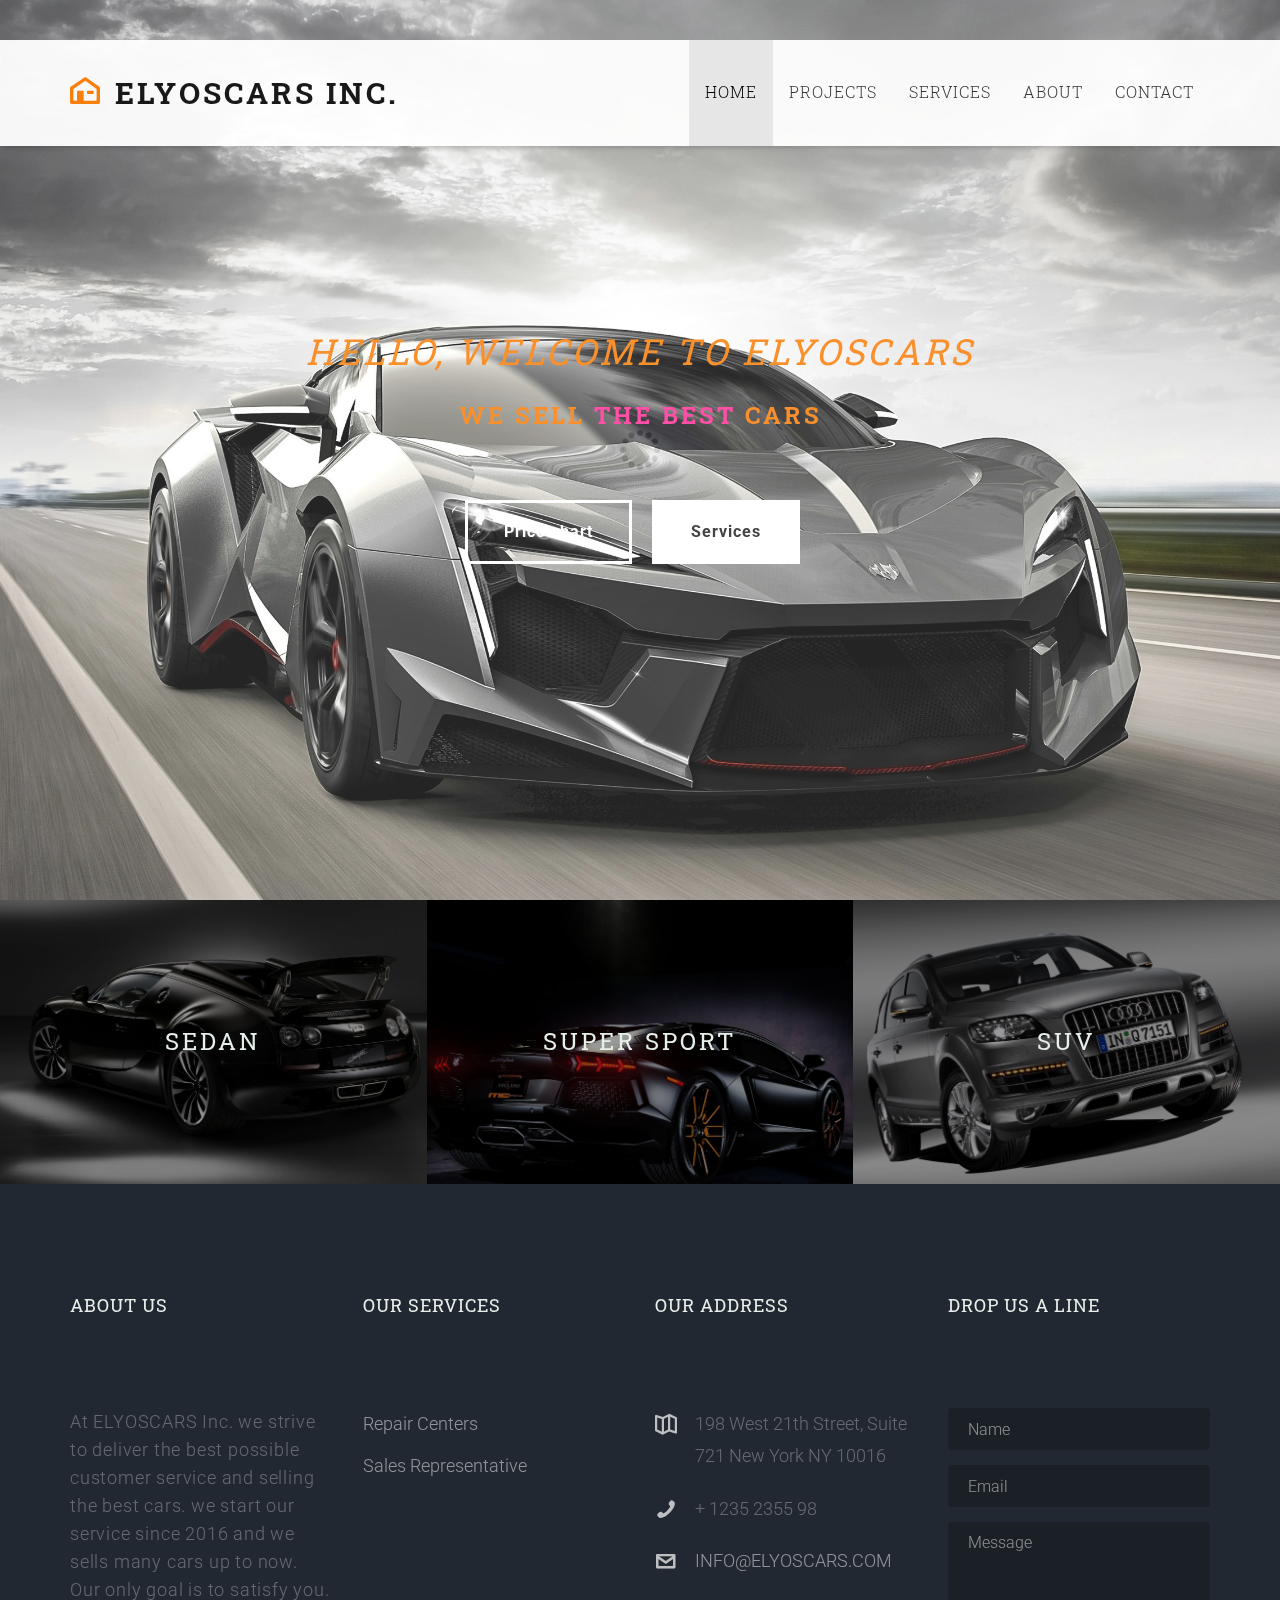
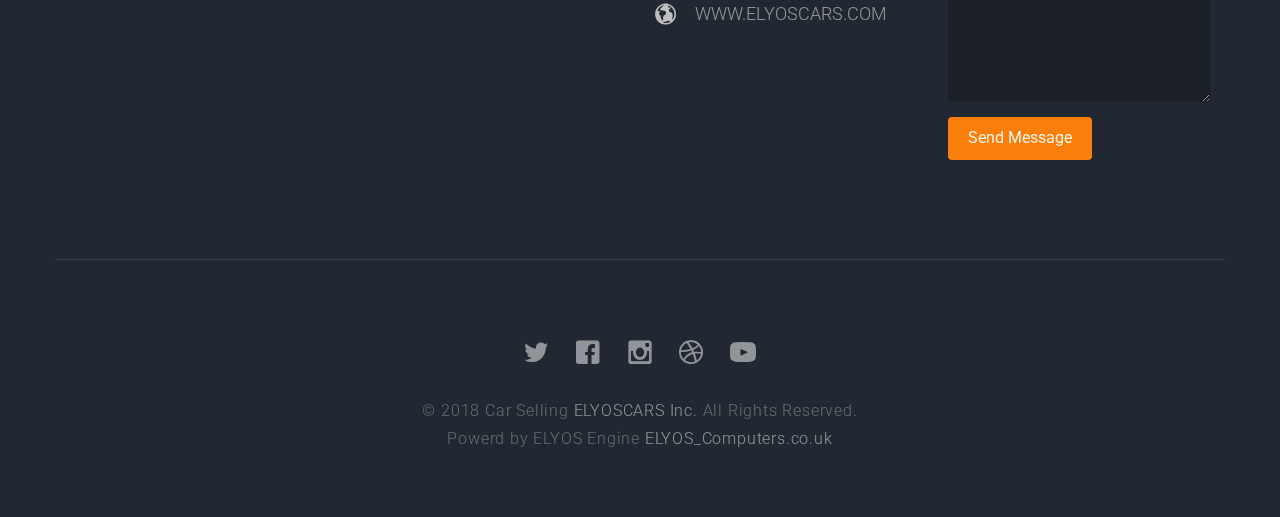
<file: index.html>
<!DOCTYPE html>
<!--[if lt IE 7]>      <html class="no-js lt-ie9 lt-ie8 lt-ie7"> <![endif]-->
<!--[if IE 7]>         <html class="no-js lt-ie9 lt-ie8"> <![endif]-->
<!--[if IE 8]>         <html class="no-js lt-ie9"> <![endif]-->
<!--[if gt IE 8]><!--> <html class="no-js"> <!--<![endif]-->
	<head>
	<meta charset="utf-8">
	<meta http-equiv="X-UA-Compatible" content="IE=edge">
	<title>ELYOSCARS INC.</title>
	<meta name="viewport" content="width=device-width, initial-scale=1">
	<meta name="description" content="Free HTML5 Template by FREEHTML5.CO" />
	<meta name="keywords" content="free html5, free template, free bootstrap, html5, css3, mobile first, responsive" />
	<meta name="author" content="FREEHTML5.CO" />


    <script> 
    $(function(){
      $("#includedContent").load("index1.html"); 
    });
    </script> 


  	<!-- Facebook and Twitter integration -->
	<meta property="og:title" content=""/>
	<meta property="og:image" content=""/>
	<meta property="og:url" content=""/>
	<meta property="og:site_name" content=""/>
	<meta property="og:description" content=""/>
	<meta name="twitter:title" content="" />
	<meta name="twitter:image" content="" />
	<meta name="twitter:url" content="" />
	<meta name="twitter:card" content="" />
		<!-- stylesheets css -->
		<link rel="stylesheet" href="css/bootstrap.min.css">
		<link rel="stylesheet" href="css/animate.min.css">

		<!--*************************************************************************************-->
		<link rel="stylesheet" href="css/bootstrap.min.css">
		<link rel="stylesheet" href="css/animate.min.css">

		<link rel="stylesheet" href="css/et-line-font.css">
		<link rel="stylesheet" href="css/font-awesome.min.css">

		<link rel="stylesheet" href="css/vegas.min.css">
		<link rel="stylesheet" href="css/style.css">

		<link href='https://fonts.googleapis.com/css?family=Rajdhani:400,500,700' rel='stylesheet' type='text/css'>
		<!--*************************************************************************************-->
	
		  <link rel="stylesheet" href="css/et-line-font.css">
		<link rel="stylesheet" href="css/font-awesome.min.css">
	
		  <link rel="stylesheet" href="css/vegas.min.css">
		<link rel="stylesheet" href="css/style.css">
	
		<link href='https://fonts.googleapis.com/css?family=Rajdhani:400,500,700' rel='stylesheet' type='text/css'>

	<!-- Place favicon.ico and apple-touch-icon.png in the root directory -->
	<link rel="shortcut icon" href="favicon.ico">

	<link href='https://fonts.googleapis.com/css?family=Roboto:400,100,300,700,900' rel='stylesheet' type='text/css'>
	<link href="https://fonts.googleapis.com/css?family=Roboto+Slab:300,400,700" rel="stylesheet">
	
	<!-- Animate.css -->
	<link rel="stylesheet" href="css/animate_M.css">
	<!-- Icomoon Icon Fonts-->
	<link rel="stylesheet" href="css/icomoon_M.css">
	<!-- Bootstrap  -->
	<link rel="stylesheet" href="css/bootstrap_M.css">
	<!-- Superfish -->
	<link rel="stylesheet" href="css/superfish_M.css">
	<!-- Flexslider  -->
	<link rel="stylesheet" href="css/flexslider_M.css">

	<link rel="stylesheet" href="css/style_M.css">




	<!-- Modernizr JS -->
	<script src="js/modernizr-2.6.2.min.js"></script>
	<!-- FOR IE9 below -->
	<!--[if lt IE 9]>
	<script src="js/respond.min.js"></script>
	<![endif]-->

	</head>
	<body>
		<div id="fh5co-wrapper">
		<div id="fh5co-page">
		<div id="fh5co-header">
			<header id="fh5co-header-section">
				<div class="container">
					<div class="nav-header">
						<a href="#" class="js-fh5co-nav-toggle fh5co-nav-toggle"><i></i></a>
						<h1 id="fh5co-logo"><a href="index.html"><i class="icon-home2"></i>ELYOSCARS INC.</a></h1>
						<!-- START #fh5co-menu-wrap -->
						<nav id="fh5co-menu-wrap" role="navigation">
							<ul class="sf-menu" id="fh5co-primary-menu">
								<li>
									<a class="active" href="index.html">Home</a>
								</li>
								<li><a href="work.html">Projects</a></li>
								<li>
									<a href="services.html" class="fh5co-sub-ddown">Services</a>
									 <ul class="fh5co-sub-menu">
									<li><a href="left-sidebar.html">Repair Centers</a></li>
									<li><a href="#">Sales Representative</a></li>
								</ul>
								</li>
								<li><a href="about.html">About</a></li>
								<li><a href="contact.html">Contact</a></li>
							</ul>
						</nav>
					</div>
				</div>
			</header>		
		</div>
		<!-- end:fh5co-header -->

		<div id="includedContent"></div>

		<div id="fh5co-section">
			<!-- preloader section -->
			<section class="preloader">
				<div class="sk-circle">
					<div class="sk-circle1 sk-child"></div>
					<div class="sk-circle2 sk-child"></div>
					<div class="sk-circle3 sk-child"></div>
					<div class="sk-circle4 sk-child"></div>
					<div class="sk-circle5 sk-child"></div>
					<div class="sk-circle6 sk-child"></div>
					<div class="sk-circle7 sk-child"></div>
					<div class="sk-circle8 sk-child"></div>
					<div class="sk-circle9 sk-child"></div>
					<div class="sk-circle10 sk-child"></div>
					<div class="sk-circle11 sk-child"></div>
					<div class="sk-circle12 sk-child"></div>
				</div>
			</section>

			<!-- home section -->
			<section id="home">
				<div class="container">
					<div class="row">

						<div class="col-md-offset-2 col-md-8 col-sm-12">
							<div class="home-thumb">
								<h1 class="wow fadeInUp"  data-wow-delay="0.4s"  ><em style=" color: #fa7e0a">Hello, welcome to ElyosCars</em></h1>
								<font color="red"><h3 class="wow fadeInUp" data-wow-delay="0.6s"><b style=" color: #fa7e0a">We sell </b><strong>the best</strong> <b style=" color: #fa7e0a">cars </b> </h3></font>
								<a href="#about" class="btn btn-lg btn-default smoothScroll wow fadeInUp hidden-xs" data-wow-delay="0.8s">Price chart</a>
								<a href="#" data-toggle="modal" data-target="#modal1" class="btn btn-lg btn-success smoothScroll wow fadeInUp" data-wow-delay="1.0s" color="red">Services</a>
							</div>
						</div>

					</div>
				</div>
			</section>

			<div class="grid-project-section">
				<a href="sedan.html">
					<img src="images/sedan.jpg" alt="Project" class="img-responsive">
					<div class="desc text-center">
						<h2>sedan</h2>
					</div>
				</a>
			</div>
			<div class="grid-project-section">
				<a href="supersport.html">
					<img src="images/supersport.jpg" alt="Project" class="img-responsive">
					<div class="desc text-center">
						<h2>super sport</h2>
					</div>
				</a>
			</div>
			<div class="grid-project-section">
				<a href="suv.html">
					<img src="images/suv.jpg" alt="suv" class="img-responsive">
					<div class="desc text-center">
						<h2>SUV</h2>
					</div>
				</a>
			</div>
		</div>

		<footer>
			<div id="footer">
				<div class="container">
					<div class="row">
						<div class="col-md-3">
							<h3 class="section-title">About Us</h3>
							<p>At ELYOSCARS Inc. we strive to deliver the best possible customer service and selling the best cars. we start our service since 2016 and we sells many cars up to now. Our only goal is to satisfy you.</p>
						</div>
						
						<div class="col-md-3">
							<h3 class="section-title">Our Services</h3>
							<ul>
								<li><a href="#">Repair Centers</a></li>
								<li><a href="#">Sales Representative</a></li>

							</ul>
						</div>

						<div class="col-md-3">
							<h3 class="section-title">Our Address</h3>
							<ul class="contact-info">
								<li><i class="icon-map2"></i>198 West 21th Street, Suite 721 New York NY 10016</li>
								<li><i class="icon-phone2"></i>+ 1235 2355 98</li>
								<li><i class="icon-envelope2"></i><a href="#">INFO@ELYOSCARS.COM</a></li>
								<li><i class="icon-globe2"></i><a href="#">WWW.ELYOSCARS.COM</a></li>
							</ul>
						</div>
						<div class="col-md-3">
							<h3 class="section-title">Drop us a line</h3>
							<form class="contact-form">
								<div class="form-group">
									<label for="name" class="sr-only">Name</label>
									<input type="name" class="form-control" id="name" placeholder="Name">
								</div>
								<div class="form-group">
									<label for="email" class="sr-only">Email</label>
									<input type="email" class="form-control" id="email" placeholder="Email">
								</div>
								<div class="form-group">
									<label for="message" class="sr-only">Message</label>
									<textarea class="form-control" id="message" rows="7" placeholder="Message"></textarea>
								</div>
								<div class="form-group">
									<input type="submit" id="btn-submit" class="btn btn-send-message btn-md" value="Send Message">
								</div>
							</form>
						</div>
					</div>
					<div class="row copy-right">
						<div class="col-md-6 col-md-offset-3 text-center">
							<p class="fh5co-social-icons">
								<a href="#"><i class="icon-twitter2"></i></a>
								<a href="#"><i class="icon-facebook2"></i></a>
								<a href="#"><i class="icon-instagram"></i></a>
								<a href="#"><i class="icon-dribbble2"></i></a>
								<a href="#"><i class="icon-youtube"></i></a>
							</p>
							<p>&copy; 2018 Car Selling  <a href="#">ELYOSCARS Inc.</a> All Rights Reserved. <br>Powerd by </i> ELYOS Engine <a href="#" target="_blank">ELYOS_Computers.co.uk</a> </p>
						</div>
					</div>
				</div>
			</div>
		</footer>
	

	</div>
	<!-- END fh5co-page -->

	</div>
	<!-- END fh5co-wrapper -->

	<!-- jQuery -->


	<script src="js/jquery.min.js"></script>
	<!-- jQuery Easing -->
	<script src="js/jquery.easing.1.3.js"></script>
	<!-- Bootstrap -->
	<script src="js/bootstrap.min.js"></script>
	<!-- Waypoints -->
	<script src="js/jquery.waypoints.min.js"></script>
	<!-- Superfish -->
	<script src="js/hoverIntent.js"></script>
	<script src="js/superfish.js"></script>
	<!-- Flexslider -->
	<script src="js/jquery.flexslider-min.js"></script>

	<!-- Main JS (Do not remove) -->
	<script src="js/main.js"></script>


		<script src="js/jquery.js"></script>
		<script src="js/bootstrap.min.js"></script>

		<script src="js/vegas.min.js"></script>

		<script src="js/wow.min.js"></script>
		<script src="js/smoothscroll.js"></script>
		<script src="js/custom.js"></script>

	</body>
</html>
</file>
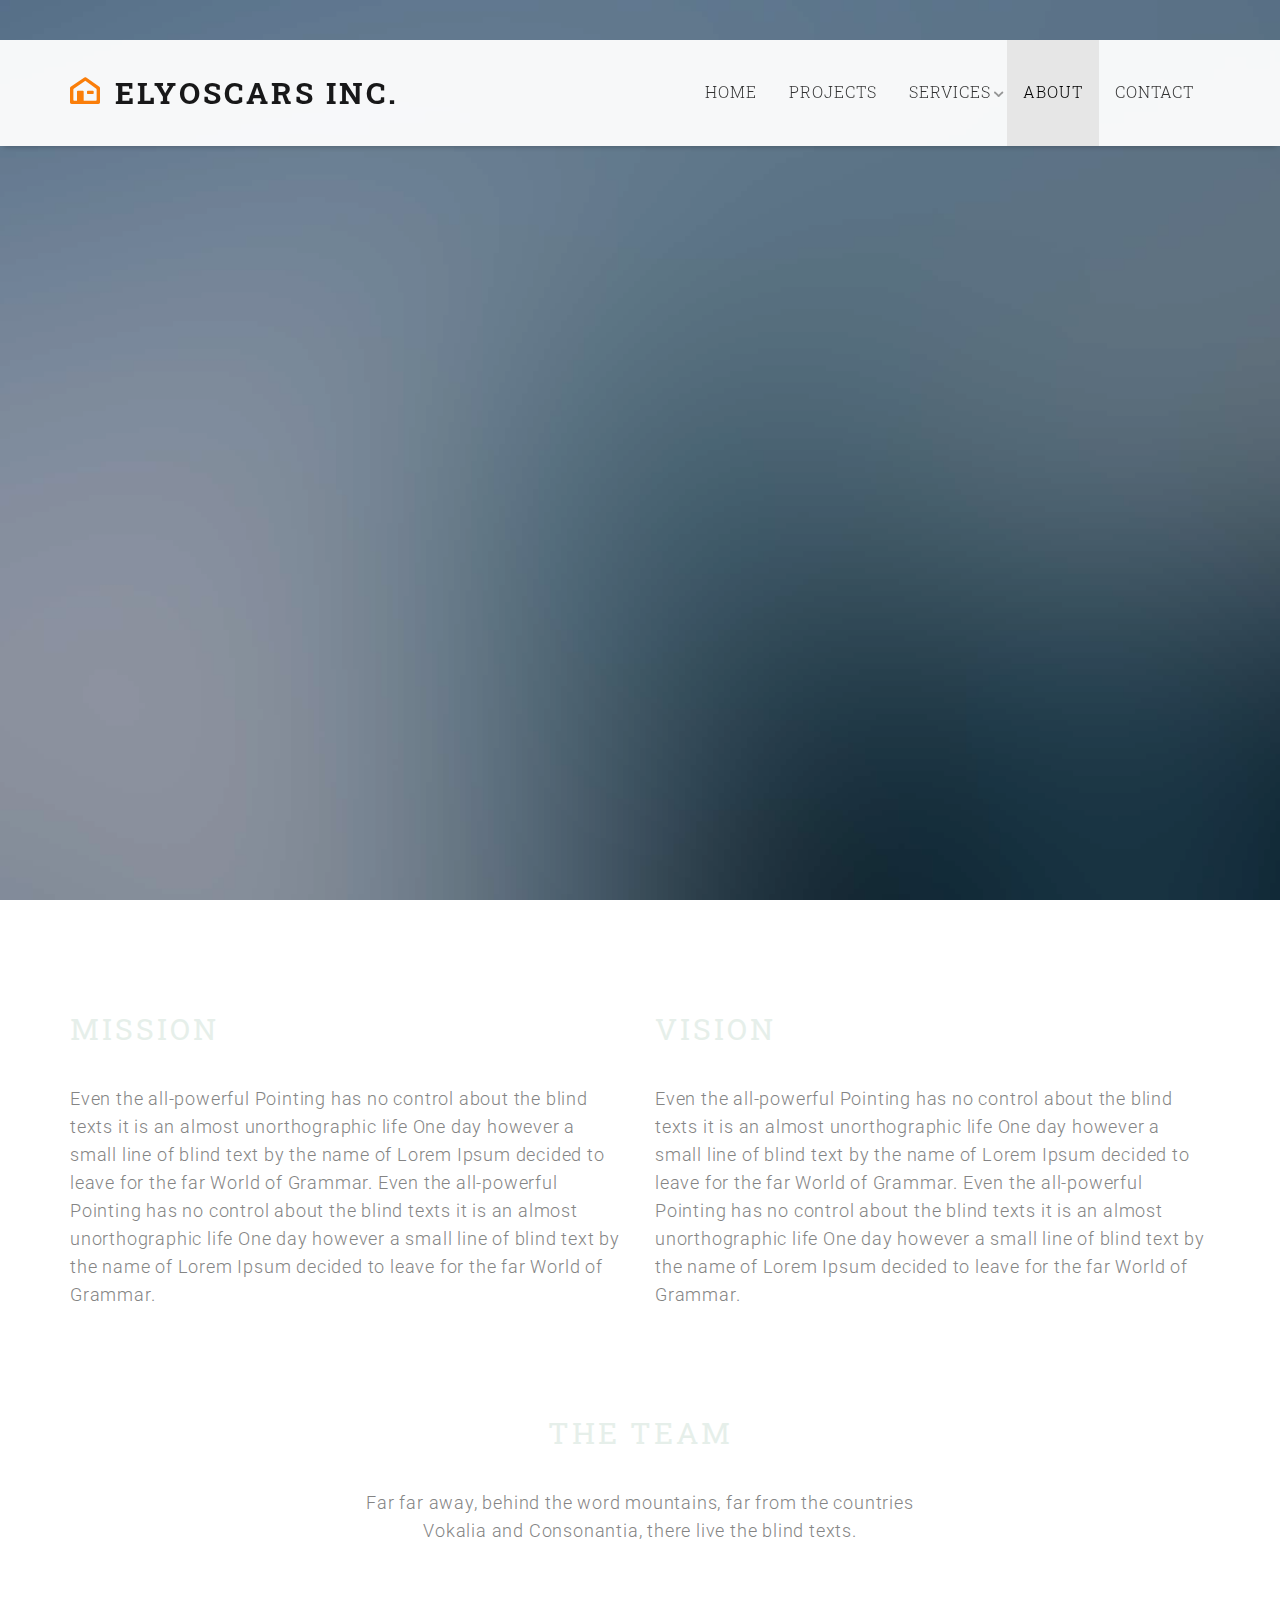
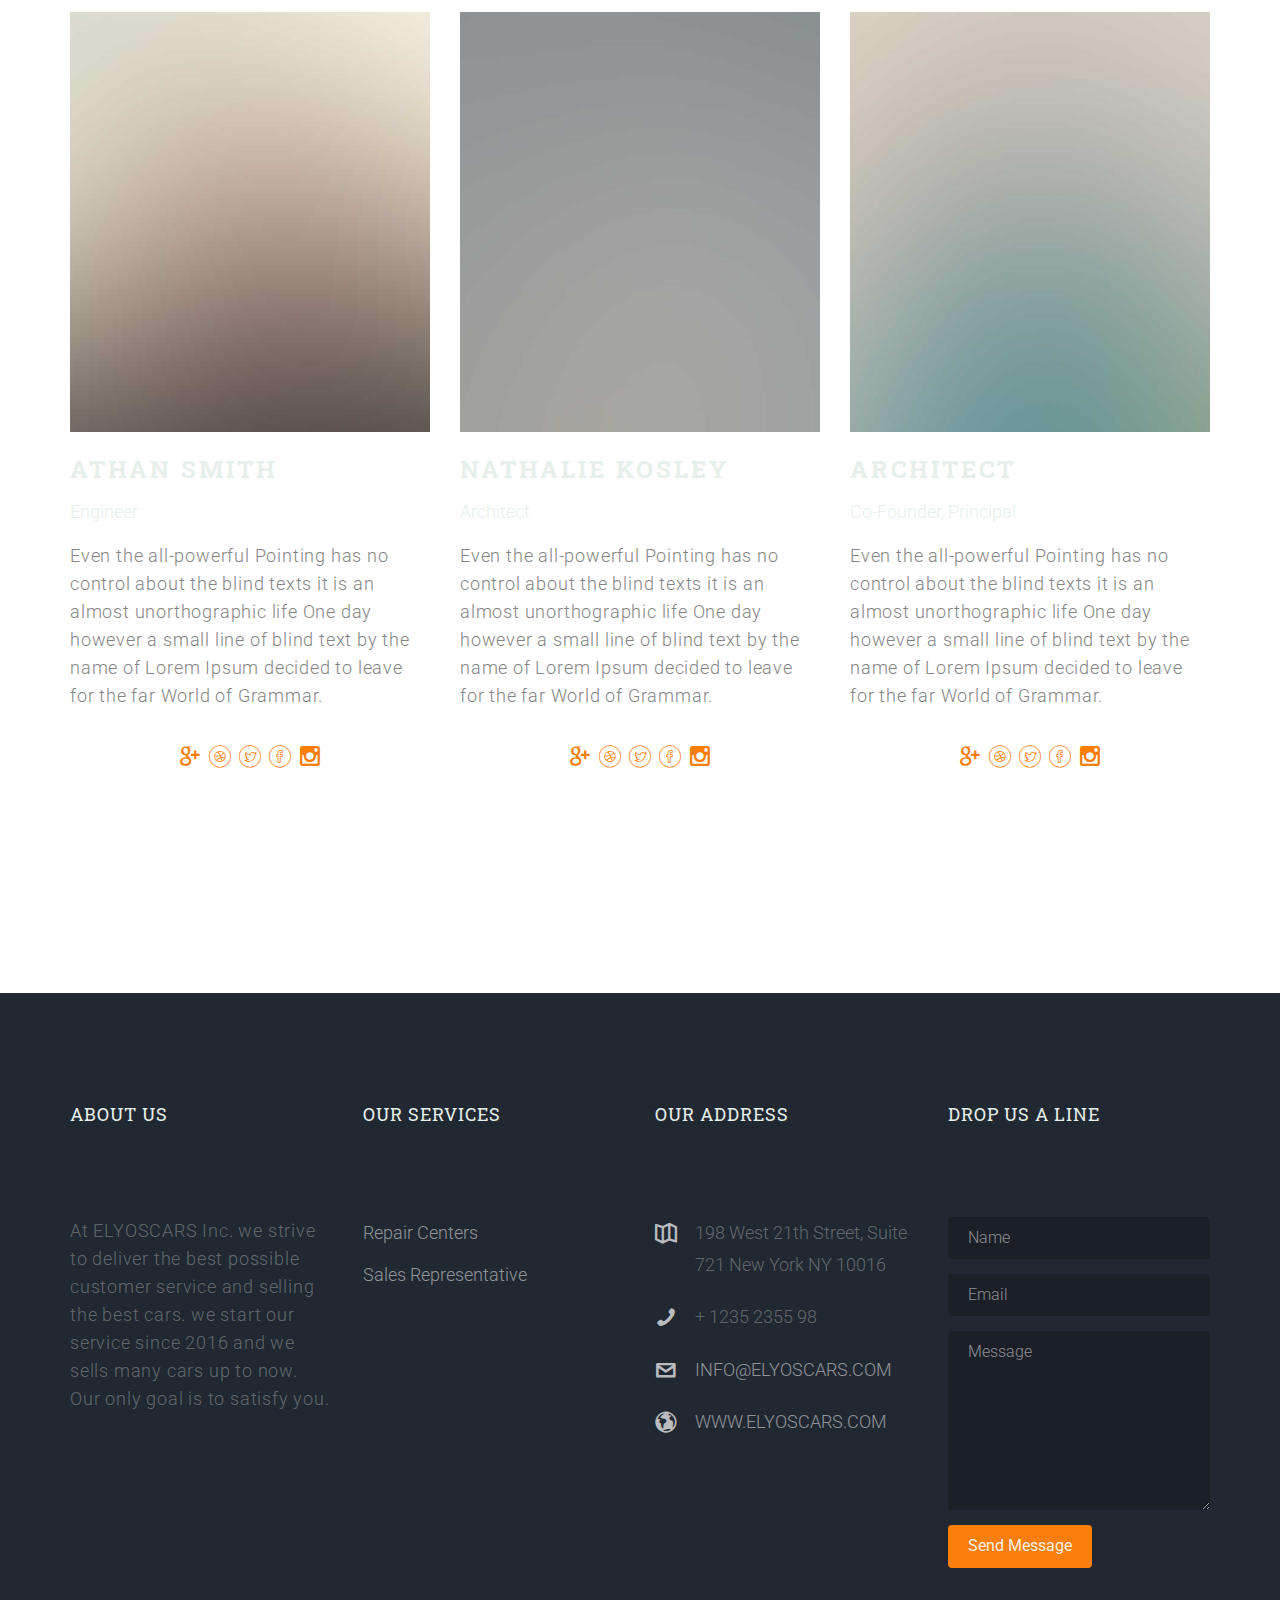
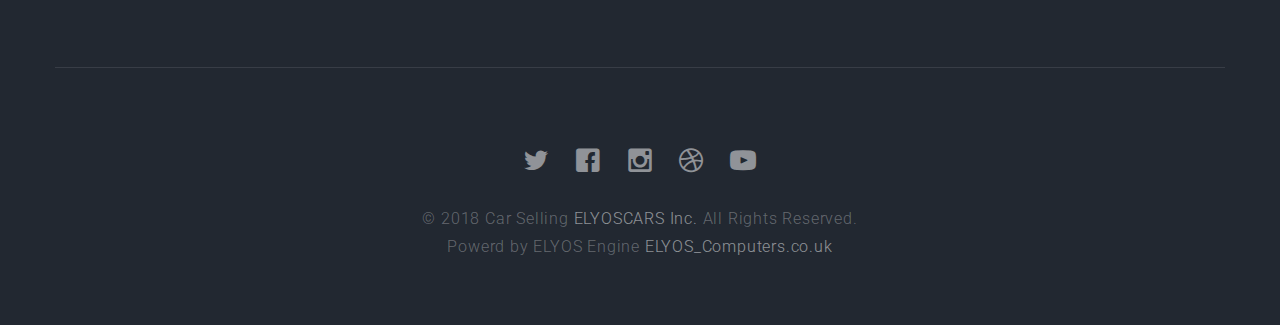
<file: about.html>
<!DOCTYPE html>
<!--[if lt IE 7]>      <html class="no-js lt-ie9 lt-ie8 lt-ie7"> <![endif]-->
<!--[if IE 7]>         <html class="no-js lt-ie9 lt-ie8"> <![endif]-->
<!--[if IE 8]>         <html class="no-js lt-ie9"> <![endif]-->
<!--[if gt IE 8]><!--> <html class="no-js"> <!--<![endif]-->
	<head>
	<meta charset="utf-8">
	<meta http-equiv="X-UA-Compatible" content="IE=edge">
		<title>ELYOSCARS INC.</title>
	<meta name="viewport" content="width=device-width, initial-scale=1">
	<meta name="description" content="Free HTML5 Template by FREEHTML5.CO" />
	<meta name="keywords" content="free html5, free template, free bootstrap, html5, css3, mobile first, responsive" />
	<meta name="author" content="FREEHTML5.CO" />

  <!-- 
	//////////////////////////////////////////////////////

	FREE HTML5 TEMPLATE 
	DESIGNED & DEVELOPED by FREEHTML5.CO
		
	Website: 		http://freehtml5.co/
	Email: 			info@freehtml5.co
	Twitter: 		http://twitter.com/fh5co
	Facebook: 		https://www.facebook.com/fh5co

	//////////////////////////////////////////////////////
	 -->

  	<!-- Facebook and Twitter integration -->
	<meta property="og:title" content=""/>
	<meta property="og:image" content=""/>
	<meta property="og:url" content=""/>
	<meta property="og:site_name" content=""/>
	<meta property="og:description" content=""/>
	<meta name="twitter:title" content="" />
	<meta name="twitter:image" content="" />
	<meta name="twitter:url" content="" />
	<meta name="twitter:card" content="" />


		<!--*************************************************************************************-->
		<link rel="stylesheet" href="css/bootstrap.min.css">
		<link rel="stylesheet" href="css/animate.min.css">

		<link rel="stylesheet" href="css/et-line-font.css">
		<link rel="stylesheet" href="css/font-awesome.min.css">

		<link rel="stylesheet" href="css/vegas.min.css">
		<link rel="stylesheet" href="css/style.css">

		<link href='https://fonts.googleapis.com/css?family=Rajdhani:400,500,700' rel='stylesheet' type='text/css'>
		<!--*************************************************************************************-->
	<!-- Place favicon.ico and apple-touch-icon.png in the root directory -->
	<link rel="shortcut icon" href="favicon.ico">

	<link href='https://fonts.googleapis.com/css?family=Roboto:400,100,300,700,900' rel='stylesheet' type='text/css'>
	<link href="https://fonts.googleapis.com/css?family=Roboto+Slab:300,400,700" rel="stylesheet">
	
	<!-- Animate_M.css -->
	<link rel="stylesheet" href="css/animate_M.css">
	<!-- Icomoon Icon Fonts-->
	<link rel="stylesheet" href="css/icomoon_M.css">
	<!-- Bootstrap  -->
	<link rel="stylesheet" href="css/bootstrap_M.css">
	<!-- Superfish -->
	<link rel="stylesheet" href="css/superfish_M.css">
	<!-- Flexslider -->
	<link rel="stylesheet" href="css/flexslider_M.css">

	<link rel="stylesheet" href="css/style_M.css">


	<!-- Modernizr JS -->
	<script src="js/modernizr-2.6.2.min.js"></script>
	<!-- FOR IE9 below -->
	<!--[if lt IE 9]>
	<script src="js/respond.min.js"></script>
	<![endif]-->


	</head>
	<body>
		<div id="fh5co-wrapper">
		<div id="fh5co-page">
		<div id="fh5co-header">
			<header id="fh5co-header-section">
				<div class="container">
					<div class="nav-header">
						<a href="#" class="js-fh5co-nav-toggle fh5co-nav-toggle"><i></i></a>
						<h1 id="fh5co-logo"><a href="index.html"><i class="icon-home2"></i>ELYOSCARS Inc.</a></h1>
						<!-- START #fh5co-menu-wrap -->
						<nav id="fh5co-menu-wrap" role="navigation">
							<ul class="sf-menu" id="fh5co-primary-menu">
								<li>
									<a href="index.html">Home</a>
								</li>
								<li><a href="work.html">Projects</a></li>
								<li>
									<a href="services.html" class="fh5co-sub-ddown">Services</a>
									<ul class="fh5co-sub-menu">
										<li><a href="left-sidebar.html">Repair Centers</a></li>
										<li><a href="#">Sales Representative</a></li>
									</ul>
								</li>
								<li><a class="active" href="about.html">About</a></li>
								<li><a href="contact.html">Contact</a></li>
							</ul>
						</nav>
					</div>
				</div>
			</header>		
		</div>
		<!-- end:fh5co-header -->
		<aside id="fh5co-hero" class="js-fullheight">
			<div class="flexslider js-fullheight">
				<ul class="slides">
			   	<li style="background-image: url(images/slide_2.jpg);">
			   		<div class="overlay-gradient"></div>
			   		<div class="container">
			   			<div class="col-md-10 col-md-offset-1 text-center js-fullheight slider-text">
			   				<div class="slider-text-inner desc">
			   					<h2 class="heading-section">About Us</h2>
			   					<p class="fh5co-lead">Designed with <i class="icon-heart3"></i> by the fine folks at <a href="http://freehtml5.co" target="_blank">FreeHTML5.co</a></p>
			   				</div>
			   			</div>
			   		</div>
			   	</li>
			  	</ul>
		  	</div>
		</aside>
		<div id="fh5co-team-section">
			<div class="container">
				<div class="row about">
					<div class="col-md-6">
						<h2>Mission</h2>
						<p>Even the all-powerful Pointing has no control about the blind texts it is an almost unorthographic life One day however a small line of blind text by the name of Lorem Ipsum decided to leave for the far World of Grammar. Even the all-powerful Pointing has no control about the blind texts it is an almost unorthographic life One day however a small line of blind text by the name of Lorem Ipsum decided to leave for the far World of Grammar.</p>
					</div>
					<div class="col-md-6">
						<h2>Vision</h2>
						<p>Even the all-powerful Pointing has no control about the blind texts it is an almost unorthographic life One day however a small line of blind text by the name of Lorem Ipsum decided to leave for the far World of Grammar. Even the all-powerful Pointing has no control about the blind texts it is an almost unorthographic life One day however a small line of blind text by the name of Lorem Ipsum decided to leave for the far World of Grammar.</p>
					</div>
				</div>
				<div class="row">
					<div class="col-md-6 col-md-offset-3 text-center fh5co-heading">
						<h2>The Team</h2>
						<p>Far far away, behind the word mountains, far from the countries Vokalia and Consonantia, there live the blind texts. </p>
					</div>
					<div class="col-md-4 fh5co-staff">
						<img src="images/person1.jpg" alt="Free HTML5 Bootstrap Template" class="img-responsive">
						<h3>Athan Smith</h3>
						<h4>Engineer</h4>
						<p>Even the all-powerful Pointing has no control about the blind texts it is an almost unorthographic life One day however a small line of blind text by the name of Lorem Ipsum decided to leave for the far World of Grammar.</p>
						<ul class="fh5co-social">
							<li><a href="#"><i class="icon-google"></i></a></li>
							<li><a href="#"><i class="icon-dribbble"></i></a></li>
							<li><a href="#"><i class="icon-twitter"></i></a></li>
							<li><a href="#"><i class="icon-facebook"></i></a></li>
							<li><a href="#"><i class="icon-instagram"></i></a></li>
						</ul>
					</div>
					<div class="col-md-4 fh5co-staff">
						<img src="images/person2.jpg" alt="Free HTML5 Bootstrap Template" class="img-responsive">
						<h3>Nathalie Kosley</h3>
						<h4>Architect</h4>
						<p>Even the all-powerful Pointing has no control about the blind texts it is an almost unorthographic life One day however a small line of blind text by the name of Lorem Ipsum decided to leave for the far World of Grammar.</p>
						<ul class="fh5co-social">
							<li><a href="#"><i class="icon-google"></i></a></li>
							<li><a href="#"><i class="icon-dribbble"></i></a></li>
							<li><a href="#"><i class="icon-twitter"></i></a></li>
							<li><a href="#"><i class="icon-facebook"></i></a></li>
							<li><a href="#"><i class="icon-instagram"></i></a></li>
						</ul>
					</div>
					<div class="col-md-4 fh5co-staff">
						<img src="images/person3.jpg" alt="Free HTML5 Bootstrap Template" class="img-responsive">
						<h3>Architect</h3>
						<h4>Co-Founder, Principal</h4>
						<p>Even the all-powerful Pointing has no control about the blind texts it is an almost unorthographic life One day however a small line of blind text by the name of Lorem Ipsum decided to leave for the far World of Grammar.</p>
						<ul class="fh5co-social">
							<li><a href="#"><i class="icon-google"></i></a></li>
							<li><a href="#"><i class="icon-dribbble"></i></a></li>
							<li><a href="#"><i class="icon-twitter"></i></a></li>
							<li><a href="#"><i class="icon-facebook"></i></a></li>
							<li><a href="#"><i class="icon-instagram"></i></a></li>
						</ul>
					</div>
				</div>
		</div>
	</div>
		<footer>
			<div id="footer">
				<div class="container">
					<div class="row">
						<div class="col-md-3">
							<h3 class="section-title">About Us</h3>
							<p>At ELYOSCARS Inc. we strive to deliver the best possible customer service and selling the best cars. we start our service since 2016 and we sells many cars up to now. Our only goal is to satisfy you.</p>
						</div>
						
						<div class="col-md-3">
							<h3 class="section-title">Our Services</h3>
							<ul>
								<li><a href="#">Repair Centers</a></li>
								<li><a href="#">Sales Representative</a></li>
							</ul>
						</div>

						<div class="col-md-3">
							<h3 class="section-title">Our Address</h3>
							<ul class="contact-info">
								<li><i class="icon-map2"></i>198 West 21th Street, Suite 721 New York NY 10016</li>
								<li><i class="icon-phone2"></i>+ 1235 2355 98</li>
								<li><i class="icon-envelope2"></i><a href="#">INFO@ELYOSCARS.COM</a></li>
								<li><i class="icon-globe2"></i><a href="#">WWW.ELYOSCARS.COM</a></li>
							</ul>
						</div>
						<div class="col-md-3">
							<h3 class="section-title">Drop us a line</h3>
							<form class="contact-form">
								<div class="form-group">
									<label for="name" class="sr-only">Name</label>
									<input type="name" class="form-control" id="name" placeholder="Name">
								</div>
								<div class="form-group">
									<label for="email" class="sr-only">Email</label>
									<input type="email" class="form-control" id="email" placeholder="Email">
								</div>
								<div class="form-group">
									<label for="message" class="sr-only">Message</label>
									<textarea class="form-control" id="message" rows="7" placeholder="Message"></textarea>
								</div>
								<div class="form-group">
									<input type="submit" id="btn-submit" class="btn btn-send-message btn-md" value="Send Message">
								</div>
							</form>
						</div>
					</div>
					<div class="row copy-right">
						<div class="col-md-6 col-md-offset-3 text-center">
							<p class="fh5co-social-icons">
								<a href="#"><i class="icon-twitter2"></i></a>
								<a href="#"><i class="icon-facebook2"></i></a>
								<a href="#"><i class="icon-instagram"></i></a>
								<a href="#"><i class="icon-dribbble2"></i></a>
								<a href="#"><i class="icon-youtube"></i></a>
							</p>
							<p>&copy; 2018 Car Selling  <a href="#">ELYOSCARS Inc.</a> All Rights Reserved. <br>Powerd by </i> ELYOS Engine <a href="#" target="_blank">ELYOS_Computers.co.uk</a> </p>
						</div>
					</div>
				</div>
			</div>
		</footer>
	

	</div>
	<!-- END fh5co-page -->

	</div>
	<!-- END fh5co-wrapper -->

	<!-- jQuery -->


	<script src="js/jquery.min.js"></script>
	<!-- jQuery Easing -->
	<script src="js/jquery.easing.1.3.js"></script>
	<!-- Bootstrap -->
	<script src="js/bootstrap.min.js"></script>
	<!-- Waypoints -->
	<script src="js/jquery.waypoints.min.js"></script>
	<!-- Superfish -->
	<script src="js/hoverIntent.js"></script>
	<script src="js/superfish.js"></script>
	<!-- Flexslider -->
	<script src="js/jquery.flexslider-min.js"></script>

	<!-- Main JS (Do not remove) -->
	<script src="js/main.js"></script>

	</body>
</html>
</file>
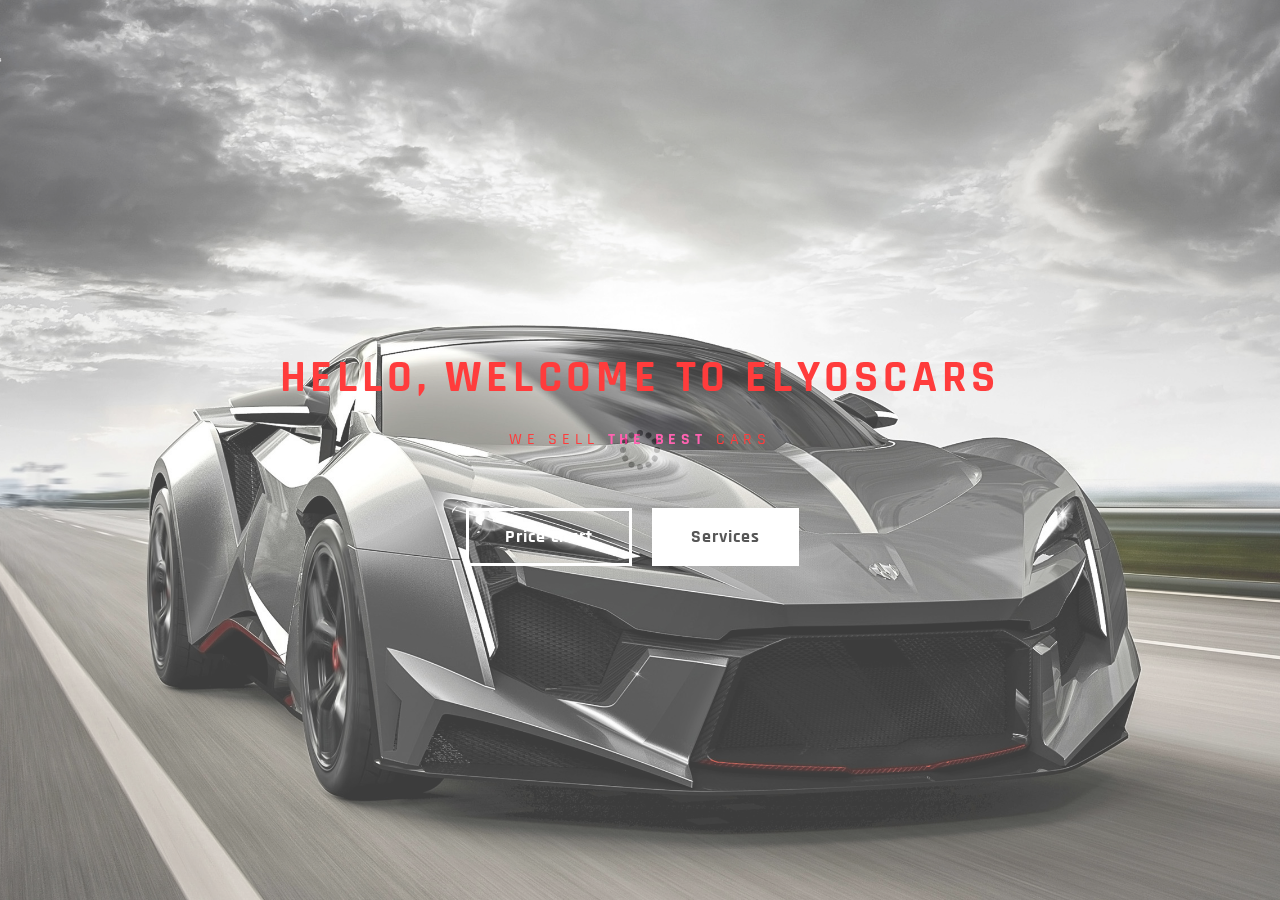
<file: index1.html>
<!DOCTYPE html>
<html lang="en">
<head>

	<meta charset="utf-8">

	<title>Comila HTML CSS Template</title>
<!--
Comila Template
http://www.templatemo.com/tm-490-comila
-->
	<meta http-equiv="X-UA-Compatible" content="IE=Edge">
	<meta name="viewport" content="width=device-width, initial-scale=1">
	<meta name="keywords" content="">
	<meta name="description" content="">

	<!-- stylesheets css -->
	<link rel="stylesheet" href="css/bootstrap.min.css">
	<link rel="stylesheet" href="css/animate.min.css">

  	<link rel="stylesheet" href="css/et-line-font.css">
	<link rel="stylesheet" href="css/font-awesome.min.css">

  	<link rel="stylesheet" href="css/vegas.min.css">
	<link rel="stylesheet" href="css/style.css">

	<link href='https://fonts.googleapis.com/css?family=Rajdhani:400,500,700' rel='stylesheet' type='text/css'>

</head>
<body>

<!-- preloader section -->
<section class="preloader">
	<div class="sk-circle">
       <div class="sk-circle1 sk-child"></div>
       <div class="sk-circle2 sk-child"></div>
       <div class="sk-circle3 sk-child"></div>
       <div class="sk-circle4 sk-child"></div>
       <div class="sk-circle5 sk-child"></div>
       <div class="sk-circle6 sk-child"></div>
      <div class="sk-circle7 sk-child"></div>
       <div class="sk-circle8 sk-child"></div>
       <div class="sk-circle9 sk-child"></div>
       <div class="sk-circle10 sk-child"></div>
       <div class="sk-circle11 sk-child"></div>
       <div class="sk-circle12 sk-child"></div>
     </div>
</section>

<!-- home section -->
<section id="home">
	<div class="container">
		<div class="row">

			<div class="col-md-offset-2 col-md-8 col-sm-12">
				<div class="home-thumb">
				<font color="red">	<h1 class="wow fadeInUp" data-wow-delay="0.4s">Hello, welcome to ElyosCars</h1></font>
          			<font color="red"><h3 class="wow fadeInUp" data-wow-delay="0.6s">We sell <strong>the best</strong> cars   </h3></font>
          			<a href="#about" class="btn btn-lg btn-default smoothScroll wow fadeInUp hidden-xs" data-wow-delay="0.8s">Price chart</a>
        			<a href="#" data-toggle="modal" data-target="#modal1" class="btn btn-lg btn-success smoothScroll wow fadeInUp" data-wow-delay="1.0s" color="red">Services</a>
				</div>
			</div>

		</div>
	</div>
</section>

   


<!-- Back top -->
<a href="#back-top" class="go-top"><i class="fa fa-angle-up"></i></a>

<!-- javscript js -->
<script src="js/jquery.js"></script>
<script src="js/bootstrap.min.js"></script>

<script src="js/vegas.min.js"></script>

<script src="js/wow.min.js"></script>
<script src="js/smoothscroll.js"></script>
<script src="js/custom.js"></script>


</body>
</html>
</file>
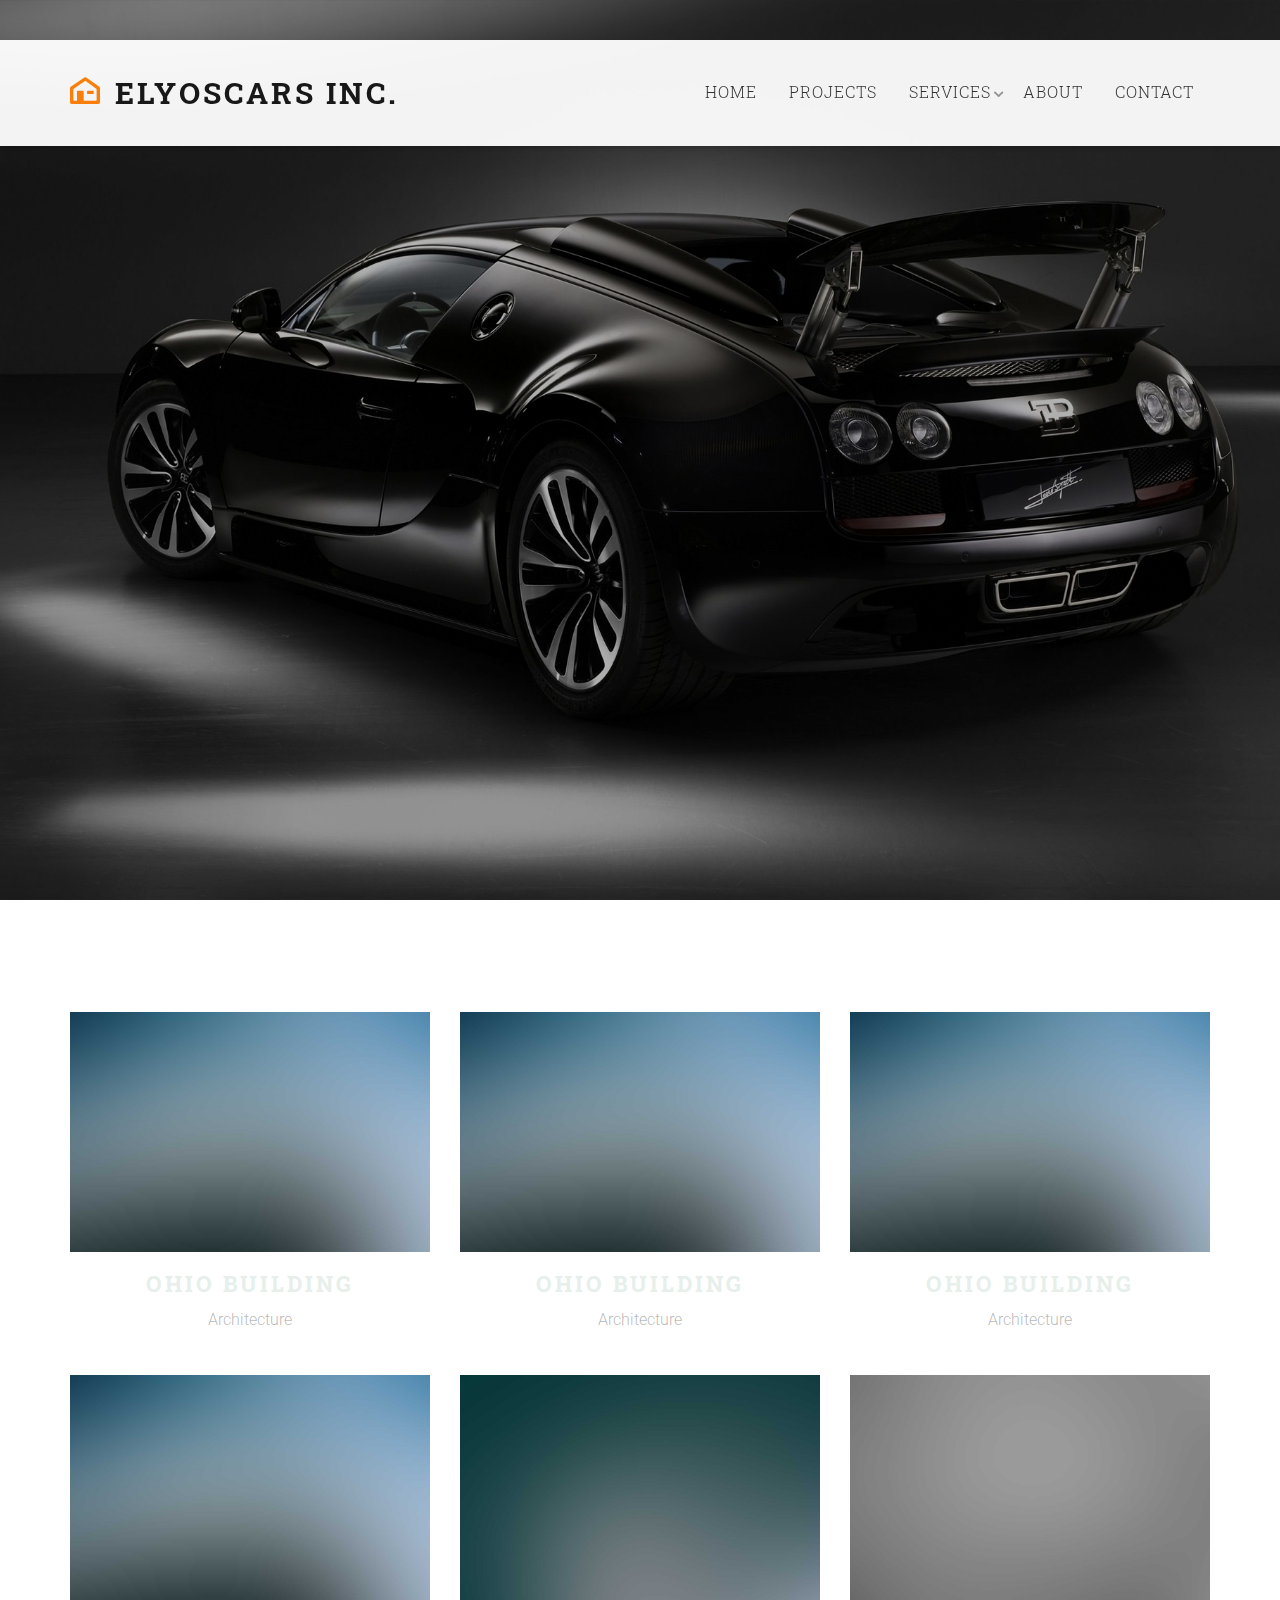
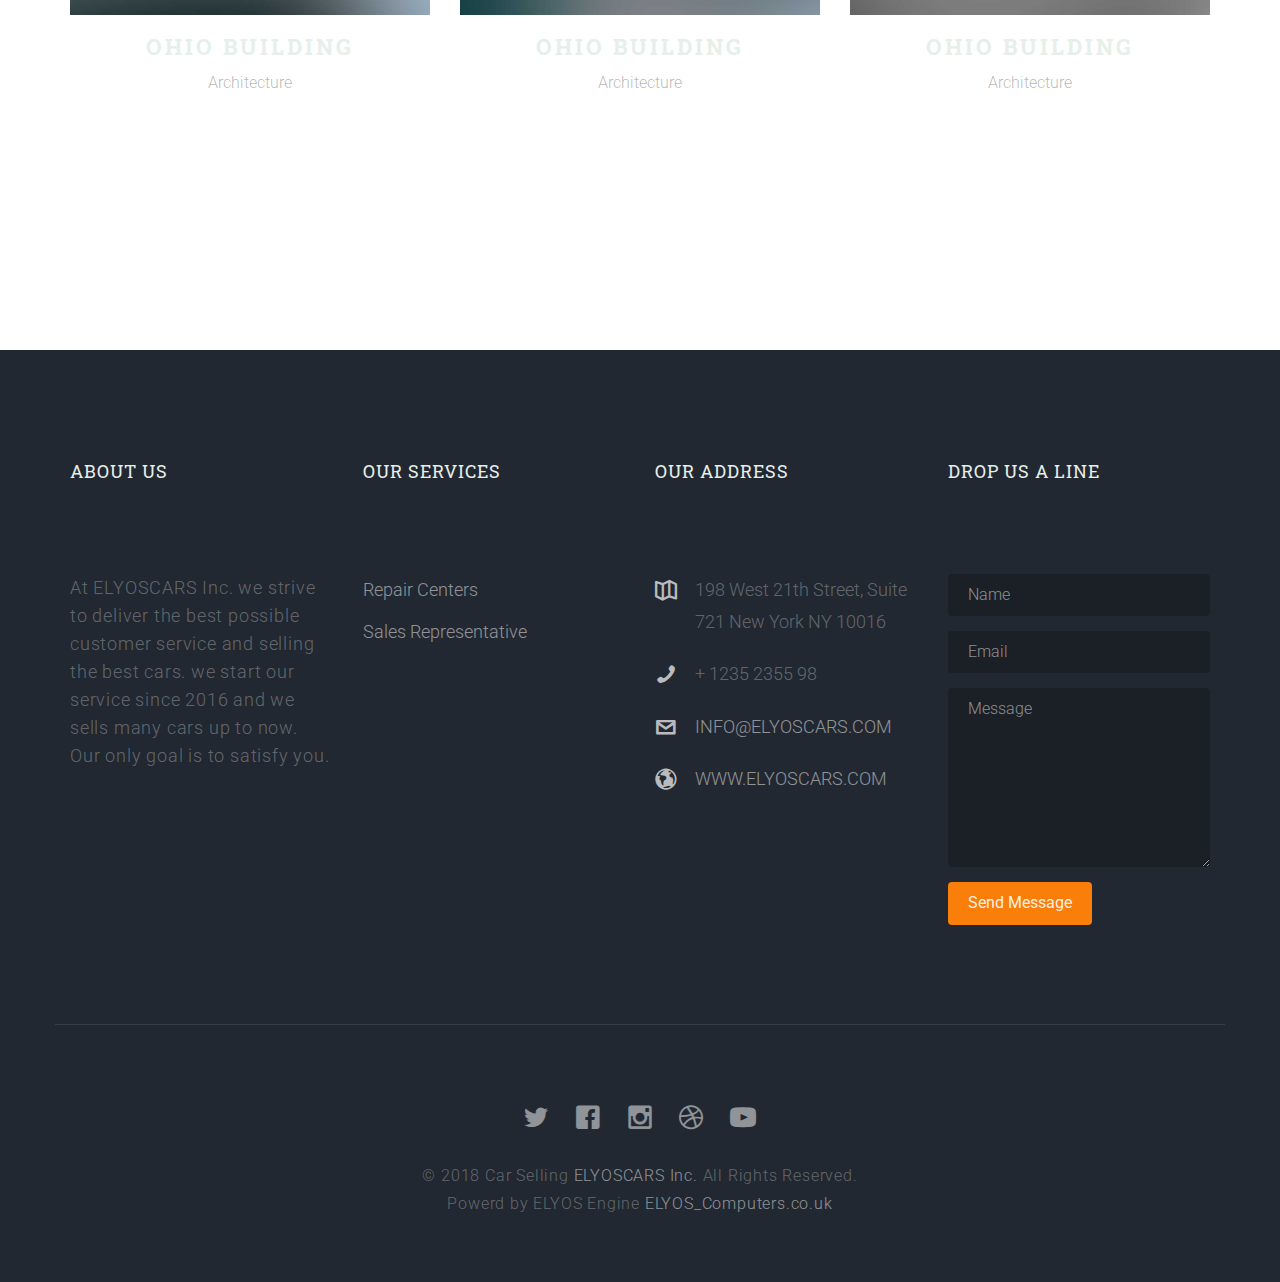
<file: sedan.html>
<!DOCTYPE html>
<!--[if lt IE 7]>      <html class="no-js lt-ie9 lt-ie8 lt-ie7"> <![endif]-->
<!--[if IE 7]>         <html class="no-js lt-ie9 lt-ie8"> <![endif]-->
<!--[if IE 8]>         <html class="no-js lt-ie9"> <![endif]-->
<!--[if gt IE 8]><!--> <html class="no-js"> <!--<![endif]-->
	<head>
	<meta charset="utf-8">
	<meta http-equiv="X-UA-Compatible" content="IE=edge">
		<title>ELYOSCARS INC.</title>
	<meta name="viewport" content="width=device-width, initial-scale=1">
	<meta name="description" content="Free HTML5 Template by FREEHTML5.CO" />
	<meta name="keywords" content="free html5, free template, free bootstrap, html5, css3, mobile first, responsive" />
	<meta name="author" content="FREEHTML5.CO" />

  <!-- 
	//////////////////////////////////////////////////////

	FREE HTML5 TEMPLATE 
	DESIGNED & DEVELOPED by FREEHTML5.CO
		
	Website: 		http://freehtml5.co/
	Email: 			info@freehtml5.co
	Twitter: 		http://twitter.com/fh5co
	Facebook: 		https://www.facebook.com/fh5co

	//////////////////////////////////////////////////////
	 -->

  	<!-- Facebook and Twitter integration -->
	<meta property="og:title" content=""/>
	<meta property="og:image" content=""/>
	<meta property="og:url" content=""/>
	<meta property="og:site_name" content=""/>
	<meta property="og:description" content=""/>
	<meta name="twitter:title" content="" />
	<meta name="twitter:image" content="" />
	<meta name="twitter:url" content="" />
	<meta name="twitter:card" content="" />

	<!-- Place favicon.ico and apple-touch-icon.png in the root directory -->
	<link rel="shortcut icon" href="favicon.ico">

	<link href='https://fonts.googleapis.com/css?family=Roboto:400,100,300,700,900' rel='stylesheet' type='text/css'>
	<link href="https://fonts.googleapis.com/css?family=Roboto+Slab:300,400,700" rel="stylesheet">


		<!--*************************************************************************************-->
		<link rel="stylesheet" href="css/bootstrap.min.css">
		<link rel="stylesheet" href="css/animate.min.css">

		<link rel="stylesheet" href="css/et-line-font.css">
		<link rel="stylesheet" href="css/font-awesome.min.css">

		<link rel="stylesheet" href="css/vegas.min.css">
		<link rel="stylesheet" href="css/style.css">

		<link href='https://fonts.googleapis.com/css?family=Rajdhani:400,500,700' rel='stylesheet' type='text/css'>
		<!--*************************************************************************************-->

	<!-- Animate_M.css -->
	<link rel="stylesheet" href="css/animate_M.css">
	<!-- Icomoon Icon Fonts-->
	<link rel="stylesheet" href="css/icomoon_M.css">
	<!-- Bootstrap  -->
	<link rel="stylesheet" href="css/bootstrap_M.css">
	<!-- Superfish -->
	<link rel="stylesheet" href="css/superfish_M.css">
	<!-- Flexslider  -->
	<link rel="stylesheet" href="css/flexslider_M.css">

	<link rel="stylesheet" href="css/style_M.css">



	<!-- Modernizr JS -->
	<script src="js/modernizr-2.6.2.min.js"></script>
	<!-- FOR IE9 below -->
	<!--[if lt IE 9]>
	<script src="js/respond.min.js"></script>
	<![endif]-->

	</head>
	<body>
		<div id="fh5co-wrapper">
		<div id="fh5co-page">
		<div id="fh5co-header">
			<header id="fh5co-header-section">
				<div class="container">
					<div class="nav-header">
						<a href="#" class="js-fh5co-nav-toggle fh5co-nav-toggle"><i></i></a>
						<h1 id="fh5co-logo"><a href="index.html"><i class="icon-home2"></i>ELYOSCARS INC.</a></h1>
						<!-- START #fh5co-menu-wrap -->
						<nav id="fh5co-menu-wrap" role="navigation">
							<ul class="sf-menu" id="fh5co-primary-menu">
								<li>
									<a href="index.html">Home</a>
								</li>
								<li><a href="work.html">Projects</a></li>
								<li>
									<a href="services.html" class="fh5co-sub-ddown">Services</a>
									<ul class="fh5co-sub-menu">
										<li><a href="left-sidebar.html">Repair Centers</a></li>
										<li><a href="#">Sales Representative</a></li>

									</ul>
								</li>
								<li><a href="about.html">About</a></li>
								<li><a href="contact.html">Contact</a></li>
							</ul>
						</nav>
					</div>
				</div>
			</header>		
		</div>
		<!-- end:fh5co-header -->
		<aside id="fh5co-hero" class="js-fullheight">
			<div class="flexslider js-fullheight">
				<ul class="slides">
			   	<li style="background-image: url(images/sedan.jpg);">
			   		<div class="overlay-gradient"></div>
			   		<div class="container">
			   			<div class="col-md-10 col-md-offset-1 text-center js-fullheight slider-text">
			   				<div class="slider-text-inner desc">
			   					<h2 class="heading-section">SEDAN CARS</h2>
								<p class="fh5co-lead">Isn’t it time for a <a>real car</a>?</p>
			   				</div>
			   			</div>
			   		</div>
			   	</li>
			  	</ul>
		  	</div>
		</aside>
		<div id="fh5co-work-section">
			<div class="container">
				<div class="row">
					<div class="col-md-4 text-center project">
						<a href="#" class="grid-project">
							<div class="image"><img src="images/project-4.jpg" alt="Project" class="img-responsive"></div>
							<div class="desc">
								<h3>Ohio Building</h3>
								<span>Architecture</span>
							</div>
						</a>
					</div>
					<div class="col-md-4 text-center project">
						<a href="#" class="grid-project">
							<div class="image"><img src="images/project-4.jpg" alt="Project" class="img-responsive"></div>
							<div class="desc">
								<h3>Ohio Building</h3>
								<span>Architecture</span>
							</div>
						</a>
					</div>
					<div class="col-md-4 text-center project">
						<a href="#" class="grid-project">
							<div class="image"><img src="images/project-4.jpg" alt="Project" class="img-responsive"></div>
							<div class="desc">
								<h3>Ohio Building</h3>
								<span>Architecture</span>
							</div>
						</a>
					</div>
					<div class="col-md-4 text-center project">
						<a href="#" class="grid-project">
							<div class="image"><img src="images/project-4.jpg" alt="Project" class="img-responsive"></div>
							<div class="desc">
								<h3>Ohio Building</h3>
								<span>Architecture</span>
							</div>
						</a>
					</div>
					<div class="col-md-4 text-center project">
						<a href="#" class="grid-project">
							<div class="image"><img src="images/project-5.jpg" alt="Project" class="img-responsive"></div>
							<div class="desc">
								<h3>Ohio Building</h3>
								<span>Architecture</span>
							</div>
						</a>
					</div>
					<div class="col-md-4 text-center project">
						<a href="#" class="grid-project">
							<div class="image"><img src="images/project-6.jpg" alt="Project" class="img-responsive"></div>
							<div class="desc">
								<h3>Ohio Building</h3>
								<span>Architecture</span>
							</div>
						</a>
					</div>
				</div>
			</div>
		</div>
		<footer>
			<div id="footer">
				<div class="container">
					<div class="row">
						<div class="col-md-3">
							<h3 class="section-title">About Us</h3>
							<p>At ELYOSCARS Inc. we strive to deliver the best possible customer service and selling the best cars. we start our service since 2016 and we sells many cars up to now. Our only goal is to satisfy you.</p>
						</div>
						
						<div class="col-md-3">
							<h3 class="section-title">Our Services</h3>
							<ul>
								<li><a href="#">Repair Centers</a></li>
								<li><a href="#">Sales Representative</a></li>
							</ul>
						</div>

						<div class="col-md-3">
							<h3 class="section-title">Our Address</h3>
							<ul class="contact-info">
								<li><i class="icon-map2"></i>198 West 21th Street, Suite 721 New York NY 10016</li>
								<li><i class="icon-phone2"></i>+ 1235 2355 98</li>
								<li><i class="icon-envelope2"></i><a href="#">INFO@ELYOSCARS.COM</a></li>
								<li><i class="icon-globe2"></i><a href="#">WWW.ELYOSCARS.COM</a></li>
							</ul>	
						</div>
						<div class="col-md-3">
							<h3 class="section-title">Drop us a line</h3>
							<form class="contact-form">
								<div class="form-group">
									<label for="name" class="sr-only">Name</label>
									<input type="name" class="form-control" id="name" placeholder="Name">
								</div>
								<div class="form-group">
									<label for="email" class="sr-only">Email</label>
									<input type="email" class="form-control" id="email" placeholder="Email">
								</div>
								<div class="form-group">
									<label for="message" class="sr-only">Message</label>
									<textarea class="form-control" id="message" rows="7" placeholder="Message"></textarea>
								</div>
								<div class="form-group">
									<input type="submit" id="btn-submit" class="btn btn-send-message btn-md" value="Send Message">
								</div>
							</form>
						</div>
					</div>
					<div class="row copy-right">
						<div class="col-md-6 col-md-offset-3 text-center">
							<p class="fh5co-social-icons">
								<a href="#"><i class="icon-twitter2"></i></a>
								<a href="#"><i class="icon-facebook2"></i></a>
								<a href="#"><i class="icon-instagram"></i></a>
								<a href="#"><i class="icon-dribbble2"></i></a>
								<a href="#"><i class="icon-youtube"></i></a>
							</p>
							<p>&copy; 2018 Car Selling  <a href="#">ELYOSCARS Inc.</a> All Rights Reserved. <br>Powerd by </i> ELYOS Engine <a href="#" target="_blank">ELYOS_Computers.co.uk</a> </p>
						</div>
					</div>
				</div>
			</div>
		</footer>
	

	</div>
	<!-- END fh5co-page -->

	</div>
	<!-- END fh5co-wrapper -->

	<!-- jQuery -->


	<script src="js/jquery.min.js"></script>
	<!-- jQuery Easing -->
	<script src="js/jquery.easing.1.3.js"></script>
	<!-- Bootstrap -->
	<script src="js/bootstrap.min.js"></script>
	<!-- Waypoints -->
	<script src="js/jquery.waypoints.min.js"></script>
	<!-- Superfish -->
	<script src="js/hoverIntent.js"></script>
	<script src="js/superfish.js"></script>
	<!-- Flexslider -->
	<script src="js/jquery.flexslider-min.js"></script>

	<!-- Main JS (Do not remove) -->
	<script src="js/main.js"></script>

	</body>
</html>
</file>
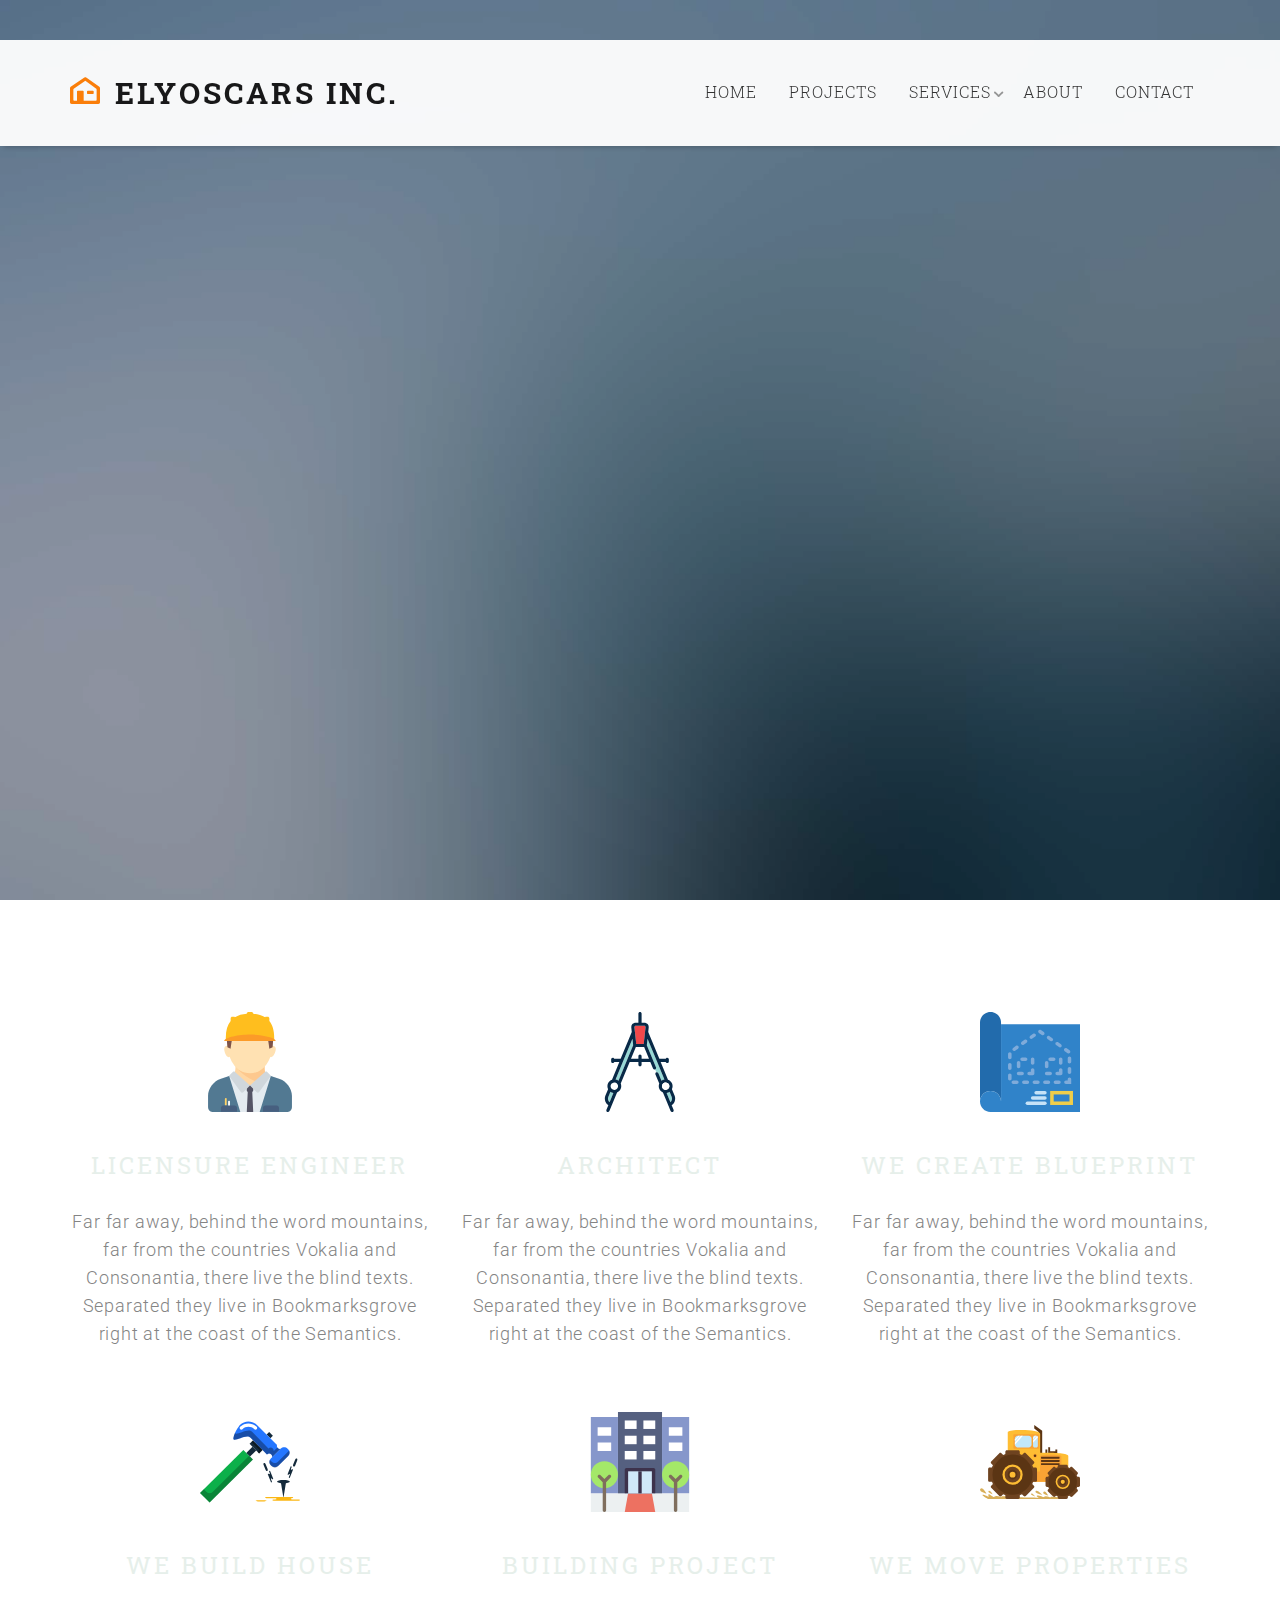
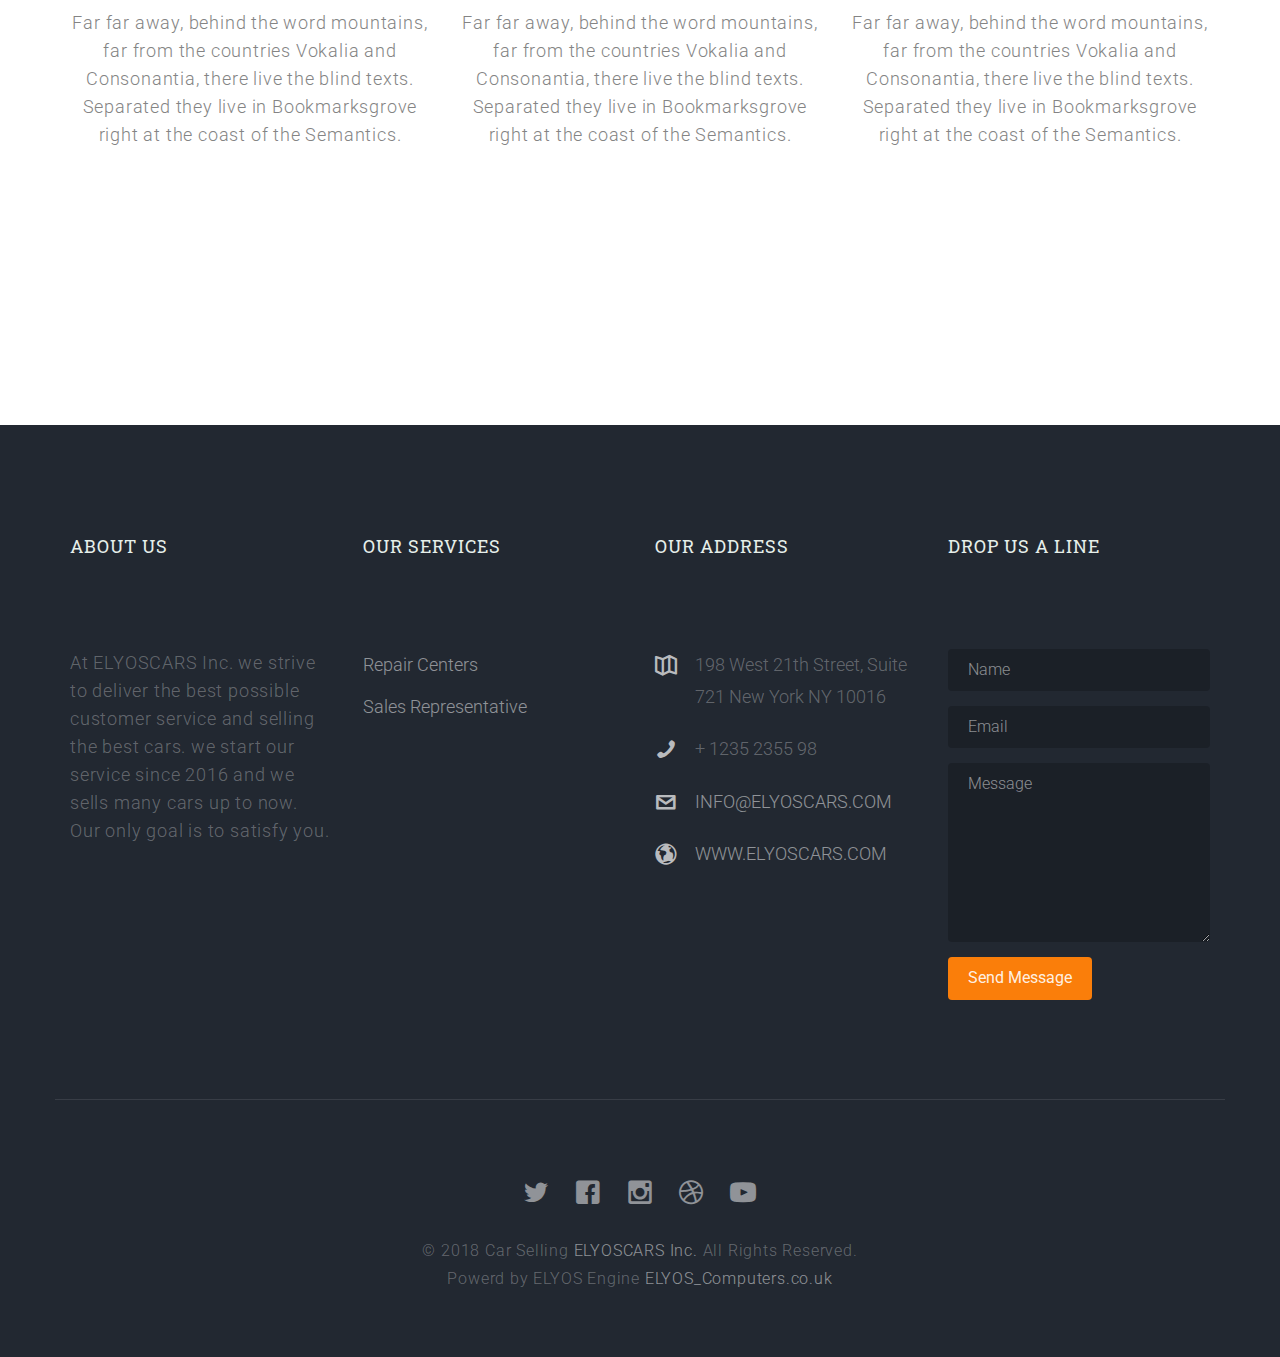
<file: services.html>
<!DOCTYPE html>
<!--[if lt IE 7]>      <html class="no-js lt-ie9 lt-ie8 lt-ie7"> <![endif]-->
<!--[if IE 7]>         <html class="no-js lt-ie9 lt-ie8"> <![endif]-->
<!--[if IE 8]>         <html class="no-js lt-ie9"> <![endif]-->
<!--[if gt IE 8]><!--> <html class="no-js"> <!--<![endif]-->
	<head>
	<meta charset="utf-8">
	<meta http-equiv="X-UA-Compatible" content="IE=edge">
		<title>ELYOSCARS INC.</title>
	<meta name="viewport" content="width=device-width, initial-scale=1">
	<meta name="description" content="Free HTML5 Template by FREEHTML5.CO" />
	<meta name="keywords" content="free html5, free template, free bootstrap, html5, css3, mobile first, responsive" />
	<meta name="author" content="FREEHTML5.CO" />

  <!-- 
	//////////////////////////////////////////////////////

	FREE HTML5 TEMPLATE 
	DESIGNED & DEVELOPED by FREEHTML5.CO
		
	Website: 		http://freehtml5.co/
	Email: 			info@freehtml5.co
	Twitter: 		http://twitter.com/fh5co
	Facebook: 		https://www.facebook.com/fh5co

	//////////////////////////////////////////////////////
	 -->

  	<!-- Facebook and Twitter integration -->
	<meta property="og:title" content=""/>
	<meta property="og:image" content=""/>
	<meta property="og:url" content=""/>
	<meta property="og:site_name" content=""/>
	<meta property="og:description" content=""/>
	<meta name="twitter:title" content="" />
	<meta name="twitter:image" content="" />
	<meta name="twitter:url" content="" />
	<meta name="twitter:card" content="" />


		<!--*************************************************************************************-->
		<link rel="stylesheet" href="css/bootstrap.min.css">
		<link rel="stylesheet" href="css/animate.min.css">

		<link rel="stylesheet" href="css/et-line-font.css">
		<link rel="stylesheet" href="css/font-awesome.min.css">

		<link rel="stylesheet" href="css/vegas.min.css">
		<link rel="stylesheet" href="css/style.css">

		<link href='https://fonts.googleapis.com/css?family=Rajdhani:400,500,700' rel='stylesheet' type='text/css'>
		<!--*************************************************************************************-->
	<!-- Place favicon.ico and apple-touch-icon.png in the root directory -->
	<link rel="shortcut icon" href="favicon.ico">

	<link href='https://fonts.googleapis.com/css?family=Roboto:400,100,300,700,900' rel='stylesheet' type='text/css'>
	<link href="https://fonts.googleapis.com/css?family=Roboto+Slab:300,400,700" rel="stylesheet">
	
	<!-- Animate_M.css -->
	<link rel="stylesheet" href="css/animate_M.css">
	<!-- Icomoon Icon Fonts-->
	<link rel="stylesheet" href="css/icomoon_M.css">
	<!-- Bootstrap  -->
	<link rel="stylesheet" href="css/bootstrap_M.css">
	<!-- Superfish -->
	<link rel="stylesheet" href="css/superfish_M.css">
	<!-- Flexslider  -->
	<link rel="stylesheet" href="css/flexslider_M.css">

	<link rel="stylesheet" href="css/style_M.css">

	<!-- Modernizr JS -->
	<script src="js/modernizr-2.6.2.min.js"></script>
	<!-- FOR IE9 below -->
	<!--[if lt IE 9]>
	<script src="js/respond.min.js"></script>
	<![endif]-->

	</head>
	<body>
		<div id="fh5co-wrapper">
		<div id="fh5co-page">
		<div id="fh5co-header">
			<header id="fh5co-header-section">
				<div class="container">
					<div class="nav-header">
						<a href="#" class="js-fh5co-nav-toggle fh5co-nav-toggle"><i></i></a>
						<h1 id="fh5co-logo"><a href="index.html"><i class="icon-home2"></i>ELYOSCARS INC.</a></h1>
						<!-- START #fh5co-menu-wrap -->
						<nav id="fh5co-menu-wrap" role="navigation">
							<ul class="sf-menu" id="fh5co-primary-menu">
								<li>
									<a href="index.html">Home</a>
								</li>
								<li><a href="work.html">Projects</a></li>
								<li>
									<a href="services.html" class="fh5co-sub-ddown">Services</a>
									<ul class="fh5co-sub-menu">
										<li><a href="left-sidebar.html">Repair Centers</a></li>
										<li><a href="#">Sales Representative</a></li>
									</ul>
								</li>
								<li><a href="about.html">About</a></li>
								<li><a href="contact.html">Contact</a></li>
							</ul>
						</nav>
					</div>
				</div>
			</header>		
		</div>
		<!-- end:fh5co-header -->
		<aside id="fh5co-hero" class="js-fullheight">
			<div class="flexslider js-fullheight">
				<ul class="slides">
			   	<li style="background-image: url(images/slide_2.jpg);">
			   		<div class="overlay-gradient"></div>
			   		<div class="container">
			   			<div class="col-md-10 col-md-offset-1 text-center js-fullheight slider-text">
			   				<div class="slider-text-inner desc">
			   					<h2 class="heading-section">Our Services</h2>
			   					<p class="fh5co-lead">Designed with <i class="icon-heart3"></i> by the fine folks at <a href="http://freehtml5.co" target="_blank">FreeHTML5.co</a></p>
			   				</div>
			   			</div>
			   		</div>
			   	</li>
			  	</ul>
		  	</div>
		</aside>
		<div id="fh5co-services-section">
			<div class="container">
				<div class="row">
					<div class="col-md-4">
						<div class="services-inner text-center">
							<img src="images/b-engineer.svg" alt="blueprint">
							<h3>Licensure Engineer</h3>
							<p>Far far away, behind the word mountains, far from the countries Vokalia and Consonantia, there live the blind texts. Separated they live in Bookmarksgrove right at the coast of the Semantics.</p>
						</div>
					</div>
					<div class="col-md-4 text-center">
						<div class="services-inner">
							<img src="images/b-compass.svg" alt="blueprint">
							<h3>Architect</h3>
							<p>Far far away, behind the word mountains, far from the countries Vokalia and Consonantia, there live the blind texts. Separated they live in Bookmarksgrove right at the coast of the Semantics.</p>
						</div>
					</div>
					<div class="col-md-4 text-center">
						<div class="services-inner">
							<img src="images/b-blueprint.svg" alt="blueprint">
							<h3>We Create Blueprint</h3>
							<p>Far far away, behind the word mountains, far from the countries Vokalia and Consonantia, there live the blind texts. Separated they live in Bookmarksgrove right at the coast of the Semantics.</p>
						</div>
					</div>
					<div class="col-md-4 text-center">
						<div class="services-inner">
							<img src="images/b-hammer.svg" alt="blueprint">
							<h3>We Build House</h3>
							<p>Far far away, behind the word mountains, far from the countries Vokalia and Consonantia, there live the blind texts. Separated they live in Bookmarksgrove right at the coast of the Semantics.</p>
						</div>
					</div>
					<div class="col-md-4 text-center">
						<div class="services-inner">
							<img src="images/b-hotel.svg" alt="blueprint">
							<h3>Building Project</h3>
							<p>Far far away, behind the word mountains, far from the countries Vokalia and Consonantia, there live the blind texts. Separated they live in Bookmarksgrove right at the coast of the Semantics.</p>
						</div>
					</div>
					<div class="col-md-4 text-center">
						<div class="services-inner">
							<img src="images/b-tractor.svg" alt="blueprint">
							<h3>We Move Properties</h3>
							<p>Far far away, behind the word mountains, far from the countries Vokalia and Consonantia, there live the blind texts. Separated they live in Bookmarksgrove right at the coast of the Semantics.</p>
						</div>
					</div>
				</div>
			</div>
		</div>
		<footer>
			<div id="footer">
				<div class="container">
					<div class="row">
						<div class="col-md-3">
							<h3 class="section-title">About Us</h3>
							<p>At ELYOSCARS Inc. we strive to deliver the best possible customer service and selling the best cars. we start our service since 2016 and we sells many cars up to now. Our only goal is to satisfy you.</p>
						</div>
						
						<div class="col-md-3">
							<h3 class="section-title">Our Services</h3>
							<ul>
								<li><a href="#">Repair Centers</a></li>
								<li><a href="#">Sales Representative</a></li>
							</ul>
						</div>

						<div class="col-md-3">
							<h3 class="section-title">Our Address</h3>
							<ul class="contact-info">
								<li><i class="icon-map2"></i>198 West 21th Street, Suite 721 New York NY 10016</li>
								<li><i class="icon-phone2"></i>+ 1235 2355 98</li>
								<li><i class="icon-envelope2"></i><a href="#">INFO@ELYOSCARS.COM</a></li>
								<li><i class="icon-globe2"></i><a href="#">WWW.ELYOSCARS.COM</a></li>
							</ul>
						</div>
						<div class="col-md-3">
							<h3 class="section-title">Drop us a line</h3>
							<form class="contact-form">
								<div class="form-group">
									<label for="name" class="sr-only">Name</label>
									<input type="name" class="form-control" id="name" placeholder="Name">
								</div>
								<div class="form-group">
									<label for="email" class="sr-only">Email</label>
									<input type="email" class="form-control" id="email" placeholder="Email">
								</div>
								<div class="form-group">
									<label for="message" class="sr-only">Message</label>
									<textarea class="form-control" id="message" rows="7" placeholder="Message"></textarea>
								</div>
								<div class="form-group">
									<input type="submit" id="btn-submit" class="btn btn-send-message btn-md" value="Send Message">
								</div>
							</form>
						</div>
					</div>
					<div class="row copy-right">
						<div class="col-md-6 col-md-offset-3 text-center">
							<p class="fh5co-social-icons">
								<a href="#"><i class="icon-twitter2"></i></a>
								<a href="#"><i class="icon-facebook2"></i></a>
								<a href="#"><i class="icon-instagram"></i></a>
								<a href="#"><i class="icon-dribbble2"></i></a>
								<a href="#"><i class="icon-youtube"></i></a>
							</p>
							<p>&copy; 2018 Car Selling  <a href="#">ELYOSCARS Inc.</a> All Rights Reserved. <br>Powerd by </i> ELYOS Engine <a href="#" target="_blank">ELYOS_Computers.co.uk</a> </p>
						</div>
					</div>
				</div>
			</div>
		</footer>
	

	</div>
	<!-- END fh5co-page -->

	</div>
	<!-- END fh5co-wrapper -->

	<!-- jQuery -->


	<script src="js/jquery.min.js"></script>
	<!-- jQuery Easing -->
	<script src="js/jquery.easing.1.3.js"></script>
	<!-- Bootstrap -->
	<script src="js/bootstrap.min.js"></script>
	<!-- Waypoints -->
	<script src="js/jquery.waypoints.min.js"></script>
	<!-- Superfish -->
	<script src="js/hoverIntent.js"></script>
	<script src="js/superfish.js"></script>
	<!-- Flexslider -->
	<script src="js/jquery.flexslider-min.js"></script>

	<!-- Main JS (Do not remove) -->
	<script src="js/main.js"></script>

	</body>
</html>
</file>
<file: css/et-line-font.css>
@font-face {
	font-family: 'et-line';
	src:url('../fonts/et-line.eot');
	src:url('../fonts/et-line.eot?#iefix') format('embedded-opentype'),
		url('../fonts/et-line.woff') format('woff'),
		url('../fonts/et-line.ttf') format('truetype'),
		url('../fonts/et-line.svg#et-line') format('svg');
	font-weight: normal;
	font-style: normal;
}

/* Use the following CSS code if you want to use data attributes for inserting your icons */
[data-icon]:before {
	font-family: 'et-line';
	content: attr(data-icon);
	speak: none;
	font-size: 40px;
	font-weight: normal;
	font-variant: normal;
	text-transform: none;
	line-height: 1;
	-webkit-font-smoothing: antialiased;
	-moz-osx-font-smoothing: grayscale;
	display:inline-block;
}

/* Use the following CSS code if you want to have a class per icon */
/*
Instead of a list of all class selectors,
you can use the generic selector below, but it's slower:
[class*="icon-"] {
*/
.icon-mobile, .icon-laptop, .icon-desktop, .icon-tablet, .icon-phone, .icon-document, .icon-documents, .icon-search, .icon-clipboard, .icon-newspaper, .icon-notebook, .icon-book-open, .icon-browser, .icon-calendar, .icon-presentation, .icon-picture, .icon-pictures, .icon-video, .icon-camera, .icon-printer, .icon-toolbox, .icon-briefcase, .icon-wallet, .icon-gift, .icon-bargraph, .icon-grid, .icon-expand, .icon-focus, .icon-edit, .icon-adjustments, .icon-ribbon, .icon-hourglass, .icon-lock, .icon-megaphone, .icon-shield, .icon-trophy, .icon-flag, .icon-map, .icon-puzzle, .icon-basket, .icon-envelope, .icon-streetsign, .icon-telescope, .icon-gears, .icon-key, .icon-paperclip, .icon-attachment, .icon-pricetags, .icon-lightbulb, .icon-layers, .icon-pencil, .icon-tools, .icon-tools-2, .icon-scissors, .icon-paintbrush, .icon-magnifying-glass, .icon-circle-compass, .icon-linegraph, .icon-mic, .icon-strategy, .icon-beaker, .icon-caution, .icon-recycle, .icon-anchor, .icon-profile-male, .icon-profile-female, .icon-bike, .icon-wine, .icon-hotairballoon, .icon-globe, .icon-genius, .icon-map-pin, .icon-dial, .icon-chat, .icon-heart, .icon-cloud, .icon-upload, .icon-download, .icon-target, .icon-hazardous, .icon-piechart, .icon-speedometer, .icon-global, .icon-compass, .icon-lifesaver, .icon-clock, .icon-aperture, .icon-quote, .icon-scope, .icon-alarmclock, .icon-refresh, .icon-happy, .icon-sad, .icon-facebook, .icon-twitter, .icon-googleplus, .icon-rss, .icon-tumblr, .icon-linkedin, .icon-dribbble {
	font-family: 'et-line';
	speak: none;
	font-style: normal;
	font-weight: normal;
	font-variant: normal;
	text-transform: none;
	line-height: 1;
	-webkit-font-smoothing: antialiased;
	-moz-osx-font-smoothing: grayscale;
	display:inline-block;
}
.icon-mobile:before {
	content: "\e000";
}
.icon-laptop:before {
	content: "\e001";
}
.icon-desktop:before {
	content: "\e002";
}
.icon-tablet:before {
	content: "\e003";
}
.icon-phone:before {
	content: "\e004";
}
.icon-document:before {
	content: "\e005";
}
.icon-documents:before {
	content: "\e006";
}
.icon-search:before {
	content: "\e007";
}
.icon-clipboard:before {
	content: "\e008";
}
.icon-newspaper:before {
	content: "\e009";
}
.icon-notebook:before {
	content: "\e00a";
}
.icon-book-open:before {
	content: "\e00b";
}
.icon-browser:before {
	content: "\e00c";
}
.icon-calendar:before {
	content: "\e00d";
}
.icon-presentation:before {
	content: "\e00e";
}
.icon-picture:before {
	content: "\e00f";
}
.icon-pictures:before {
	content: "\e010";
}
.icon-video:before {
	content: "\e011";
}
.icon-camera:before {
	content: "\e012";
}
.icon-printer:before {
	content: "\e013";
}
.icon-toolbox:before {
	content: "\e014";
}
.icon-briefcase:before {
	content: "\e015";
}
.icon-wallet:before {
	content: "\e016";
}
.icon-gift:before {
	content: "\e017";
}
.icon-bargraph:before {
	content: "\e018";
}
.icon-grid:before {
	content: "\e019";
}
.icon-expand:before {
	content: "\e01a";
}
.icon-focus:before {
	content: "\e01b";
}
.icon-edit:before {
	content: "\e01c";
}
.icon-adjustments:before {
	content: "\e01d";
}
.icon-ribbon:before {
	content: "\e01e";
}
.icon-hourglass:before {
	content: "\e01f";
}
.icon-lock:before {
	content: "\e020";
}
.icon-megaphone:before {
	content: "\e021";
}
.icon-shield:before {
	content: "\e022";
}
.icon-trophy:before {
	content: "\e023";
}
.icon-flag:before {
	content: "\e024";
}
.icon-map:before {
	content: "\e025";
}
.icon-puzzle:before {
	content: "\e026";
}
.icon-basket:before {
	content: "\e027";
}
.icon-envelope:before {
	content: "\e028";
}
.icon-streetsign:before {
	content: "\e029";
}
.icon-telescope:before {
	content: "\e02a";
}
.icon-gears:before {
	content: "\e02b";
}
.icon-key:before {
	content: "\e02c";
}
.icon-paperclip:before {
	content: "\e02d";
}
.icon-attachment:before {
	content: "\e02e";
}
.icon-pricetags:before {
	content: "\e02f";
}
.icon-lightbulb:before {
	content: "\e030";
}
.icon-layers:before {
	content: "\e031";
}
.icon-pencil:before {
	content: "\e032";
}
.icon-tools:before {
	content: "\e033";
}
.icon-tools-2:before {
	content: "\e034";
}
.icon-scissors:before {
	content: "\e035";
}
.icon-paintbrush:before {
	content: "\e036";
}
.icon-magnifying-glass:before {
	content: "\e037";
}
.icon-circle-compass:before {
	content: "\e038";
}
.icon-linegraph:before {
	content: "\e039";
}
.icon-mic:before {
	content: "\e03a";
}
.icon-strategy:before {
	content: "\e03b";
}
.icon-beaker:before {
	content: "\e03c";
}
.icon-caution:before {
	content: "\e03d";
}
.icon-recycle:before {
	content: "\e03e";
}
.icon-anchor:before {
	content: "\e03f";
}
.icon-profile-male:before {
	content: "\e040";
}
.icon-profile-female:before {
	content: "\e041";
}
.icon-bike:before {
	content: "\e042";
}
.icon-wine:before {
	content: "\e043";
}
.icon-hotairballoon:before {
	content: "\e044";
}
.icon-globe:before {
	content: "\e045";
}
.icon-genius:before {
	content: "\e046";
}
.icon-map-pin:before {
	content: "\e047";
}
.icon-dial:before {
	content: "\e048";
}
.icon-chat:before {
	content: "\e049";
}
.icon-heart:before {
	content: "\e04a";
}
.icon-cloud:before {
	content: "\e04b";
}
.icon-upload:before {
	content: "\e04c";
}
.icon-download:before {
	content: "\e04d";
}
.icon-target:before {
	content: "\e04e";
}
.icon-hazardous:before {
	content: "\e04f";
}
.icon-piechart:before {
	content: "\e050";
}
.icon-speedometer:before {
	content: "\e051";
}
.icon-global:before {
	content: "\e052";
}
.icon-compass:before {
	content: "\e053";
}
.icon-lifesaver:before {
	content: "\e054";
}
.icon-clock:before {
	content: "\e055";
}
.icon-aperture:before {
	content: "\e056";
}
.icon-quote:before {
	content: "\e057";
}
.icon-scope:before {
	content: "\e058";
}
.icon-alarmclock:before {
	content: "\e059";
}
.icon-refresh:before {
	content: "\e05a";
}
.icon-happy:before {
	content: "\e05b";
}
.icon-sad:before {
	content: "\e05c";
}
.icon-facebook:before {
	content: "\e05d";
}
.icon-twitter:before {
	content: "\e05e";
}
.icon-googleplus:before {
	content: "\e05f";
}
.icon-rss:before {
	content: "\e060";
}
.icon-tumblr:before {
	content: "\e061";
}
.icon-linkedin:before {
	content: "\e062";
}
.icon-dribbble:before {
	content: "\e063";
}
</file>
<file: css/style.css>
/*

Comila Template

http://www.templatemo.com/tm-490-comila

*/

body
	{
		background: #ffffff;
   font-family: 'Rajdhani', sans-serif;
    font-weight: 400;
	}

html,body {
  width: 100%;
  overflow-x: hidden;
}

html {
  font-size: 100%;
}

h1,h2,h3 {
  font-weight: 500;
  letter-spacing: 0.3rem;
  text-transform: uppercase;
}

h1 {
  font-size: 2.8rem;
  font-weight: 700;
}

h2 {
  color: #ffffff;
  padding-bottom: 10px;
}

h3 {
  font-size: 1rem;
  line-height: 2rem;
}

p {
  color: #828282;
  letter-spacing: 0.8px;
  line-height: 28px;
}

strong {
  color: #ff3399;
  font-weight: 700;
}

#about,
#feature,
#contact {
  background: #ffffff;
}

#about,
#feature,
#contact,
footer {
  padding-top: 100px;
  padding-bottom: 100px;
}

.section-title {
  padding-bottom: 62px;
}
.section-title h1 {
  padding-bottom: 10px;
}
#about .section-title {
  padding-bottom: 22px;
}
#contact .section-title {
  text-align: center;
}


/* preloader section  */
.preloader {
  position: fixed;
  top: 0;
  left: 0;
  width: 100%;
  height: 100%;
  z-index: 99999;
  display: flex;
  flex-flow: row nowrap;
  justify-content: center;
  align-items: center;
  background: none repeat scroll 0 0 #ffffff;
}

.sk-circle {
  margin: 40px auto;
  width: 40px;
  height: 40px;
  position: relative; }
  .sk-circle .sk-child {
    width: 100%;
    height: 100%;
    position: absolute;
    left: 0;
    top: 0; }
  .sk-circle .sk-child:before {
    content: '';
    display: block;
    margin: 0 auto;
    width: 15%;
    height: 15%;
    background-color: #333;
    border-radius: 100%;
    -webkit-animation: sk-circleBounceDelay 1.2s infinite ease-in-out both;
            animation: sk-circleBounceDelay 1.2s infinite ease-in-out both; }
  .sk-circle .sk-circle2 {
    -webkit-transform: rotate(30deg);
        -ms-transform: rotate(30deg);
            transform: rotate(30deg); }
  .sk-circle .sk-circle3 {
    -webkit-transform: rotate(60deg);
        -ms-transform: rotate(60deg);
            transform: rotate(60deg); }
  .sk-circle .sk-circle4 {
    -webkit-transform: rotate(90deg);
        -ms-transform: rotate(90deg);
            transform: rotate(90deg); }
  .sk-circle .sk-circle5 {
    -webkit-transform: rotate(120deg);
        -ms-transform: rotate(120deg);
            transform: rotate(120deg); }
  .sk-circle .sk-circle6 {
    -webkit-transform: rotate(150deg);
        -ms-transform: rotate(150deg);
            transform: rotate(150deg); }
  .sk-circle .sk-circle7 {
    -webkit-transform: rotate(180deg);
        -ms-transform: rotate(180deg);
            transform: rotate(180deg); }
  .sk-circle .sk-circle8 {
    -webkit-transform: rotate(210deg);
        -ms-transform: rotate(210deg);
            transform: rotate(210deg); }
  .sk-circle .sk-circle9 {
    -webkit-transform: rotate(240deg);
        -ms-transform: rotate(240deg);
            transform: rotate(240deg); }
  .sk-circle .sk-circle10 {
    -webkit-transform: rotate(270deg);
        -ms-transform: rotate(270deg);
            transform: rotate(270deg); }
  .sk-circle .sk-circle11 {
    -webkit-transform: rotate(300deg);
        -ms-transform: rotate(300deg);
            transform: rotate(300deg); }
  .sk-circle .sk-circle12 {
    -webkit-transform: rotate(330deg);
        -ms-transform: rotate(330deg);
            transform: rotate(330deg); }
  .sk-circle .sk-circle2:before {
    -webkit-animation-delay: -1.1s;
            animation-delay: -1.1s; }
  .sk-circle .sk-circle3:before {
    -webkit-animation-delay: -1s;
            animation-delay: -1s; }
  .sk-circle .sk-circle4:before {
    -webkit-animation-delay: -0.9s;
            animation-delay: -0.9s; }
  .sk-circle .sk-circle5:before {
    -webkit-animation-delay: -0.8s;
            animation-delay: -0.8s; }
  .sk-circle .sk-circle6:before {
    -webkit-animation-delay: -0.7s;
            animation-delay: -0.7s; }
  .sk-circle .sk-circle7:before {
    -webkit-animation-delay: -0.6s;
            animation-delay: -0.6s; }
  .sk-circle .sk-circle8:before {
    -webkit-animation-delay: -0.5s;
            animation-delay: -0.5s; }
  .sk-circle .sk-circle9:before {
    -webkit-animation-delay: -0.4s;
            animation-delay: -0.4s; }
  .sk-circle .sk-circle10:before {
    -webkit-animation-delay: -0.3s;
            animation-delay: -0.3s; }
  .sk-circle .sk-circle11:before {
    -webkit-animation-delay: -0.2s;
            animation-delay: -0.2s; }
  .sk-circle .sk-circle12:before {
    -webkit-animation-delay: -0.1s;
            animation-delay: -0.1s; }

@-webkit-keyframes sk-circleBounceDelay {
  0%, 80%, 100% {
    -webkit-transform: scale(0);
            transform: scale(0); }
  40% {
    -webkit-transform: scale(1);
            transform: scale(1); } }

@keyframes sk-circleBounceDelay {
  0%, 80%, 100% {
    -webkit-transform: scale(0);
            transform: scale(0); }
  40% {
    -webkit-transform: scale(1);
            transform: scale(1); } }

#slideshow {
  top: 0;
  left: 0;
  z-index: -10;
  width: 100vw;
  backface-visibility: hidden;
}


/* home section */
#home {
  display: -webkit-box;
  display: -webkit-flex;
  display: -ms-flexbox;
  display: flex;
  -webkit-box-align: center;
  -webkit-align-items: center;
      -ms-flex-align: center;
        align-items: center;
  text-align: center;
  height: 100vh;
  color: #ffffff;
}

#home .home-thumb {
  text-align: center;
}

#home .btn {
    background: transparent;
    border: 3px solid #ffffff;
    border-radius: 0px;
    color: #ffffff;
    font-weight: 700;
    letter-spacing: 1px;
    padding: 14px 36px;
    margin-top: 42px;
    margin-right: 16px;
    -webkit-transition: all 0.4s ease-in-out;
    transition: all 0.4s ease-in-out;
}

#home .btn:hover {
  background: #64002b;
  color: #ffffff;
  border-color: transparent;
}

#home .btn-success {
    background: #ffffff;
    color: #242424;
    border-color: transparent;
}


/* about section */
#about h3 {
    margin-top: 0px;
}

#about .about-thumb {
  padding-top: 10px;
}


/* feature section */
#feature {
  background: #f1c11a;
}

#feature .icon {
  color: #ffffff;
  font-size: 42px;
  padding-right: 14px;
}

#feature p {
  color: #333;
}

#feature .btn {
    background: transparent;
    border: 3px solid #ffffff;
    border-radius: 0px;
    color: #ffffff;
    font-size: 18px;
    font-weight: 700;
    letter-spacing: 1px;
    padding: 14px 36px;
    margin-top: 62px;
    margin-right: 16px;
    -webkit-transition: all 0.4s ease-in-out;
    transition: all 0.4s ease-in-out;
}

#feature .btn:hover {
  background: #ffffff;
  color: #333;
  border-color: transparent;
}



/* contact section  */
#contact .form-control {
  background: transparent;
  border: 1px solid #f0f0f0;
  border-radius: 0px;
  box-shadow: none;
  font-size: 16px;
  margin-bottom: 16px;
  transition: all 0.4s ease-in-out;
}

#contact .form-control:hover {
  border-color: #999;
}

#contact input {height: 55px;}

#contact input[type='submit'] {
  background: #242424;
  border: none;
  color: #ffffff;
  font-size: 15px;
  font-weight: 400;
  letter-spacing: 2px;
  transition: all 0.4s ease-in-out;
  margin-top: 10px;
}

#contact input[type='submit']:hover {
  background: #f1c11a;
}


/* footer section  */
footer {
  /*background: #111112;*/
}

footer .copyright-text {
  padding-top: 10px;
}

footer a {
	color: #fff;
}

footer a:hover {
	color: #FF6;
}

/* svg */
.svgcolor-light {
  /*position: absolute;
  top: 0;
  left: 0; */
  position: relative;
  bottom: 104px;
}
.svgcolor-light > path {
  fill: white;
  stroke: white;
  stroke-width: 0;
}

/* modal */
.modal-dialog .modal-content {
  background: url('../images/modal-bg.jpg') no-repeat;
  background-size: cover;
  background-position: center center;
  border-radius: 0;
  text-align: center;
  padding: 100px 50px 100px 50px;
  position: relative;
}

.btn:focus {
  outline: none;
}

.modal-header {
  border-bottom: 0px;
}

.modal-dialog .close {
  color: #f1c11a;
  font-size: 40px;
  font-weight: 300;
  text-shadow: none;
  opacity: 1;
  position: absolute;
  top: 40px;
  right: 40px;
  border: 2px solid #ffffff;
  border-radius: 100px;
  width: 36px;
  height: 36px;
  line-height: 35px;
  text-align: center;
}
.modal-dialog .close:focus {
  outline: none;
}

.modal-dialog form {
  padding: 20px;
}
.modal-dialog form input {
  height: 55px;
}
.modal-dialog form .form-control {
  background: transparent;
  border: 1px solid #f0f0f0;
  border-radius: 0px;
  box-shadow: none;
  font-size: 20px;
  color: #fff;
  margin-bottom: 20px;
  transition: all 0.4s ease-in-out;
}

.modal-dialog form input[type="submit"] {
  background: #ffffff;
  color: #242424;
  text-transform: uppercase;
  margin-top: 30px;
}
.modal-dialog form input[type="submit"]:hover {
  background: #f1c11a;
  border-color: transparent;
  color: #0000;
}

/* Back top */
.go-top {
  background-color: #eee;
  bottom: 2em;
  right: 2em;
  color: #111112;
  font-size: 22px;
  display: none;
  position: fixed;
  text-decoration: none;
  width: 50px;
  height: 50px;
  line-height: 50px;
  text-align: center;
  transition: all 0.4s ease-in-out;
}

.go-top:hover {
    background: #f1c11a;
    color: #ffffff;
}


/* social icon section  */
.social-icon {
  padding: 0;
  margin: 0;
}

.social-icon li {
  list-style: none;
  display: inline-block;
}

.social-icon li a {
  border-radius: 100px;
  color: #626262;
  font-size: 18px;
  text-decoration: none;
  transition: all 0.4s ease-in-out;
  width: 42px;
  height: 42px;
  line-height: 42px;
  text-align: center;
  margin-top: 12px;
  margin-right: 10px;
}

.social-icon li a:hover {
  background-color: #ffffff;
  color: #111112;
}

/* Mobile Responsive */
@media (max-width: 980px) {

  h1 {
    font-size: 2.4rem;
  }

  #home {
    height: 65vh;
  }

  #about .section-title {
    padding-bottom: 12px;
  }

  #feature .col-md-4 {
    padding-bottom: 32px;
  }

}


@media (max-width: 768px) {

  h1 {
    font-size: 2rem;
  }

  h2 {
    font-size: 1.6rem;
  }

  h3 {
    font-size: 0.8rem;
    line-height: 1.3rem;
  }

}


@media (max-width: 700px) {

  #home {height: 100vh;}

  .modal-dialog .modal-content {
    padding: 50px 20px;
  }

  footer {text-align: center;}
  footer .col-sm-6 {
    padding-bottom: 32px;
  }

  .modal-dialog .close {
  font-size: 35px;
  width: 25px;
  height: 25px;
  line-height: 25px;
}

}
</file>
<file: css/icomoon_M.css>
@font-face {
    font-family: 'icomoon';
    src:    url('fonts/icomoon.eot?1oniuf');
    src:    url('fonts/icomoon.eot?1oniuf#iefix') format('embedded-opentype'),
        url('fonts/icomoon.ttf?1oniuf') format('truetype'),
        url('fonts/icomoon.woff?1oniuf') format('woff'),
        url('fonts/icomoon.svg?1oniuf#icomoon') format('svg');
    font-weight: normal;
    font-style: normal;
}

[class^="icon-"], [class*=" icon-"] {
    /* use !important to prevent issues with browser extensions that change fonts */
    font-family: 'icomoon' !important;
    speak: none;
    font-style: normal;
    font-weight: normal;
    font-variant: normal;
    text-transform: none;
    line-height: 1;

    /* Better Font Rendering =========== */
    -webkit-font-smoothing: antialiased;
    -moz-osx-font-smoothing: grayscale;
}

.icon-mobile:before {
    content: "\e000";
}
.icon-laptop:before {
    content: "\e001";
}
.icon-desktop:before {
    content: "\e002";
}
.icon-tablet:before {
    content: "\e003";
}
.icon-phone:before {
    content: "\e004";
}
.icon-document:before {
    content: "\e005";
}
.icon-documents:before {
    content: "\e006";
}
.icon-search:before {
    content: "\e007";
}
.icon-clipboard:before {
    content: "\e008";
}
.icon-newspaper:before {
    content: "\e009";
}
.icon-notebook:before {
    content: "\e00a";
}
.icon-book-open:before {
    content: "\e00b";
}
.icon-browser:before {
    content: "\e00c";
}
.icon-calendar:before {
    content: "\e00d";
}
.icon-presentation:before {
    content: "\e00e";
}
.icon-picture:before {
    content: "\e00f";
}
.icon-pictures:before {
    content: "\e010";
}
.icon-video:before {
    content: "\e011";
}
.icon-camera:before {
    content: "\e012";
}
.icon-printer:before {
    content: "\e013";
}
.icon-toolbox:before {
    content: "\e014";
}
.icon-briefcase:before {
    content: "\e015";
}
.icon-wallet:before {
    content: "\e016";
}
.icon-gift:before {
    content: "\e017";
}
.icon-bargraph:before {
    content: "\e018";
}
.icon-grid:before {
    content: "\e019";
}
.icon-expand:before {
    content: "\e01a";
}
.icon-focus:before {
    content: "\e01b";
}
.icon-edit:before {
    content: "\e01c";
}
.icon-adjustments:before {
    content: "\e01d";
}
.icon-ribbon:before {
    content: "\e01e";
}
.icon-hourglass:before {
    content: "\e01f";
}
.icon-lock:before {
    content: "\e020";
}
.icon-megaphone:before {
    content: "\e021";
}
.icon-shield:before {
    content: "\e022";
}
.icon-trophy:before {
    content: "\e023";
}
.icon-flag:before {
    content: "\e024";
}
.icon-map:before {
    content: "\e025";
}
.icon-puzzle:before {
    content: "\e026";
}
.icon-basket:before {
    content: "\e027";
}
.icon-envelope:before {
    content: "\e028";
}
.icon-streetsign:before {
    content: "\e029";
}
.icon-telescope:before {
    content: "\e02a";
}
.icon-gears:before {
    content: "\e02b";
}
.icon-key:before {
    content: "\e02c";
}
.icon-paperclip:before {
    content: "\e02d";
}
.icon-attachment:before {
    content: "\e02e";
}
.icon-pricetags:before {
    content: "\e02f";
}
.icon-lightbulb:before {
    content: "\e030";
}
.icon-layers:before {
    content: "\e031";
}
.icon-pencil:before {
    content: "\e032";
}
.icon-tools:before {
    content: "\e033";
}
.icon-tools-2:before {
    content: "\e034";
}
.icon-scissors:before {
    content: "\e035";
}
.icon-paintbrush:before {
    content: "\e036";
}
.icon-magnifying-glass:before {
    content: "\e037";
}
.icon-circle-compass:before {
    content: "\e038";
}
.icon-linegraph:before {
    content: "\e039";
}
.icon-mic:before {
    content: "\e03a";
}
.icon-strategy:before {
    content: "\e03b";
}
.icon-beaker:before {
    content: "\e03c";
}
.icon-caution:before {
    content: "\e03d";
}
.icon-recycle:before {
    content: "\e03e";
}
.icon-anchor:before {
    content: "\e03f";
}
.icon-profile-male:before {
    content: "\e040";
}
.icon-profile-female:before {
    content: "\e041";
}
.icon-bike:before {
    content: "\e042";
}
.icon-wine:before {
    content: "\e043";
}
.icon-hotairballoon:before {
    content: "\e044";
}
.icon-globe:before {
    content: "\e045";
}
.icon-genius:before {
    content: "\e046";
}
.icon-map-pin:before {
    content: "\e047";
}
.icon-dial:before {
    content: "\e048";
}
.icon-chat:before {
    content: "\e049";
}
.icon-heart:before {
    content: "\e04a";
}
.icon-cloud:before {
    content: "\e04b";
}
.icon-upload:before {
    content: "\e04c";
}
.icon-download:before {
    content: "\e04d";
}
.icon-target:before {
    content: "\e04e";
}
.icon-hazardous:before {
    content: "\e04f";
}
.icon-piechart:before {
    content: "\e050";
}
.icon-speedometer:before {
    content: "\e051";
}
.icon-global:before {
    content: "\e052";
}
.icon-compass:before {
    content: "\e053";
}
.icon-lifesaver:before {
    content: "\e054";
}
.icon-clock:before {
    content: "\e055";
}
.icon-aperture:before {
    content: "\e056";
}
.icon-quote:before {
    content: "\e057";
}
.icon-scope:before {
    content: "\e058";
}
.icon-alarmclock:before {
    content: "\e059";
}
.icon-refresh:before {
    content: "\e05a";
}
.icon-happy:before {
    content: "\e05b";
}
.icon-sad:before {
    content: "\e05c";
}
.icon-facebook:before {
    content: "\e05d";
}
.icon-twitter:before {
    content: "\e05e";
}
.icon-googleplus:before {
    content: "\e05f";
}
.icon-rss:before {
    content: "\e060";
}
.icon-tumblr:before {
    content: "\e061";
}
.icon-linkedin:before {
    content: "\e062";
}
.icon-dribbble:before {
    content: "\e063";
}
.icon-box2:before {
    content: "\ea82";
}
.icon-write:before {
    content: "\ea83";
}
.icon-clock2:before {
    content: "\ea84";
}
.icon-reply2:before {
    content: "\ea85";
}
.icon-reply-all2:before {
    content: "\ea86";
}
.icon-forward2:before {
    content: "\ea87";
}
.icon-flag2:before {
    content: "\ea88";
}
.icon-search2:before {
    content: "\ea89";
}
.icon-trash2:before {
    content: "\ea8a";
}
.icon-envelope2:before {
    content: "\ea8b";
}
.icon-bubble:before {
    content: "\ea8c";
}
.icon-bubbles:before {
    content: "\ea8d";
}
.icon-user2:before {
    content: "\ea8e";
}
.icon-users2:before {
    content: "\ea8f";
}
.icon-cloud2:before {
    content: "\ea90";
}
.icon-download2:before {
    content: "\ea91";
}
.icon-upload2:before {
    content: "\ea92";
}
.icon-rain:before {
    content: "\ea93";
}
.icon-sun:before {
    content: "\ea94";
}
.icon-moon2:before {
    content: "\ea95";
}
.icon-bell2:before {
    content: "\ea96";
}
.icon-folder2:before {
    content: "\ea97";
}
.icon-pin2:before {
    content: "\ea98";
}
.icon-sound2:before {
    content: "\ea99";
}
.icon-microphone:before {
    content: "\ea9a";
}
.icon-camera2:before {
    content: "\ea9b";
}
.icon-image2:before {
    content: "\ea9c";
}
.icon-cog2:before {
    content: "\ea9d";
}
.icon-calendar2:before {
    content: "\ea9e";
}
.icon-book2:before {
    content: "\ea9f";
}
.icon-map-marker:before {
    content: "\eaa0";
}
.icon-store:before {
    content: "\eaa1";
}
.icon-support:before {
    content: "\eaa2";
}
.icon-tag2:before {
    content: "\eaa3";
}
.icon-heart2:before {
    content: "\eaa4";
}
.icon-video-camera:before {
    content: "\eaa5";
}
.icon-trophy2:before {
    content: "\eaa6";
}
.icon-cart:before {
    content: "\eaa7";
}
.icon-eye2:before {
    content: "\eaa8";
}
.icon-cancel:before {
    content: "\eaa9";
}
.icon-chart:before {
    content: "\eaaa";
}
.icon-target2:before {
    content: "\eaab";
}
.icon-printer2:before {
    content: "\eaac";
}
.icon-location2:before {
    content: "\eaad";
}
.icon-bookmark2:before {
    content: "\eaae";
}
.icon-monitor:before {
    content: "\eaaf";
}
.icon-cross2:before {
    content: "\eab0";
}
.icon-plus2:before {
    content: "\eab1";
}
.icon-left:before {
    content: "\eab2";
}
.icon-up:before {
    content: "\eab3";
}
.icon-browser2:before {
    content: "\eab4";
}
.icon-windows:before {
    content: "\eab5";
}
.icon-switch2:before {
    content: "\eab6";
}
.icon-dashboard:before {
    content: "\eab7";
}
.icon-play:before {
    content: "\eab8";
}
.icon-fast-forward:before {
    content: "\eab9";
}
.icon-next:before {
    content: "\eaba";
}
.icon-refresh2:before {
    content: "\eabb";
}
.icon-film:before {
    content: "\eabc";
}
.icon-home2:before {
    content: "\eabd";
}
.icon-add-to-list:before {
    content: "\e901";
}
.icon-classic-computer:before {
    content: "\e902";
}
.icon-controller-fast-backward:before {
    content: "\e903";
}
.icon-creative-commons-attribution:before {
    content: "\e904";
}
.icon-creative-commons-noderivs:before {
    content: "\e905";
}
.icon-creative-commons-noncommercial-eu:before {
    content: "\e906";
}
.icon-creative-commons-noncommercial-us:before {
    content: "\e907";
}
.icon-creative-commons-public-domain:before {
    content: "\e908";
}
.icon-creative-commons-remix:before {
    content: "\e909";
}
.icon-creative-commons-share:before {
    content: "\e90a";
}
.icon-creative-commons-sharealike:before {
    content: "\e90b";
}
.icon-creative-commons:before {
    content: "\e90c";
}
.icon-document-landscape:before {
    content: "\e90d";
}
.icon-remove-user:before {
    content: "\e90e";
}
.icon-warning:before {
    content: "\e90f";
}
.icon-arrow-bold-down:before {
    content: "\e910";
}
.icon-arrow-bold-left:before {
    content: "\e911";
}
.icon-arrow-bold-right:before {
    content: "\e912";
}
.icon-arrow-bold-up:before {
    content: "\e913";
}
.icon-arrow-down:before {
    content: "\e914";
}
.icon-arrow-left:before {
    content: "\e915";
}
.icon-arrow-long-down:before {
    content: "\e916";
}
.icon-arrow-long-left:before {
    content: "\e917";
}
.icon-arrow-long-right:before {
    content: "\e918";
}
.icon-arrow-long-up:before {
    content: "\e919";
}
.icon-arrow-right:before {
    content: "\e91a";
}
.icon-arrow-up:before {
    content: "\e91b";
}
.icon-arrow-with-circle-down:before {
    content: "\e91c";
}
.icon-arrow-with-circle-left:before {
    content: "\e91d";
}
.icon-arrow-with-circle-right:before {
    content: "\e91e";
}
.icon-arrow-with-circle-up:before {
    content: "\e91f";
}
.icon-bookmark:before {
    content: "\e920";
}
.icon-bookmarks:before {
    content: "\e921";
}
.icon-chevron-down:before {
    content: "\e922";
}
.icon-chevron-left:before {
    content: "\e923";
}
.icon-chevron-right:before {
    content: "\e924";
}
.icon-chevron-small-down:before {
    content: "\e925";
}
.icon-chevron-small-left:before {
    content: "\e926";
}
.icon-chevron-small-right:before {
    content: "\e927";
}
.icon-chevron-small-up:before {
    content: "\e928";
}
.icon-chevron-thin-down:before {
    content: "\e929";
}
.icon-chevron-thin-left:before {
    content: "\e92a";
}
.icon-chevron-thin-right:before {
    content: "\e92b";
}
.icon-chevron-thin-up:before {
    content: "\e92c";
}
.icon-chevron-up:before {
    content: "\e92d";
}
.icon-chevron-with-circle-down:before {
    content: "\e92e";
}
.icon-chevron-with-circle-left:before {
    content: "\e92f";
}
.icon-chevron-with-circle-right:before {
    content: "\e930";
}
.icon-chevron-with-circle-up:before {
    content: "\e931";
}
.icon-cloud3:before {
    content: "\e932";
}
.icon-controller-fast-forward:before {
    content: "\e933";
}
.icon-controller-jump-to-start:before {
    content: "\e934";
}
.icon-controller-next:before {
    content: "\e935";
}
.icon-controller-paus:before {
    content: "\e936";
}
.icon-controller-play:before {
    content: "\e937";
}
.icon-controller-record:before {
    content: "\e938";
}
.icon-controller-stop:before {
    content: "\e939";
}
.icon-controller-volume:before {
    content: "\e93a";
}
.icon-dot-single:before {
    content: "\e93b";
}
.icon-dots-three-horizontal:before {
    content: "\e93c";
}
.icon-dots-three-vertical:before {
    content: "\e93d";
}
.icon-dots-two-horizontal:before {
    content: "\e93e";
}
.icon-dots-two-vertical:before {
    content: "\e93f";
}
.icon-download3:before {
    content: "\e940";
}
.icon-emoji-flirt:before {
    content: "\e941";
}
.icon-flow-branch:before {
    content: "\e942";
}
.icon-flow-cascade:before {
    content: "\e943";
}
.icon-flow-line:before {
    content: "\e944";
}
.icon-flow-parallel:before {
    content: "\e945";
}
.icon-flow-tree:before {
    content: "\e946";
}
.icon-install:before {
    content: "\e947";
}
.icon-layers2:before {
    content: "\e948";
}
.icon-open-book:before {
    content: "\e949";
}
.icon-resize-100:before {
    content: "\e94a";
}
.icon-resize-full-screen:before {
    content: "\e94b";
}
.icon-save:before {
    content: "\e94c";
}
.icon-select-arrows:before {
    content: "\e94d";
}
.icon-sound-mute:before {
    content: "\e94e";
}
.icon-sound:before {
    content: "\e94f";
}
.icon-trash:before {
    content: "\e950";
}
.icon-triangle-down:before {
    content: "\e951";
}
.icon-triangle-left:before {
    content: "\e952";
}
.icon-triangle-right:before {
    content: "\e953";
}
.icon-triangle-up:before {
    content: "\e954";
}
.icon-uninstall:before {
    content: "\e955";
}
.icon-upload-to-cloud:before {
    content: "\e956";
}
.icon-upload3:before {
    content: "\e957";
}
.icon-add-user:before {
    content: "\e958";
}
.icon-address:before {
    content: "\e959";
}
.icon-adjust:before {
    content: "\e95a";
}
.icon-air:before {
    content: "\e95b";
}
.icon-aircraft-landing:before {
    content: "\e95c";
}
.icon-aircraft-take-off:before {
    content: "\e95d";
}
.icon-aircraft:before {
    content: "\e95e";
}
.icon-align-bottom:before {
    content: "\e95f";
}
.icon-align-horizontal-middle:before {
    content: "\e960";
}
.icon-align-left:before {
    content: "\e961";
}
.icon-align-right:before {
    content: "\e962";
}
.icon-align-top:before {
    content: "\e963";
}
.icon-align-vertical-middle:before {
    content: "\e964";
}
.icon-archive:before {
    content: "\e965";
}
.icon-area-graph:before {
    content: "\e966";
}
.icon-attachment2:before {
    content: "\e967";
}
.icon-awareness-ribbon:before {
    content: "\e968";
}
.icon-back-in-time:before {
    content: "\e969";
}
.icon-back:before {
    content: "\e96a";
}
.icon-bar-graph:before {
    content: "\e96b";
}
.icon-battery:before {
    content: "\e96c";
}
.icon-beamed-note:before {
    content: "\e96d";
}
.icon-bell:before {
    content: "\e96e";
}
.icon-blackboard:before {
    content: "\e96f";
}
.icon-block:before {
    content: "\e970";
}
.icon-book:before {
    content: "\e971";
}
.icon-bowl:before {
    content: "\e972";
}
.icon-box:before {
    content: "\e973";
}
.icon-briefcase2:before {
    content: "\e974";
}
.icon-browser3:before {
    content: "\e975";
}
.icon-brush:before {
    content: "\e976";
}
.icon-bucket:before {
    content: "\e977";
}
.icon-cake:before {
    content: "\e978";
}
.icon-calculator:before {
    content: "\e979";
}
.icon-calendar3:before {
    content: "\e97a";
}
.icon-camera3:before {
    content: "\e97b";
}
.icon-ccw:before {
    content: "\e97c";
}
.icon-chat2:before {
    content: "\e97d";
}
.icon-check:before {
    content: "\e97e";
}
.icon-circle-with-cross:before {
    content: "\e97f";
}
.icon-circle-with-minus:before {
    content: "\e980";
}
.icon-circle-with-plus:before {
    content: "\e981";
}
.icon-circle:before {
    content: "\e982";
}
.icon-circular-graph:before {
    content: "\e983";
}
.icon-clapperboard:before {
    content: "\e984";
}
.icon-clipboard2:before {
    content: "\e985";
}
.icon-clock3:before {
    content: "\e986";
}
.icon-code:before {
    content: "\e987";
}
.icon-cog:before {
    content: "\e988";
}
.icon-colours:before {
    content: "\e989";
}
.icon-compass2:before {
    content: "\e98a";
}
.icon-copy:before {
    content: "\e98b";
}
.icon-credit-card:before {
    content: "\e98c";
}
.icon-credit:before {
    content: "\e98d";
}
.icon-cross:before {
    content: "\e98e";
}
.icon-cup:before {
    content: "\e98f";
}
.icon-cw:before {
    content: "\e990";
}
.icon-cycle:before {
    content: "\e991";
}
.icon-database:before {
    content: "\e992";
}
.icon-dial-pad:before {
    content: "\e993";
}
.icon-direction:before {
    content: "\e994";
}
.icon-document2:before {
    content: "\e995";
}
.icon-documents2:before {
    content: "\e996";
}
.icon-drink:before {
    content: "\e997";
}
.icon-drive:before {
    content: "\e998";
}
.icon-drop:before {
    content: "\e999";
}
.icon-edit2:before {
    content: "\e99a";
}
.icon-email:before {
    content: "\e99b";
}
.icon-emoji-happy:before {
    content: "\e99c";
}
.icon-emoji-neutral:before {
    content: "\e99d";
}
.icon-emoji-sad:before {
    content: "\e99e";
}
.icon-erase:before {
    content: "\e99f";
}
.icon-eraser:before {
    content: "\e9a0";
}
.icon-export:before {
    content: "\e9a1";
}
.icon-eye:before {
    content: "\e9a2";
}
.icon-feather:before {
    content: "\e9a3";
}
.icon-flag3:before {
    content: "\e9a4";
}
.icon-flash:before {
    content: "\e9a5";
}
.icon-flashlight:before {
    content: "\e9a6";
}
.icon-flat-brush:before {
    content: "\e9a7";
}
.icon-folder-images:before {
    content: "\e9a8";
}
.icon-folder-music:before {
    content: "\e9a9";
}
.icon-folder-video:before {
    content: "\e9aa";
}
.icon-folder:before {
    content: "\e9ab";
}
.icon-forward:before {
    content: "\e9ac";
}
.icon-funnel:before {
    content: "\e9ad";
}
.icon-game-controller:before {
    content: "\e9ae";
}
.icon-gauge:before {
    content: "\e9af";
}
.icon-globe2:before {
    content: "\e9b0";
}
.icon-graduation-cap:before {
    content: "\e9b1";
}
.icon-grid2:before {
    content: "\e9b2";
}
.icon-hair-cross:before {
    content: "\e9b3";
}
.icon-hand:before {
    content: "\e9b4";
}
.icon-heart-outlined:before {
    content: "\e9b5";
}
.icon-heart3:before {
    content: "\e9b6";
}
.icon-help-with-circle:before {
    content: "\e9b7";
}
.icon-help:before {
    content: "\e9b8";
}
.icon-home:before {
    content: "\e9b9";
}
.icon-hour-glass:before {
    content: "\e9ba";
}
.icon-image-inverted:before {
    content: "\e9bb";
}
.icon-image:before {
    content: "\e9bc";
}
.icon-images:before {
    content: "\e9bd";
}
.icon-inbox:before {
    content: "\e9be";
}
.icon-infinity:before {
    content: "\e9bf";
}
.icon-info-with-circle:before {
    content: "\e9c0";
}
.icon-info:before {
    content: "\e9c1";
}
.icon-key2:before {
    content: "\e9c2";
}
.icon-keyboard:before {
    content: "\e9c3";
}
.icon-lab-flask:before {
    content: "\e9c4";
}
.icon-landline:before {
    content: "\e9c5";
}
.icon-language:before {
    content: "\e9c6";
}
.icon-laptop2:before {
    content: "\e9c7";
}
.icon-leaf:before {
    content: "\e9c8";
}
.icon-level-down:before {
    content: "\e9c9";
}
.icon-level-up:before {
    content: "\e9ca";
}
.icon-lifebuoy:before {
    content: "\e9cb";
}
.icon-light-bulb:before {
    content: "\e9cc";
}
.icon-light-down:before {
    content: "\e9cd";
}
.icon-light-up:before {
    content: "\e9ce";
}
.icon-line-graph:before {
    content: "\e9cf";
}
.icon-link:before {
    content: "\e9d0";
}
.icon-list:before {
    content: "\e9d1";
}
.icon-location-pin:before {
    content: "\e9d2";
}
.icon-location:before {
    content: "\e9d3";
}
.icon-lock-open:before {
    content: "\e9d4";
}
.icon-lock2:before {
    content: "\e9d5";
}
.icon-log-out:before {
    content: "\e9d6";
}
.icon-login:before {
    content: "\e9d7";
}
.icon-loop:before {
    content: "\e9d8";
}
.icon-magnet:before {
    content: "\e9d9";
}
.icon-magnifying-glass2:before {
    content: "\e9da";
}
.icon-mail:before {
    content: "\e9db";
}
.icon-man:before {
    content: "\e9dc";
}
.icon-map2:before {
    content: "\e9dd";
}
.icon-mask:before {
    content: "\e9de";
}
.icon-medal:before {
    content: "\e9df";
}
.icon-megaphone2:before {
    content: "\e9e0";
}
.icon-menu:before {
    content: "\e9e1";
}
.icon-message:before {
    content: "\e9e2";
}
.icon-mic2:before {
    content: "\e9e3";
}
.icon-minus:before {
    content: "\e9e4";
}
.icon-mobile2:before {
    content: "\e9e5";
}
.icon-modern-mic:before {
    content: "\e9e6";
}
.icon-moon:before {
    content: "\e9e7";
}
.icon-mouse:before {
    content: "\e9e8";
}
.icon-music:before {
    content: "\e9e9";
}
.icon-network:before {
    content: "\e9ea";
}
.icon-new-message:before {
    content: "\e9eb";
}
.icon-new:before {
    content: "\e9ec";
}
.icon-news:before {
    content: "\e9ed";
}
.icon-note:before {
    content: "\e9ee";
}
.icon-notification:before {
    content: "\e9ef";
}
.icon-old-mobile:before {
    content: "\e9f0";
}
.icon-old-phone:before {
    content: "\e9f1";
}
.icon-palette:before {
    content: "\e9f2";
}
.icon-paper-plane:before {
    content: "\e9f3";
}
.icon-pencil2:before {
    content: "\e9f4";
}
.icon-phone2:before {
    content: "\e9f5";
}
.icon-pie-chart:before {
    content: "\e9f6";
}
.icon-pin:before {
    content: "\e9f7";
}
.icon-plus:before {
    content: "\e9f8";
}
.icon-popup:before {
    content: "\e9f9";
}
.icon-power-plug:before {
    content: "\e9fa";
}
.icon-price-ribbon:before {
    content: "\e9fb";
}
.icon-price-tag:before {
    content: "\e9fc";
}
.icon-print:before {
    content: "\e9fd";
}
.icon-progress-empty:before {
    content: "\e9fe";
}
.icon-progress-full:before {
    content: "\e9ff";
}
.icon-progress-one:before {
    content: "\ea00";
}
.icon-progress-two:before {
    content: "\ea01";
}
.icon-publish:before {
    content: "\ea02";
}
.icon-quote2:before {
    content: "\ea03";
}
.icon-radio:before {
    content: "\ea04";
}
.icon-reply-all:before {
    content: "\ea05";
}
.icon-reply:before {
    content: "\ea06";
}
.icon-retweet:before {
    content: "\ea07";
}
.icon-rocket:before {
    content: "\ea08";
}
.icon-round-brush:before {
    content: "\ea09";
}
.icon-rss2:before {
    content: "\ea0a";
}
.icon-ruler:before {
    content: "\ea0b";
}
.icon-scissors2:before {
    content: "\ea0c";
}
.icon-share-alternitive:before {
    content: "\ea0d";
}
.icon-share:before {
    content: "\ea0e";
}
.icon-shareable:before {
    content: "\ea0f";
}
.icon-shield2:before {
    content: "\ea10";
}
.icon-shop:before {
    content: "\ea11";
}
.icon-shopping-bag:before {
    content: "\ea12";
}
.icon-shopping-basket:before {
    content: "\ea13";
}
.icon-shopping-cart:before {
    content: "\ea14";
}
.icon-shuffle:before {
    content: "\ea15";
}
.icon-signal:before {
    content: "\ea16";
}
.icon-sound-mix:before {
    content: "\ea17";
}
.icon-sports-club:before {
    content: "\ea18";
}
.icon-spreadsheet:before {
    content: "\ea19";
}
.icon-squared-cross:before {
    content: "\ea1a";
}
.icon-squared-minus:before {
    content: "\ea1b";
}
.icon-squared-plus:before {
    content: "\ea1c";
}
.icon-star-outlined:before {
    content: "\ea1d";
}
.icon-star:before {
    content: "\ea1e";
}
.icon-stopwatch:before {
    content: "\ea1f";
}
.icon-suitcase:before {
    content: "\ea20";
}
.icon-swap:before {
    content: "\ea21";
}
.icon-sweden:before {
    content: "\ea22";
}
.icon-switch:before {
    content: "\ea23";
}
.icon-tablet2:before {
    content: "\ea24";
}
.icon-tag:before {
    content: "\ea25";
}
.icon-text-document-inverted:before {
    content: "\ea26";
}
.icon-text-document:before {
    content: "\ea27";
}
.icon-text:before {
    content: "\ea28";
}
.icon-thermometer:before {
    content: "\ea29";
}
.icon-thumbs-down:before {
    content: "\ea2a";
}
.icon-thumbs-up:before {
    content: "\ea2b";
}
.icon-thunder-cloud:before {
    content: "\ea2c";
}
.icon-ticket:before {
    content: "\ea2d";
}
.icon-time-slot:before {
    content: "\ea2e";
}
.icon-tools2:before {
    content: "\ea2f";
}
.icon-traffic-cone:before {
    content: "\ea30";
}
.icon-tree:before {
    content: "\ea31";
}
.icon-trophy3:before {
    content: "\ea32";
}
.icon-tv:before {
    content: "\ea33";
}
.icon-typing:before {
    content: "\ea34";
}
.icon-unread:before {
    content: "\ea35";
}
.icon-untag:before {
    content: "\ea36";
}
.icon-user:before {
    content: "\ea37";
}
.icon-users:before {
    content: "\ea38";
}
.icon-v-card:before {
    content: "\ea39";
}
.icon-video2:before {
    content: "\ea3a";
}
.icon-vinyl:before {
    content: "\ea3b";
}
.icon-voicemail:before {
    content: "\ea3c";
}
.icon-wallet2:before {
    content: "\ea3d";
}
.icon-water:before {
    content: "\ea3e";
}
.icon-500px-with-circle:before {
    content: "\ea3f";
}
.icon-500px:before {
    content: "\ea40";
}
.icon-basecamp:before {
    content: "\ea41";
}
.icon-behance:before {
    content: "\ea42";
}
.icon-creative-cloud:before {
    content: "\ea43";
}
.icon-dropbox:before {
    content: "\ea44";
}
.icon-evernote:before {
    content: "\ea45";
}
.icon-flattr:before {
    content: "\ea46";
}
.icon-foursquare:before {
    content: "\ea47";
}
.icon-google-drive:before {
    content: "\ea48";
}
.icon-google-hangouts:before {
    content: "\ea49";
}
.icon-grooveshark:before {
    content: "\ea4a";
}
.icon-icloud:before {
    content: "\ea4b";
}
.icon-mixi:before {
    content: "\ea4c";
}
.icon-onedrive:before {
    content: "\ea4d";
}
.icon-paypal:before {
    content: "\ea4e";
}
.icon-picasa:before {
    content: "\ea4f";
}
.icon-qq:before {
    content: "\ea50";
}
.icon-rdio-with-circle:before {
    content: "\ea51";
}
.icon-renren:before {
    content: "\ea52";
}
.icon-scribd:before {
    content: "\ea53";
}
.icon-sina-weibo:before {
    content: "\ea54";
}
.icon-skype-with-circle:before {
    content: "\ea55";
}
.icon-skype:before {
    content: "\ea56";
}
.icon-slideshare:before {
    content: "\ea57";
}
.icon-smashing:before {
    content: "\ea58";
}
.icon-soundcloud:before {
    content: "\ea59";
}
.icon-spotify-with-circle:before {
    content: "\ea5a";
}
.icon-spotify:before {
    content: "\ea5b";
}
.icon-swarm:before {
    content: "\ea5c";
}
.icon-vine-with-circle:before {
    content: "\ea5d";
}
.icon-vine:before {
    content: "\ea5e";
}
.icon-vk-alternitive:before {
    content: "\ea5f";
}
.icon-vk-with-circle:before {
    content: "\ea60";
}
.icon-vk:before {
    content: "\ea61";
}
.icon-xing-with-circle:before {
    content: "\ea62";
}
.icon-xing:before {
    content: "\ea63";
}
.icon-yelp:before {
    content: "\ea64";
}
.icon-dribbble-with-circle:before {
    content: "\ea65";
}
.icon-dribbble2:before {
    content: "\ea66";
}
.icon-facebook-with-circle:before {
    content: "\ea67";
}
.icon-facebook2:before {
    content: "\ea68";
}
.icon-flickr-with-circle:before {
    content: "\ea69";
}
.icon-flickr:before {
    content: "\ea6a";
}
.icon-github-with-circle:before {
    content: "\ea6b";
}
.icon-github:before {
    content: "\ea6c";
}
.icon-google-with-circle:before {
    content: "\ea6d";
}
.icon-google:before {
    content: "\ea6e";
}
.icon-instagram-with-circle:before {
    content: "\ea6f";
}
.icon-instagram:before {
    content: "\ea70";
}
.icon-lastfm-with-circle:before {
    content: "\ea71";
}
.icon-lastfm:before {
    content: "\ea72";
}
.icon-linkedin-with-circle:before {
    content: "\ea73";
}
.icon-linkedin2:before {
    content: "\ea74";
}
.icon-pinterest-with-circle:before {
    content: "\ea75";
}
.icon-pinterest:before {
    content: "\ea76";
}
.icon-rdio:before {
    content: "\ea77";
}
.icon-stumbleupon-with-circle:before {
    content: "\ea78";
}
.icon-stumbleupon:before {
    content: "\ea79";
}
.icon-tumblr-with-circle:before {
    content: "\ea7a";
}
.icon-tumblr2:before {
    content: "\ea7b";
}
.icon-twitter-with-circle:before {
    content: "\ea7c";
}
.icon-twitter2:before {
    content: "\ea7d";
}
.icon-vimeo-with-circle:before {
    content: "\ea7e";
}
.icon-vimeo:before {
    content: "\ea7f";
}
.icon-youtube-with-circle:before {
    content: "\ea80";
}
.icon-youtube:before {
    content: "\ea81";
}
.icon-home3:before {
    content: "\eabe";
}
.icon-home22:before {
    content: "\eabf";
}
.icon-home32:before {
    content: "\eac0";
}
.icon-office:before {
    content: "\eac1";
}
.icon-newspaper2:before {
    content: "\eac2";
}
.icon-pencil3:before {
    content: "\eac3";
}
.icon-pencil22:before {
    content: "\eac4";
}
.icon-quill:before {
    content: "\eac5";
}
.icon-pen:before {
    content: "\eac6";
}
.icon-blog:before {
    content: "\eac7";
}
.icon-eyedropper:before {
    content: "\eac8";
}
.icon-droplet:before {
    content: "\eac9";
}
.icon-paint-format:before {
    content: "\eaca";
}
.icon-image3:before {
    content: "\eacb";
}
.icon-images2:before {
    content: "\eacc";
}
.icon-camera4:before {
    content: "\eacd";
}
.icon-headphones:before {
    content: "\eace";
}
.icon-music2:before {
    content: "\eacf";
}
.icon-play2:before {
    content: "\ead0";
}
.icon-film2:before {
    content: "\ead1";
}
.icon-video-camera2:before {
    content: "\ead2";
}
.icon-dice:before {
    content: "\ead3";
}
.icon-pacman:before {
    content: "\ead4";
}
.icon-spades:before {
    content: "\ead5";
}
.icon-clubs:before {
    content: "\ead6";
}
.icon-diamonds:before {
    content: "\ead7";
}
.icon-bullhorn:before {
    content: "\ead8";
}
.icon-connection:before {
    content: "\ead9";
}
.icon-podcast:before {
    content: "\eada";
}
.icon-feed:before {
    content: "\eadb";
}
.icon-mic3:before {
    content: "\eadc";
}
.icon-book3:before {
    content: "\eadd";
}
.icon-books:before {
    content: "\eade";
}
.icon-library:before {
    content: "\eadf";
}
.icon-file-text:before {
    content: "\eae0";
}
.icon-profile:before {
    content: "\eae1";
}
.icon-file-empty:before {
    content: "\eae2";
}
.icon-files-empty:before {
    content: "\eae3";
}
.icon-file-text2:before {
    content: "\eae4";
}
.icon-file-picture:before {
    content: "\eae5";
}
.icon-file-music:before {
    content: "\eae6";
}
.icon-file-play:before {
    content: "\eae7";
}
.icon-file-video:before {
    content: "\eae8";
}
.icon-file-zip:before {
    content: "\eae9";
}
.icon-copy2:before {
    content: "\eaea";
}
.icon-paste:before {
    content: "\eaeb";
}
.icon-stack:before {
    content: "\eaec";
}
.icon-folder3:before {
    content: "\eaed";
}
.icon-folder-open:before {
    content: "\eaee";
}
.icon-folder-plus:before {
    content: "\eaef";
}
.icon-folder-minus:before {
    content: "\eaf0";
}
.icon-folder-download:before {
    content: "\eaf1";
}
.icon-folder-upload:before {
    content: "\eaf2";
}
.icon-price-tag2:before {
    content: "\eaf3";
}
.icon-price-tags:before {
    content: "\eaf4";
}
.icon-barcode:before {
    content: "\eaf5";
}
.icon-qrcode:before {
    content: "\eaf6";
}
.icon-ticket2:before {
    content: "\eaf7";
}
.icon-cart2:before {
    content: "\eaf8";
}
.icon-coin-dollar:before {
    content: "\eaf9";
}
.icon-coin-euro:before {
    content: "\eafa";
}
.icon-coin-pound:before {
    content: "\eafb";
}
.icon-coin-yen:before {
    content: "\eafc";
}
.icon-credit-card2:before {
    content: "\eafd";
}
.icon-calculator2:before {
    content: "\eafe";
}
.icon-lifebuoy2:before {
    content: "\eaff";
}
.icon-phone3:before {
    content: "\eb00";
}
.icon-phone-hang-up:before {
    content: "\eb01";
}
.icon-address-book:before {
    content: "\eb02";
}
.icon-envelop:before {
    content: "\eb03";
}
.icon-pushpin:before {
    content: "\eb04";
}
.icon-location3:before {
    content: "\eb05";
}
.icon-location22:before {
    content: "\eb06";
}
.icon-compass3:before {
    content: "\eb07";
}
.icon-compass22:before {
    content: "\eb08";
}
.icon-map3:before {
    content: "\eb09";
}
.icon-map22:before {
    content: "\eb0a";
}
.icon-history:before {
    content: "\eb0b";
}
.icon-clock4:before {
    content: "\eb0c";
}
.icon-clock22:before {
    content: "\eb0d";
}
.icon-alarm:before {
    content: "\eb0e";
}
.icon-bell3:before {
    content: "\eb0f";
}
.icon-stopwatch2:before {
    content: "\eb10";
}
.icon-calendar4:before {
    content: "\eb11";
}
.icon-printer3:before {
    content: "\eb12";
}
.icon-keyboard2:before {
    content: "\eb13";
}
.icon-display:before {
    content: "\eb14";
}
.icon-laptop3:before {
    content: "\eb15";
}
.icon-mobile3:before {
    content: "\eb16";
}
.icon-mobile22:before {
    content: "\eb17";
}
.icon-tablet3:before {
    content: "\eb18";
}
.icon-tv2:before {
    content: "\eb19";
}
.icon-drawer:before {
    content: "\eb1a";
}
.icon-drawer2:before {
    content: "\eb1b";
}
.icon-box-add:before {
    content: "\eb1c";
}
.icon-box-remove:before {
    content: "\eb1d";
}
.icon-download4:before {
    content: "\eb1e";
}
.icon-upload4:before {
    content: "\eb1f";
}
.icon-floppy-disk:before {
    content: "\eb20";
}
.icon-drive2:before {
    content: "\eb21";
}
.icon-database2:before {
    content: "\eb22";
}
.icon-undo:before {
    content: "\eb23";
}
.icon-redo:before {
    content: "\eb24";
}
.icon-undo2:before {
    content: "\eb25";
}
.icon-redo2:before {
    content: "\eb26";
}
.icon-forward3:before {
    content: "\eb27";
}
.icon-reply3:before {
    content: "\eb28";
}
.icon-bubble2:before {
    content: "\eb29";
}
.icon-bubbles2:before {
    content: "\eb2a";
}
.icon-bubbles22:before {
    content: "\eb2b";
}
.icon-bubble22:before {
    content: "\eb2c";
}
.icon-bubbles3:before {
    content: "\eb2d";
}
.icon-bubbles4:before {
    content: "\eb2e";
}
.icon-user3:before {
    content: "\eb2f";
}
.icon-users3:before {
    content: "\eb30";
}
.icon-user-plus:before {
    content: "\eb31";
}
.icon-user-minus:before {
    content: "\eb32";
}
.icon-user-check:before {
    content: "\eb33";
}
.icon-user-tie:before {
    content: "\eb34";
}
.icon-quotes-left:before {
    content: "\eb35";
}
.icon-quotes-right:before {
    content: "\eb36";
}
.icon-hour-glass2:before {
    content: "\eb37";
}
.icon-spinner:before {
    content: "\eb38";
}
.icon-spinner2:before {
    content: "\eb39";
}
.icon-spinner3:before {
    content: "\eb3a";
}
.icon-spinner4:before {
    content: "\eb3b";
}
.icon-spinner5:before {
    content: "\eb3c";
}
.icon-spinner6:before {
    content: "\eb3d";
}
.icon-spinner7:before {
    content: "\eb3e";
}
.icon-spinner8:before {
    content: "\eb3f";
}
.icon-spinner9:before {
    content: "\eb40";
}
.icon-spinner10:before {
    content: "\eb41";
}
.icon-spinner11:before {
    content: "\eb42";
}
.icon-binoculars:before {
    content: "\eb43";
}
.icon-search3:before {
    content: "\eb44";
}
.icon-zoom-in:before {
    content: "\eb45";
}
.icon-zoom-out:before {
    content: "\eb46";
}
.icon-enlarge:before {
    content: "\eb47";
}
.icon-shrink:before {
    content: "\eb48";
}
.icon-enlarge2:before {
    content: "\eb49";
}
.icon-shrink2:before {
    content: "\eb4a";
}
.icon-key3:before {
    content: "\eb4b";
}
.icon-key22:before {
    content: "\eb4c";
}
.icon-lock3:before {
    content: "\eb4d";
}
.icon-unlocked:before {
    content: "\eb4e";
}
.icon-wrench:before {
    content: "\eb4f";
}
.icon-equalizer:before {
    content: "\eb50";
}
.icon-equalizer2:before {
    content: "\eb51";
}
.icon-cog3:before {
    content: "\eb52";
}
.icon-cogs:before {
    content: "\eb53";
}
.icon-hammer:before {
    content: "\eb54";
}
.icon-magic-wand:before {
    content: "\eb55";
}
.icon-aid-kit:before {
    content: "\eb56";
}
.icon-bug:before {
    content: "\eb57";
}
.icon-pie-chart2:before {
    content: "\eb58";
}
.icon-stats-dots:before {
    content: "\eb59";
}
.icon-stats-bars:before {
    content: "\eb5a";
}
.icon-stats-bars2:before {
    content: "\eb5b";
}
.icon-trophy4:before {
    content: "\eb5c";
}
.icon-gift2:before {
    content: "\eb5d";
}
.icon-glass:before {
    content: "\eb5e";
}
.icon-glass2:before {
    content: "\eb5f";
}
.icon-mug:before {
    content: "\eb60";
}
.icon-spoon-knife:before {
    content: "\eb61";
}
.icon-leaf2:before {
    content: "\eb62";
}
.icon-rocket2:before {
    content: "\eb63";
}
.icon-meter:before {
    content: "\eb64";
}
.icon-meter2:before {
    content: "\eb65";
}
.icon-hammer2:before {
    content: "\eb66";
}
.icon-fire:before {
    content: "\eb67";
}
.icon-lab:before {
    content: "\eb68";
}
.icon-magnet2:before {
    content: "\eb69";
}
.icon-bin:before {
    content: "\eb6a";
}
.icon-bin2:before {
    content: "\eb6b";
}
.icon-briefcase3:before {
    content: "\eb6c";
}
.icon-airplane:before {
    content: "\eb6d";
}
.icon-truck:before {
    content: "\eb6e";
}
.icon-road:before {
    content: "\eb6f";
}
.icon-accessibility:before {
    content: "\eb70";
}
.icon-target3:before {
    content: "\eb71";
}
.icon-shield3:before {
    content: "\eb72";
}
.icon-power:before {
    content: "\eb73";
}
.icon-switch3:before {
    content: "\eb74";
}
.icon-power-cord:before {
    content: "\eb75";
}
.icon-clipboard3:before {
    content: "\eb76";
}
.icon-list-numbered:before {
    content: "\eb77";
}
.icon-list2:before {
    content: "\eb78";
}
.icon-list22:before {
    content: "\eb79";
}
.icon-tree2:before {
    content: "\eb7a";
}
.icon-menu2:before {
    content: "\eb7b";
}
.icon-menu22:before {
    content: "\eb7c";
}
.icon-menu3:before {
    content: "\eb7d";
}
.icon-menu4:before {
    content: "\eb7e";
}
.icon-cloud4:before {
    content: "\eb7f";
}
.icon-cloud-download:before {
    content: "\eb80";
}
.icon-cloud-upload:before {
    content: "\eb81";
}
.icon-cloud-check:before {
    content: "\eb82";
}
.icon-download22:before {
    content: "\eb83";
}
.icon-upload22:before {
    content: "\eb84";
}
.icon-download32:before {
    content: "\eb85";
}
.icon-upload32:before {
    content: "\eb86";
}
.icon-sphere:before {
    content: "\eb87";
}
.icon-earth:before {
    content: "\eb88";
}
.icon-link2:before {
    content: "\eb89";
}
.icon-flag4:before {
    content: "\eb8a";
}
.icon-attachment3:before {
    content: "\eb8b";
}
.icon-eye3:before {
    content: "\eb8c";
}
.icon-eye-plus:before {
    content: "\eb8d";
}
.icon-eye-minus:before {
    content: "\eb8e";
}
.icon-eye-blocked:before {
    content: "\eb8f";
}
.icon-bookmark3:before {
    content: "\eb90";
}
.icon-bookmarks2:before {
    content: "\eb91";
}
.icon-sun2:before {
    content: "\eb92";
}
.icon-contrast:before {
    content: "\eb93";
}
.icon-brightness-contrast:before {
    content: "\eb94";
}
.icon-star-empty:before {
    content: "\eb95";
}
.icon-star-half:before {
    content: "\eb96";
}
.icon-star-full:before {
    content: "\eb97";
}
.icon-heart4:before {
    content: "\eb98";
}
.icon-heart-broken:before {
    content: "\eb99";
}
.icon-man2:before {
    content: "\eb9a";
}
.icon-woman:before {
    content: "\eb9b";
}
.icon-man-woman:before {
    content: "\eb9c";
}
.icon-happy2:before {
    content: "\eb9d";
}
.icon-happy22:before {
    content: "\eb9e";
}
.icon-smile:before {
    content: "\eb9f";
}
.icon-smile2:before {
    content: "\eba0";
}
.icon-tongue:before {
    content: "\eba1";
}
.icon-tongue2:before {
    content: "\eba2";
}
.icon-sad2:before {
    content: "\eba3";
}
.icon-sad22:before {
    content: "\eba4";
}
.icon-wink:before {
    content: "\eba5";
}
.icon-wink2:before {
    content: "\eba6";
}
.icon-grin:before {
    content: "\eba7";
}
.icon-grin2:before {
    content: "\eba8";
}
.icon-cool:before {
    content: "\eba9";
}
.icon-cool2:before {
    content: "\ebaa";
}
.icon-angry:before {
    content: "\ebab";
}
.icon-angry2:before {
    content: "\ebac";
}
.icon-evil:before {
    content: "\ebad";
}
.icon-evil2:before {
    content: "\ebae";
}
.icon-shocked:before {
    content: "\ebaf";
}
.icon-shocked2:before {
    content: "\ebb0";
}
.icon-baffled:before {
    content: "\ebb1";
}
.icon-baffled2:before {
    content: "\ebb2";
}
.icon-confused:before {
    content: "\ebb3";
}
.icon-confused2:before {
    content: "\ebb4";
}
.icon-neutral:before {
    content: "\ebb5";
}
.icon-neutral2:before {
    content: "\ebb6";
}
.icon-hipster:before {
    content: "\ebb7";
}
.icon-hipster2:before {
    content: "\ebb8";
}
.icon-wondering:before {
    content: "\ebb9";
}
.icon-wondering2:before {
    content: "\ebba";
}
.icon-sleepy:before {
    content: "\ebbb";
}
.icon-sleepy2:before {
    content: "\ebbc";
}
.icon-frustrated:before {
    content: "\ebbd";
}
.icon-frustrated2:before {
    content: "\ebbe";
}
.icon-crying:before {
    content: "\ebbf";
}
.icon-crying2:before {
    content: "\ebc0";
}
.icon-point-up:before {
    content: "\ebc1";
}
.icon-point-right:before {
    content: "\ebc2";
}
.icon-point-down:before {
    content: "\ebc3";
}
.icon-point-left:before {
    content: "\ebc4";
}
.icon-warning2:before {
    content: "\ebc5";
}
.icon-notification2:before {
    content: "\ebc6";
}
.icon-question:before {
    content: "\ebc7";
}
.icon-plus3:before {
    content: "\ebc8";
}
.icon-minus2:before {
    content: "\ebc9";
}
.icon-info2:before {
    content: "\ebca";
}
.icon-cancel-circle:before {
    content: "\ebcb";
}
.icon-blocked:before {
    content: "\ebcc";
}
.icon-cross3:before {
    content: "\ebcd";
}
.icon-checkmark:before {
    content: "\ebce";
}
.icon-checkmark2:before {
    content: "\ebcf";
}
.icon-spell-check:before {
    content: "\ebd0";
}
.icon-enter:before {
    content: "\ebd1";
}
.icon-exit:before {
    content: "\ebd2";
}
.icon-play22:before {
    content: "\ebd3";
}
.icon-pause:before {
    content: "\ebd4";
}
.icon-stop:before {
    content: "\ebd5";
}
.icon-previous:before {
    content: "\ebd6";
}
.icon-next2:before {
    content: "\ebd7";
}
.icon-backward:before {
    content: "\ebd8";
}
.icon-forward22:before {
    content: "\ebd9";
}
.icon-play3:before {
    content: "\ebda";
}
.icon-pause2:before {
    content: "\ebdb";
}
.icon-stop2:before {
    content: "\ebdc";
}
.icon-backward2:before {
    content: "\ebdd";
}
.icon-forward32:before {
    content: "\ebde";
}
.icon-first:before {
    content: "\ebdf";
}
.icon-last:before {
    content: "\ebe0";
}
.icon-previous2:before {
    content: "\ebe1";
}
.icon-next22:before {
    content: "\ebe2";
}
.icon-eject:before {
    content: "\ebe3";
}
.icon-volume-high:before {
    content: "\ebe4";
}
.icon-volume-medium:before {
    content: "\ebe5";
}
.icon-volume-low:before {
    content: "\ebe6";
}
.icon-volume-mute:before {
    content: "\ebe7";
}
.icon-volume-mute2:before {
    content: "\ebe8";
}
.icon-volume-increase:before {
    content: "\ebe9";
}
.icon-volume-decrease:before {
    content: "\ebea";
}
.icon-loop2:before {
    content: "\ebeb";
}
.icon-loop22:before {
    content: "\ebec";
}
.icon-infinite:before {
    content: "\ebed";
}
.icon-shuffle2:before {
    content: "\ebee";
}
.icon-arrow-up-left:before {
    content: "\ebef";
}
.icon-arrow-up2:before {
    content: "\ebf0";
}
.icon-arrow-up-right:before {
    content: "\ebf1";
}
.icon-arrow-right2:before {
    content: "\ebf2";
}
.icon-arrow-down-right:before {
    content: "\ebf3";
}
.icon-arrow-down2:before {
    content: "\ebf4";
}
.icon-arrow-down-left:before {
    content: "\ebf5";
}
.icon-arrow-left2:before {
    content: "\ebf6";
}
.icon-arrow-up-left2:before {
    content: "\ebf7";
}
.icon-arrow-up22:before {
    content: "\ebf8";
}
.icon-arrow-up-right2:before {
    content: "\ebf9";
}
.icon-arrow-right22:before {
    content: "\ebfa";
}
.icon-arrow-down-right2:before {
    content: "\ebfb";
}
.icon-arrow-down22:before {
    content: "\ebfc";
}
.icon-arrow-down-left2:before {
    content: "\ebfd";
}
.icon-arrow-left22:before {
    content: "\ebfe";
}
.icon-circle-up:before {
    content: "\e900";
}
.icon-circle-right:before {
    content: "\ebff";
}
.icon-circle-down:before {
    content: "\ec00";
}
.icon-circle-left:before {
    content: "\ec01";
}
.icon-tab:before {
    content: "\ec02";
}
.icon-move-up:before {
    content: "\ec03";
}
.icon-move-down:before {
    content: "\ec04";
}
.icon-sort-alpha-asc:before {
    content: "\ec05";
}
.icon-sort-alpha-desc:before {
    content: "\ec06";
}
.icon-sort-numeric-asc:before {
    content: "\ec07";
}
.icon-sort-numberic-desc:before {
    content: "\ec08";
}
.icon-sort-amount-asc:before {
    content: "\ec09";
}
.icon-sort-amount-desc:before {
    content: "\ec0a";
}
.icon-command:before {
    content: "\ec0b";
}
.icon-shift:before {
    content: "\ec0c";
}
.icon-ctrl:before {
    content: "\ec0d";
}
.icon-opt:before {
    content: "\ec0e";
}
.icon-checkbox-checked:before {
    content: "\ec0f";
}
.icon-checkbox-unchecked:before {
    content: "\ec10";
}
.icon-radio-checked:before {
    content: "\ec11";
}
.icon-radio-checked2:before {
    content: "\ec12";
}
.icon-radio-unchecked:before {
    content: "\ec13";
}
.icon-crop:before {
    content: "\ec14";
}
.icon-make-group:before {
    content: "\ec15";
}
.icon-ungroup:before {
    content: "\ec16";
}
.icon-scissors3:before {
    content: "\ec17";
}
.icon-filter:before {
    content: "\ec18";
}
.icon-font:before {
    content: "\ec19";
}
.icon-ligature:before {
    content: "\ec1a";
}
.icon-ligature2:before {
    content: "\ec1b";
}
.icon-text-height:before {
    content: "\ec1c";
}
.icon-text-width:before {
    content: "\ec1d";
}
.icon-font-size:before {
    content: "\ec1e";
}
.icon-bold:before {
    content: "\ec1f";
}
.icon-underline:before {
    content: "\ec20";
}
.icon-italic:before {
    content: "\ec21";
}
.icon-strikethrough:before {
    content: "\ec22";
}
.icon-omega:before {
    content: "\ec23";
}
.icon-sigma:before {
    content: "\ec24";
}
.icon-page-break:before {
    content: "\ec25";
}
.icon-superscript:before {
    content: "\ec26";
}
.icon-subscript:before {
    content: "\ec27";
}
.icon-superscript2:before {
    content: "\ec28";
}
.icon-subscript2:before {
    content: "\ec29";
}
.icon-text-color:before {
    content: "\ec2a";
}
.icon-pagebreak:before {
    content: "\ec2b";
}
.icon-clear-formatting:before {
    content: "\ec2c";
}
.icon-table:before {
    content: "\ec2d";
}
.icon-table2:before {
    content: "\ec2e";
}
.icon-insert-template:before {
    content: "\ec2f";
}
.icon-pilcrow:before {
    content: "\ec30";
}
.icon-ltr:before {
    content: "\ec31";
}
.icon-rtl:before {
    content: "\ec32";
}
.icon-section:before {
    content: "\ec33";
}
.icon-paragraph-left:before {
    content: "\ec34";
}
.icon-paragraph-center:before {
    content: "\ec35";
}
.icon-paragraph-right:before {
    content: "\ec36";
}
.icon-paragraph-justify:before {
    content: "\ec37";
}
.icon-indent-increase:before {
    content: "\ec38";
}
.icon-indent-decrease:before {
    content: "\ec39";
}
.icon-share2:before {
    content: "\ec3a";
}
.icon-new-tab:before {
    content: "\ec3b";
}
.icon-embed:before {
    content: "\ec3c";
}
.icon-embed2:before {
    content: "\ec3d";
}
.icon-terminal:before {
    content: "\ec3e";
}
.icon-share22:before {
    content: "\ec3f";
}
.icon-mail2:before {
    content: "\ec40";
}
.icon-mail22:before {
    content: "\ec41";
}
.icon-mail3:before {
    content: "\ec42";
}
.icon-mail4:before {
    content: "\ec43";
}
.icon-amazon:before {
    content: "\ec44";
}
.icon-google2:before {
    content: "\ec45";
}
.icon-google22:before {
    content: "\ec46";
}
.icon-google3:before {
    content: "\ec47";
}
.icon-google-plus:before {
    content: "\ec48";
}
.icon-google-plus2:before {
    content: "\ec49";
}
.icon-google-plus3:before {
    content: "\ec4a";
}
.icon-hangouts:before {
    content: "\ec4b";
}
.icon-google-drive2:before {
    content: "\ec4c";
}
.icon-facebook3:before {
    content: "\ec4d";
}
.icon-facebook22:before {
    content: "\ec4e";
}
.icon-instagram2:before {
    content: "\ec4f";
}
.icon-whatsapp:before {
    content: "\ec50";
}
.icon-spotify2:before {
    content: "\ec51";
}
.icon-telegram:before {
    content: "\ec52";
}
.icon-twitter3:before {
    content: "\ec53";
}
.icon-vine2:before {
    content: "\ec54";
}
.icon-vk2:before {
    content: "\ec55";
}
.icon-renren2:before {
    content: "\ec56";
}
.icon-sina-weibo2:before {
    content: "\ec57";
}
.icon-rss3:before {
    content: "\ec58";
}
.icon-rss22:before {
    content: "\ec59";
}
.icon-youtube2:before {
    content: "\ec5a";
}
.icon-youtube22:before {
    content: "\ec5b";
}
.icon-twitch:before {
    content: "\ec5c";
}
.icon-vimeo2:before {
    content: "\ec5d";
}
.icon-vimeo22:before {
    content: "\ec5e";
}
.icon-lanyrd:before {
    content: "\ec5f";
}
.icon-flickr2:before {
    content: "\ec60";
}
.icon-flickr22:before {
    content: "\ec61";
}
.icon-flickr3:before {
    content: "\ec62";
}
.icon-flickr4:before {
    content: "\ec63";
}
.icon-dribbble3:before {
    content: "\ec64";
}
.icon-behance2:before {
    content: "\ec65";
}
.icon-behance22:before {
    content: "\ec66";
}
.icon-deviantart:before {
    content: "\ec67";
}
.icon-500px2:before {
    content: "\ec68";
}
.icon-steam:before {
    content: "\ec69";
}
.icon-steam2:before {
    content: "\ec6a";
}
.icon-dropbox2:before {
    content: "\ec6b";
}
.icon-onedrive2:before {
    content: "\ec6c";
}
.icon-github2:before {
    content: "\ec6d";
}
.icon-npm:before {
    content: "\ec6e";
}
.icon-basecamp2:before {
    content: "\ec6f";
}
.icon-trello:before {
    content: "\ec70";
}
.icon-wordpress:before {
    content: "\ec71";
}
.icon-joomla:before {
    content: "\ec72";
}
.icon-ello:before {
    content: "\ec73";
}
.icon-blogger:before {
    content: "\ec74";
}
.icon-blogger2:before {
    content: "\ec75";
}
.icon-tumblr3:before {
    content: "\ec76";
}
.icon-tumblr22:before {
    content: "\ec77";
}
.icon-yahoo:before {
    content: "\ec78";
}
.icon-yahoo2:before {
    content: "\ec79";
}
.icon-tux:before {
    content: "\ec7a";
}
.icon-appleinc:before {
    content: "\ec7b";
}
.icon-finder:before {
    content: "\ec7c";
}
.icon-android:before {
    content: "\ec7d";
}
.icon-windows2:before {
    content: "\ec7e";
}
.icon-windows8:before {
    content: "\ec7f";
}
.icon-soundcloud2:before {
    content: "\ec80";
}
.icon-soundcloud22:before {
    content: "\ec81";
}
.icon-skype2:before {
    content: "\ec82";
}
.icon-reddit:before {
    content: "\ec83";
}
.icon-hackernews:before {
    content: "\ec84";
}
.icon-wikipedia:before {
    content: "\ec85";
}
.icon-linkedin3:before {
    content: "\ec86";
}
.icon-linkedin22:before {
    content: "\ec87";
}
.icon-lastfm2:before {
    content: "\ec88";
}
.icon-lastfm22:before {
    content: "\ec89";
}
.icon-delicious:before {
    content: "\ec8a";
}
.icon-stumbleupon2:before {
    content: "\ec8b";
}
.icon-stumbleupon22:before {
    content: "\ec8c";
}
.icon-stackoverflow:before {
    content: "\ec8d";
}
.icon-pinterest2:before {
    content: "\ec8e";
}
.icon-pinterest22:before {
    content: "\ec8f";
}
.icon-xing2:before {
    content: "\ec90";
}
.icon-xing22:before {
    content: "\ec91";
}
.icon-flattr2:before {
    content: "\ec92";
}
.icon-foursquare2:before {
    content: "\ec93";
}
.icon-yelp2:before {
    content: "\ec94";
}
.icon-paypal2:before {
    content: "\ec95";
}
.icon-chrome:before {
    content: "\ec96";
}
.icon-firefox:before {
    content: "\ec97";
}
.icon-IE:before {
    content: "\ec98";
}
.icon-edge:before {
    content: "\ec99";
}
.icon-safari:before {
    content: "\ec9a";
}
.icon-opera:before {
    content: "\ec9b";
}
.icon-file-pdf:before {
    content: "\ec9c";
}
.icon-file-openoffice:before {
    content: "\ec9d";
}
.icon-file-word:before {
    content: "\ec9e";
}
.icon-file-excel:before {
    content: "\ec9f";
}
.icon-libreoffice:before {
    content: "\eca0";
}
.icon-html-five:before {
    content: "\eca1";
}
.icon-html-five2:before {
    content: "\eca2";
}
.icon-css3:before {
    content: "\eca3";
}
.icon-git:before {
    content: "\eca4";
}
.icon-codepen:before {
    content: "\eca5";
}
.icon-svg:before {
    content: "\eca6";
}
.icon-IcoMoon:before {
    content: "\eca7";
}
</file>
<file: css/superfish_M.css>
/*** ESSENTIAL STYLES ***/
.sf-menu, .sf-menu * {
	margin: 0;
	padding: 0;
	list-style: none;
}
.sf-menu li {
	position: relative;
}
.sf-menu ul {
	position: absolute;
	display: none;
	top: 100%;
	right: 0;
	
	z-index: 99;
}
.sf-menu > li {
	float: left;
}
.sf-menu li:hover > ul,
.sf-menu li.sfHover > ul {
	display: block;
}

.sf-menu a {
	display: block;
	position: relative;
}
.sf-menu ul ul {
	top: 0;
	left: 100%;
}


/*** DEMO SKIN ***/
.sf-menu {
	float: left;
	margin-bottom: 1em;
}
.sf-menu ul {
	box-shadow: 2px 2px 6px rgba(0,0,0,.2);
	min-width: 12em; /* allow long menu items to determine submenu width */
	*width: 12em; /* no auto sub width for IE7, see white-space comment below */
}
.sf-menu a {
	border-left: 1px solid #fff;
	border-top: 1px solid #dFeEFF; /* fallback colour must use full shorthand */
	border-top: 1px solid rgba(255,255,255,.5);
	padding: .75em 1em;
	text-decoration: none;
	zoom: 1; /* IE7 */
}
.sf-menu a {
	color: #13a;
}
.sf-menu li {
	background: #BDD2FF;
	white-space: nowrap; /* no need for Supersubs plugin */
	*white-space: normal; /* ...unless you support IE7 (let it wrap) */
	-webkit-transition: background .2s;
	transition: background .2s;
}
.sf-menu ul li {
	background: #AABDE6;
}
.sf-menu ul ul li {
	background: #9AAEDB;
}
.sf-menu li:hover,
.sf-menu li.sfHover {
	background: #CFDEFF;
	/* only transition out, not in */
	-webkit-transition: none;
	transition: none;
}

/*** arrows (for all except IE7) **/
.sf-arrows .sf-with-ul {
	padding-right: 2.5em;
	*padding-right: 1em; /* no CSS arrows for IE7 (lack pseudo-elements) */
}
/* styling for both css and generated arrows */
.sf-arrows .sf-with-ul:after {
	content: '';
	position: absolute;
	top: 50%;
	right: 1em;
	margin-top: -3px;
	height: 0;
	width: 0;
	/* order of following 3 rules important for fallbacks to work */
	border: 5px solid transparent;
	border-top-color: #dFeEFF; /* edit this to suit design (no rgba in IE8) */
	border-top-color: rgba(255,255,255,.5);
}
.sf-arrows > li > .sf-with-ul:focus:after,
.sf-arrows > li:hover > .sf-with-ul:after,
.sf-arrows > .sfHover > .sf-with-ul:after {
	border-top-color: white; /* IE8 fallback colour */
}
/* styling for right-facing arrows */
.sf-arrows ul .sf-with-ul:after {
	margin-top: -5px;
	/*margin-right: -3px;*/
	border-color: transparent;
	border-left-color: #dFeEFF; /* edit this to suit design (no rgba in IE8) */
	border-left-color: rgba(255,255,255,.5);
}
.sf-arrows ul li > .sf-with-ul:focus:after,
.sf-arrows ul li:hover > .sf-with-ul:after,
.sf-arrows ul .sfHover > .sf-with-ul:after {
	border-left-color: white;
}
</file>
<file: css/style_M.css>
@font-face {
  font-family: 'icomoon';
  src: url("../fonts/icomoon/icomoon.eot?srf3rx");
  src: url("../fonts/icomoon/icomoon.eot?srf3rx#iefix") format("embedded-opentype"), url("../fonts/icomoon/icomoon.ttf?srf3rx") format("truetype"), url("../fonts/icomoon/icomoon.woff?srf3rx") format("woff"), url("../fonts/icomoon/icomoon.svg?srf3rx#icomoon") format("svg");
  font-weight: normal;
  font-style: normal;
}
/* =======================================================
*
* 	Template Style 
*	Edit this section
*
* ======================================================= */
body {
  font-family: "Roboto", Arial, serif;
  line-height: 1.8;
  font-size: 16px;
  background: #fff;
  color: #848484;
  font-weight: 300;
  overflow-x: hidden;
}
body.fh5co-offcanvas {
  overflow: hidden;
}

a {
  color: #FA7E0A;
  -webkit-transition: 0.5s;
  -o-transition: 0.5s;
  transition: 0.5s;
}
a:hover {
  text-decoration: none !important;
  color: #FA7E0A !important;
}

p, ul, ol {
  margin-bottom: 1.5em;
  font-size: 18px;
  color: #848484;
  font-family: "Roboto", Arial, serif;
}

h1, h2, h3, h4, h5, h6 {
  color: #E6EFEA !important;
  font-family: "Roboto Slab", Arial, sans-serif;
  font-weight: 400;
  margin: 0 0 30px 0;

}

figure {
  margin-bottom: 2em;
}

::-webkit-selection {
  color: #fcfcfc;
  background: #FA7E0A;
}

::-moz-selection {
  color: #fcfcfc;
  background: #FA7E0A;
}

::selection {
  color: #fcfcfc;
  background: #FA7E0A;
}

.btn {
  margin-right: 4px;
  margin-bottom: 4px;
  font-family: "Roboto", Arial, serif;
  font-size: 16px;
  font-weight: 400;
  -webkit-transition: 0.5s;
  -o-transition: 0.5s;
  transition: 0.5s;
}
.btn.btn-sm {
  padding: 5px 20px !important;
}
.btn.btn-md {
  padding: 10px 20px !important;
}
.btn.btn-lg {
  padding: 18px 36px !important;
}
.btn:hover, .btn:active, .btn:focus {
  box-shadow: none !important;
  outline: none !important;
}

.btn-primary {
  background: #FA7E0A;
  color: #fff;
  border: 2px solid #FA7E0A;
}
.btn-primary:hover, .btn-primary:focus, .btn-primary:active {
  background: #fb8b23 !important;
  border-color: #fb8b23 !important;
}
.btn-primary.btn-outline {
  background: transparent;
  color: #FA7E0A;
  border: 2px solid #FA7E0A;
}
.btn-primary.btn-outline:hover, .btn-primary.btn-outline:focus, .btn-primary.btn-outline:active {
  background: #FA7E0A;
  color: #fff;
}

.btn-success {
  background: #5cb85c;
  color: #fff;
  border: 2px solid #5cb85c;
}
.btn-success:hover, .btn-success:focus, .btn-success:active {
  background: #64002b !important;
  border-color: #64002b !important;
}
.btn-success.btn-outline {
  background: transparent;
  color: #5cb85c;
  border: 2px solid #5cb85c;
}
.btn-success.btn-outline:hover, .btn-success.btn-outline:focus, .btn-success.btn-outline:active {
  background: #5cb85c;
  color: #fff;
}

.btn-info {
  background: #5bc0de;
  color: #fff;
  border: 2px solid #5bc0de;
}
.btn-info:hover, .btn-info:focus, .btn-info:active {
  background: #46b8da !important;
  border-color: #46b8da !important;
}
.btn-info.btn-outline {
  background: transparent;
  color: #5bc0de;
  border: 2px solid #5bc0de;
}
.btn-info.btn-outline:hover, .btn-info.btn-outline:focus, .btn-info.btn-outline:active {
  background: #5bc0de;
  color: #fff;
}

.btn-warning {
  background: #f0ad4e;
  color: #fff;
  border: 2px solid #f0ad4e;
}
.btn-warning:hover, .btn-warning:focus, .btn-warning:active {
  background: #eea236 !important;
  border-color: #eea236 !important;
}
.btn-warning.btn-outline {
  background: transparent;
  color: #f0ad4e;
  border: 2px solid #f0ad4e;
}
.btn-warning.btn-outline:hover, .btn-warning.btn-outline:focus, .btn-warning.btn-outline:active {
  background: #f0ad4e;
  color: #fff;
}

.btn-danger {
  background: #d9534f;
  color: #fff;
  border: 2px solid #d9534f;
}
.btn-danger:hover, .btn-danger:focus, .btn-danger:active {
  background: #d43f3a !important;
  border-color: #d43f3a !important;
}
.btn-danger.btn-outline {
  background: transparent;
  color: #d9534f;
  border: 2px solid #d9534f;
}
.btn-danger.btn-outline:hover, .btn-danger.btn-outline:focus, .btn-danger.btn-outline:active {
  background: #d9534f;
  color: #fff;
}

.btn-outline {
  background: none;
  border: 2px solid gray;
  font-size: 16px;
  -webkit-transition: 0.3s;
  -o-transition: 0.3s;
  transition: 0.3s;
}
.btn-outline:hover, .btn-outline:focus, .btn-outline:active {
  box-shadow: none;
}

.btn.with-arrow {
  position: relative;
  -webkit-transition: 0.3s;
  -o-transition: 0.3s;
  transition: 0.3s;
}
.btn.with-arrow i {
  visibility: hidden;
  opacity: 0;
  position: absolute;
  right: 0px;
  top: 50%;
  margin-top: -8px;
  -webkit-transition: 0.2s;
  -o-transition: 0.2s;
  transition: 0.2s;
}
.btn.with-arrow:hover {
  padding-right: 50px;
}
.btn.with-arrow:hover i {
  color: #fff;
  right: 18px;
  visibility: visible;
  opacity: 1;
}

#fh5co-header {
  position: relative;
  margin-bottom: 0;
  z-index: 9999999;
}

.fh5co-cover,
.fh5co-hero {
  position: relative;
  height: 800px;
}
@media screen and (max-width: 768px) {
  .fh5co-cover,
  .fh5co-hero {
    height: 700px;
  }
}
.fh5co-cover.fh5co-hero-2,
.fh5co-hero.fh5co-hero-2 {
  height: 600px;
}
.fh5co-cover.fh5co-hero-2 .fh5co-overlay,
.fh5co-hero.fh5co-hero-2 .fh5co-overlay {
  position: absolute !important;
  width: 100%;
  top: 0;
  left: 0;
  bottom: 0;
  right: 0;
  z-index: 1;
  background: rgba(0, 0, 0, 0.7);
}

.fh5co-overlay {
  position: absolute !important;
  width: 100%;
  top: 0;
  left: 0;
  bottom: 0;
  right: 0;
  z-index: 1;
  background: rgba(0, 0, 0, 0.3);
}

.fh5co-cover {
  background-size: cover;
  position: relative;
}
@media screen and (max-width: 768px) {
  .fh5co-cover {
    heifght: inherit;
    padding: 3em 0;
  }
}
.fh5co-cover .btn {
  padding: 1em 2em;
  opacity: .9;
  -webkit-border-radius: 30px;
  -moz-border-radius: 30px;
  -ms-border-radius: 30px;
  border-radius: 30px;
}
.fh5co-cover.fh5co-cover_2 {
  height: 600px;
}
@media screen and (max-width: 768px) {
  .fh5co-cover.fh5co-cover_2 {
    heifght: inherit;
    padding: 3em 0;
  }
}
.fh5co-cover .desc {
  top: 50%;
  position: absolute;
  width: 100%;
  margin-top: -100px;
  z-index: 2;
  color: #fff;
}
@media screen and (max-width: 768px) {
  .fh5co-cover .desc {
    padding-left: 15px;
    padding-right: 15px;
  }
}
.fh5co-cover .desc h2 {
  color: #fff;
  font-size: 55px;
  font-weight: 300;
  margin-bottom: 10px;
  line-height: 60px;
  letter-spacing: 1px;
}
@media screen and (max-width: 768px) {
  .fh5co-cover .desc h2 {
    font-size: 40px;
    line-height: 50px;
  }
}
.fh5co-cover .desc span {
  display: block;
  margin-bottom: 25px;
  font-size: 24px;
  letter-spacing: 1px;
  color: rgba(255, 255, 255, 0.8);
}
.fh5co-cover .desc span i {
  color: #DA1212;
}
.fh5co-cover .desc span a {
  color: rgba(255, 255, 255, 0.8);
}
.fh5co-cover .desc span a:hover, .fh5co-cover .desc span a:focus {
  color: #fff !important;
}
.fh5co-cover .desc span a.fh5co-site-name {
  padding-bottom: 2px;
  border-bottom: 1px solid rgba(255, 255, 255, 0.7);
}

/* Superfish Override Menu */
.sf-menu {
  margin: 0 !important;
}

.sf-menu {
  float: right;
}

.sf-menu ul {
  box-shadow: none;
  border: transparent;
  min-width: 12em;
  *width: 12em;
}

.sf-menu a {
  color: rgba(0, 0, 0, 0.8);
  padding: 2.4em 1em !important;
  font-weight: normal;
  border-left: none;
  border-top: none;
  border-top: none;
  text-decoration: none;
  zoom: 1;
  font-size: 16px;
  border-bottom: none !important;
  font-weight: 300;
  text-transform: uppercase;
  font-family: "Roboto Slab", Arial, sans-serif;
  letter-spacing: 1px;
}
.sf-menu a:hover, .sf-menu a:focus, .sf-menu a.active {
  background: #e6e6e6 !important;
  color: #000 !important;
}

.sf-menu li,
.sf-menu ul li,
.sf-menu ul ul li,
.sf-menu li:hover,
.sf-menu li.sfHover {
  background: transparent;
}

.sf-menu ul li a,
.sf-menu ul ul li a {
  text-transform: none;
  padding: 0.25em 1em !important;
  letter-spacing: 1px;
}

.sf-menu li:hover a,
.sf-menu li.sfHover a,
.sf-menu ul li:hover a,
.sf-menu ul li.sfHover a,
.sf-menu li.active a {
  color: #000;
}

.sf-menu ul li:hover,
.sf-menu ul li.sfHover {
  background: transparent;
}

.sf-menu ul li {
  background: transparent;
}

.sf-arrows .sf-with-ul {
  padding-right: 2.5em;
  *padding-right: 1em;
}

.sf-arrows .sf-with-ul:after {
  content: '';
  position: absolute;
  top: 50%;
  right: 1em;
  margin-top: -3px;
  height: 0;
  width: 0;
  border: 5px solid transparent;
  border-top-color: #ccc;
}

.sf-arrows > li > .sf-with-ul:focus:after,
.sf-arrows > li:hover > .sf-with-ul:after,
.sf-arrows > .sfHover > .sf-with-ul:after {
  border-top-color: #ccc;
}

.sf-arrows ul .sf-with-ul:after {
  margin-top: -5px;
  margin-right: -3px;
  border-color: transparent;
  border-left-color: #ccc;
}

.sf-arrows ul li > .sf-with-ul:focus:after,
.sf-arrows ul li:hover > .sf-with-ul:after,
.sf-arrows ul .sfHover > .sf-with-ul:after {
  border-left-color: #ccc;
}

#fh5co-header-section {
  background: rgba(255, 255, 255, 0.95);
  position: absolute;
  top: 40px;
  left: 0;
  padding: 0;
  width: 100%;
  z-index: 2;
  -webkit-box-shadow: 0px 5px 5px -4px rgba(0, 0, 0, 0.22);
  -moz-box-shadow: 0px 5px 5px -4px rgba(0, 0, 0, 0.22);
  -ms-box-shadow: 0px 5px 5px -4px rgba(0, 0, 0, 0.22);
  -o-box-shadow: 0px 5px 5px -4px rgba(0, 0, 0, 0.22);
  box-shadow: 0px 5px 5px -4px rgba(0, 0, 0, 0.22);
}
@media screen and (max-width: 768px) {
  #fh5co-header-section {
    padding: 2.4em 0;
  }
}

.nav-header {
  position: relative;
  float: left;
  width: 100%;
}

#fh5co-logo {
  z-index: 2;
  font-size: 30px;
  text-transform: uppercase;
  font-weight: 700;
  float: left;
  margin-bottom: 0;
  margin-top: 1.2em;
}
#fh5co-logo a {
  color: rgba(0, 0, 0, 0.9);
}
#fh5co-logo a i {
  color: #FA7E0A;
  font-size: 30px;
  padding-right: 12px;
}
#fh5co-logo a:hover, #fh5co-logo a:focus {
  color: rgba(0, 0, 0, 0.9) !important;
}
#fh5co-logo span {
  padding: 0;
  margin: 0;
  font-weight: 100;
}
@media screen and (max-width: 768px) {
  #fh5co-logo {
    width: 100%;
    float: none;
    margin-top: 0;
  }
}

#fh5co-menu-wrap {
  position: relative;
  z-index: 2;
  display: block;
  float: right;
}

#fh5co-primary-menu > li > ul li.active > a {
  color: #FA7E0A !important;
}
#fh5co-primary-menu > li > .sf-with-ul:after {
  border: none !important;
  font-family: 'icomoon';
  speak: none;
  font-style: normal;
  font-weight: normal;
  font-variant: normal;
  text-transform: none;
  line-height: 1;
  /* Better Font Rendering =========== */
  -webkit-font-smoothing: antialiased;
  -moz-osx-font-smoothing: grayscale;
  position: absolute;
  float: right;
  margin-right: 0px;
  top: 50%;
  margin-top: -7px;
  content: "\e922";
  color: rgba(0, 0, 0, 0.4);
}
#fh5co-primary-menu > li > ul li {
  position: relative;
}
#fh5co-primary-menu > li > ul li > .sf-with-ul:after {
  border: none !important;
  font-family: 'icomoon';
  speak: none;
  font-style: normal;
  font-weight: normal;
  font-variant: normal;
  text-transform: none;
  line-height: 1;
  /* Better Font Rendering =========== */
  -webkit-font-smoothing: antialiased;
  -moz-osx-font-smoothing: grayscale;
  position: absolute;
  float: right;
  margin-right: 10px;
  top: 20px;
  font-size: 16px;
  content: "\e924";
  color: rgba(0, 0, 0, 0.5);
}

#fh5co-primary-menu .fh5co-sub-menu {
  padding: 10px 7px 10px;
  background: #fff;
  left: 0;
  -webkit-box-shadow: 0 5px 15px rgba(0, 0, 0, 0.15);
  -moz-box-shadow: 0 5px 15px rgba(0, 0, 0, 0.15);
  -ms-box-shadow: 0 5px 15px rgba(0, 0, 0, 0.15);
  -o-box-shadow: 0 5px 15px rgba(0, 0, 0, 0.15);
  box-shadow: 0 5px 15px rgba(0, 0, 0, 0.15);
}
#fh5co-primary-menu .fh5co-sub-menu > li > .fh5co-sub-menu {
  left: 100%;
}

.site-header.has-image #primary-menu .sub-menu {
  border-color: #ebebeb;
  -webkit-box-shadow: 0 5px 15px 4px rgba(0, 0, 0, 0.09);
  -moz-box-shadow: 0 5px 15px 4px rgba(0, 0, 0, 0.09);
  -ms-box-shadow: 0 5px 15px 4px rgba(0, 0, 0, 0.09);
  -o-box-shadow: 0 5px 15px 4px rgba(0, 0, 0, 0.09);
  box-shadow: 0 5px 15px 4px rgba(0, 0, 0, 0.09);
}
.site-header.has-image #primary-menu .sub-menu:before {
  display: none;
}

#fh5co-primary-menu .fh5co-sub-menu a {
  letter-spacing: 0;
  padding: 0 15px;
  font-size: 18px;
  line-height: 34px;
  color: #575757 !important;
  text-transform: none;
  background: none;
}
#fh5co-primary-menu .fh5co-sub-menu a:hover {
  color: #FA7E0A !important;
  background: none !important;
}

#fh5co-hero {
  min-height: 700px;
  background: #fff url(../images/loader.gif) no-repeat center center;
}
#fh5co-hero .btn {
  color: #fff;
  text-transform: uppercase;
  letter-spacing: 3px;
  font-size: 12px;
  border: 2px solid rgba(255, 255, 255, 0.8);
}
#fh5co-hero .btn.btn-primary {
  padding: 15px 30px !important;
}
#fh5co-hero .btn:hover, #fh5co-hero .btn:focus {
  color: #fff !important;
  border: 2px solid rgba(255, 255, 255, 0.8) !important;
  background: transparent !important;
}
#fh5co-hero .flexslider {
  border: none;
  z-index: 1;
  margin-bottom: 0;
}
#fh5co-hero .flexslider .slides {
  position: relative;
  overflow: hidden;
}
#fh5co-hero .flexslider .slides li {
  background-repeat: no-repeat;
  background-size: cover;
  background-position: center center;
  min-height: 700px !important;
}
#fh5co-hero .flexslider .slides .overlay-gradient {
  position: absolute;
  top: 0;
  bottom: 0;
  left: 0;
  right: 0;
  background: rgba(0, 0, 0, 0.3);
}
#fh5co-hero .flexslider .flex-control-nav {
  bottom: 40px;
  z-index: 1000;
  display: none;
}
#fh5co-hero .flexslider .flex-control-nav li a {
  background: rgba(255, 255, 255, 0.2);
  box-shadow: none;
  width: 12px;
  height: 12px;
  cursor: pointer;
}
#fh5co-hero .flexslider .flex-control-nav li a.flex-active {
  cursor: pointer;
  background: rgba(255, 255, 255, 0.7);
}
#fh5co-hero .flexslider .flex-direction-nav {
  display: block;
}
#fh5co-hero .flexslider .flex-direction-nav a {
  top: 50%;
  margin-top: 40px;
}
#fh5co-hero .flexslider .flex-direction-nav a:before {
  font-family: 'icomoon';
  speak: none;
  font-style: normal;
  font-weight: normal;
  font-variant: normal;
  text-transform: none;
  line-height: 1;
  /* Better Font Rendering =========== */
  -webkit-font-smoothing: antialiased;
  -moz-osx-font-smoothing: grayscale;
  content: '\e923';
  color: #fff;
  text-shadow: none;
}
#fh5co-hero .flexslider .flex-direction-nav a.flex-next:before {
  font-family: 'icomoon';
  speak: none;
  font-style: normal;
  font-weight: normal;
  font-variant: normal;
  text-transform: none;
  line-height: 1;
  /* Better Font Rendering =========== */
  -webkit-font-smoothing: antialiased;
  -moz-osx-font-smoothing: grayscale;
  content: '\e924';
  color: #fff;
  text-shadow: none;
}
#fh5co-hero .flexslider .slider-text {
  display: table;
  opacity: 0;
  min-height: 700px;
  bottom: 0;
}
#fh5co-hero .flexslider .slider-text > .slider-text-inner {
  margin: 0;
  padding: 0;
  display: table-cell;
  vertical-align: middle;
  min-height: 700px;
}
#fh5co-hero .flexslider .slider-text > .slider-text-inner.desc {
  position: relative;
  top: 10%;
}
#fh5co-hero .flexslider .slider-text > .slider-text-inner .heading-section {
  font-size: 40px;
  font-weight: 400;
}
#fh5co-hero .flexslider .slider-text > .slider-text-inner .desc {
  padding: 2em;
  position: absolute;
  bottom: 0;
  left: 0;
  background: rgba(250, 126, 10, 0.7);
}
#fh5co-hero .flexslider .slider-text > .slider-text-inner h2 {
  font-size: 30px;
  font-weight: 300;
  color: #fff;
  line-height: 40px;
}
@media screen and (max-width: 768px) {
  #fh5co-hero .flexslider .slider-text > .slider-text-inner h2 {
    font-size: 40px;
  }
}
#fh5co-hero .flexslider .slider-text > .slider-text-inner .fh5co-lead {
  font-size: 20px;
  color: #fff;
}
#fh5co-hero .flexslider .slider-text > .slider-text-inner .fh5co-lead .icon-heart {
  color: #d9534f;
}

#fh5co-work-section, #fh5co-services-section,
#fh5co-team-section, #fh5co-contact-section {
  padding: 7em 0;
}

.grid-project {
  margin-bottom: 40px;
  float: left;
}
.grid-project .image {
  width: 100%;
  height: 100%;
  overflow: hidden;
  margin-bottom: 20px;
  position: relative;
  background-size: cover;
}
.grid-project .image:after {
  position: absolute;
  content: '';
  top: 0;
  bottom: 0;
  left: 0;
  right: 0;
  background: rgba(0, 0, 0, 0.2);
  opacity: 0;
  -webkit-transition: 0.5s;
  -o-transition: 0.5s;
  transition: 0.5s;
}
.grid-project .image img {
  -webkit-transition: 0.5s;
  -o-transition: 0.5s;
  transition: 0.5s;
}
.grid-project .desc h3 {
  margin-bottom: 10px;
  font-weight: 700;
  font-size: 22px;
  -webkit-transition: 0.5s;
  -o-transition: 0.5s;
  transition: 0.5s;
}
.grid-project .desc h3 a {
  color: rgba(0, 0, 0, 0.8);
}
.grid-project .desc span {
  color: rgba(0, 0, 0, 0.3);
}
.grid-project:hover .image img, .grid-project:focus .image img {
  -webkit-transform: scale(1.1);
  -moz-transform: scale(1.1);
  -ms-transform: scale(1.1);
  -o-transform: scale(1.1);
  transform: scale(1.1);
  -webkit-transition: 0.5s;
  -o-transition: 0.5s;
  transition: 0.5s;
}
.grid-project:hover .image:after, .grid-project:focus .image:after {
  opacity: 1;
}
.grid-project:hover h3, .grid-project:focus h3 {
  color: #FA7E0A;
}

#fh5co-section {
  float: left;
  width: 100%;
  display: block;
}
#fh5co-section .grid-project-section {
  width: 33.333333333%;
  float: left;
  position: relative;
  overflow: hidden;
}
#fh5co-section .grid-project-section > a > img {
  -webkit-transform: scale(1.1);
  -moz-transform: scale(1.1);
  -ms-transform: scale(1.1);
  -o-transform: scale(1.1);
  transform: scale(1.1);
  -webkit-transition: 0.5s;
  -o-transition: 0.5s;
  transition: 0.5s;
}
#fh5co-section .grid-project-section .desc {
  position: absolute;
  top: 0;
  left: 0;
  bottom: 0;
  right: 0;
  padding-top: 30%;
  z-index: 99;
}
#fh5co-section .grid-project-section .desc h2 {
  -webkit-transition: 0.3s;
  -o-transition: 0.3s;
  transition: 0.3s;
  color: #fff;
  font-weight: 400;
  font-size: 24px;
}
#fh5co-section .grid-project-section:after {
  position: absolute;
  top: 0;
  bottom: 0;
  left: 0;
  right: 0;
  background: rgba(0, 0, 0, 0.4);
  content: '';
  z-index: 9;
  -webkit-transition: 0.3s;
  -o-transition: 0.3s;
  transition: 0.3s;
}
#fh5co-section .grid-project-section:hover:after, #fh5co-section .grid-project-section:focus:after {
  background: rgba(0, 0, 0, 0.2);
}
#fh5co-section .grid-project-section:hover > a > img, #fh5co-section .grid-project-section:focus > a > img {
  -webkit-transform: scale(1.15);
  -moz-transform: scale(1.15);
  -ms-transform: scale(1.15);
  -o-transform: scale(1.15);
  transform: scale(1.15);
}
@media screen and (max-width: 768px) {
  #fh5co-section .grid-project-section {
    width: 100%;
  }
}

.services-inner {
  margin-bottom: 4em;
}
.services-inner img {
  width: 100px;
  margin-bottom: 40px;
}

.fh5co-staff img {
  margin-bottom: 1.5em;
}
.fh5co-staff h3 {
  margin: 0 0 20px 0;
  font-weight: 700;
  font-size: 24px;
}
.fh5co-staff h4 {
  margin: 0 0 20px 0;
  font-weight: 300;
  color: rgba(0, 0, 0, 0.4);
  font-family: "Roboto", Arial, serif;
}
.fh5co-staff .fh5co-social {
  text-align: center;
}
.fh5co-staff .fh5co-social a {
  color: #000;
}

.about {
  margin-bottom: 5em;
}

.fh5co-heading {
  margin-bottom: 2.5em;
}

.fh5co-social {
  padding: 0;
  margin: 0;
}
.fh5co-social li {
  padding: 0;
  margin: 0;
  list-style: none;
  display: -moz-inline-stack;
  display: inline-block;
  zoom: 1;
  *display: inline;
}
.fh5co-social li a {
  font-size: 22px;
  color: #fff;
  padding: 0;
  margin: 0;
  padding: 2px;
  display: -moz-inline-stack;
  display: inline-block;
  zoom: 1;
  *display: inline;
  -webkit-border-radius: 7px;
  -moz-border-radius: 7px;
  -ms-border-radius: 7px;
  border-radius: 7px;
}
.fh5co-social li a i {
  color: #FA7E0A;
}
.fh5co-social li a:hover {
  color: #FA7E0A;
}
.fh5co-social li a:hover, .fh5co-social li a:active, .fh5co-social li a:focus {
  outline: none;
  text-decoration: none;
}

.fh5co-table,
.fh5co-table-cell,
.fh5co-parallax {
  height: 500px;
}

.fh5co-parallax {
  background-color: #555;
  background-attachment: fixed;
  background-size: cover;
  position: relative;
}
.fh5co-parallax .overlay {
  position: absolute;
  top: 0;
  left: 0;
  right: 0;
  bottom: 0;
  background: black;
  opacity: .2;
}

@media screen and (max-width: 768px) {
  .fh5co-parallax {
    height: inherit;
    padding: 4em 0;
  }
}
.fh5co-parallax .fh5co-intro h1 {
  color: #fff;
  font-size: 70px;
  font-weight: 300;
  margin-bottom: 10px;
}
@media screen and (max-width: 768px) {
  .fh5co-parallax .fh5co-intro h1 {
    font-size: 30px;
  }
}
.fh5co-parallax .fh5co-intro p {
  color: #fff;
}
.fh5co-parallax .fh5co-intro p a {
  color: #fff;
  border-bottom: 2px solid rgba(255, 255, 255, 0.2);
}
.fh5co-parallax .fh5co-intro p a:hover {
  color: #fff;
}
.fh5co-parallax .fh5co-intro.box-area {
  padding: 40px;
  background: #222831;
}

.fh5co-table {
  display: table;
}

.fh5co-table-cell {
  display: table-cell;
  vertical-align: middle;
}

#fh5co-contact-section .contact-info {
  margin: 0;
  padding: 0;
}
#fh5co-contact-section .contact-info li {
  list-style: none;
  margin: 0 0 20px 0;
  position: relative;
  padding-left: 40px;
}
#fh5co-contact-section .contact-info li i {
  position: absolute;
  top: .3em;
  left: 0;
  font-size: 22px;
  color: rgba(0, 0, 0, 0.5);
}
#fh5co-contact-section .contact-info li a {
  font-weight: 400 !important;
  color: rgba(0, 0, 0, 0.3);
}
#fh5co-contact-section .form-control {
  -webkit-box-shadow: none;
  -moz-box-shadow: none;
  -ms-box-shadow: none;
  -o-box-shadow: none;
  box-shadow: none;
  border: none;
  border: 1px solid rgba(0, 0, 0, 0.1);
  font-size: 18px;
  font-weight: 400;
  -webkit-border-radius: 0px;
  -moz-border-radius: 0px;
  -ms-border-radius: 0px;
  border-radius: 0px;
}
#fh5co-contact-section .form-control:focus, #fh5co-contact-section .form-control:active {
  border-bottom: 1px solid rgba(0, 0, 0, 0.5);
}
#fh5co-contact-section input[type="text"] {
  height: 50px;
}
#fh5co-contact-section .form-group {
  margin-bottom: 30px;
}

.section-title {
  font-weight: 700;
}

#map {
  width: 100%;
  height: 500px;
  position: relative;
}
@media screen and (max-width: 768px) {
  #map {
    height: 200px;
  }
}

.fh5co-social-icons > a {
  padding: 4px 10px;
  color: #FA7E0A;
}
.fh5co-social-icons > a i {
  font-size: 26px;
}
.fh5co-social-icons > a:hover, .fh5co-social-icons > a:focus, .fh5co-social-icons > a:active {
  text-decoration: none;
  color: #212121;
}

#footer {
  width: 100%;
  float: left;
  background: #222831;
  padding: 7em 0 40px;
}
#footer p {
  color: rgba(255, 255, 255, 0.3);
}
#footer .section-title {
  color: rgba(255, 255, 255, 0.8);
  font-weight: 400;
  font-size: 18px;
  letter-spacing: 1px;
}
#footer .float {
  float: left;
  margin-right: 10%;
}
#footer ul {
  padding: 0;
  margin: 0;
}
#footer ul li {
  padding: 0;
  margin: 0 0 10px 0;
  list-style: none;
  color: rgba(255, 255, 255, 0.3);
}
#footer ul li a {
  color: rgba(255, 255, 255, 0.5);
  text-decoration: none !important;
}
#footer ul li a:hover {
  color: #fff;
}
#footer .contact-info {
  margin: 0 0 60px 0;
  padding: 0;
}
#footer .contact-info li {
  list-style: none;
  margin: 0 0 20px 0;
  position: relative;
  padding-left: 40px;
}
#footer .contact-info li i {
  position: absolute;
  top: 5px;
  left: 0;
  font-size: 22px;
  color: rgba(255, 255, 255, 0.7);
}
#footer .contact-info li a {
  color: rgba(255, 255, 255, 0.5);
}
#footer .contact-form .form-group input[type="name"],
#footer .contact-form .form-group input[type="text"],
#footer .contact-form .form-group input[type="email"],
#footer .contact-form .form-group textarea {
  font-size: 16px;
}
#footer .contact-form .form-group input[type="name"]::-webkit-input-placeholder,
#footer .contact-form .form-group input[type="text"]::-webkit-input-placeholder,
#footer .contact-form .form-group input[type="email"]::-webkit-input-placeholder,
#footer .contact-form .form-group textarea::-webkit-input-placeholder {
  color: rgba(255, 255, 255, 0.5);
}
#footer .contact-form .form-group input[type="name"]:-moz-placeholder,
#footer .contact-form .form-group input[type="text"]:-moz-placeholder,
#footer .contact-form .form-group input[type="email"]:-moz-placeholder,
#footer .contact-form .form-group textarea:-moz-placeholder {
  /* Firefox 18- */
  color: rgba(255, 255, 255, 0.5);
}
#footer .contact-form .form-group input[type="name"]::-moz-placeholder,
#footer .contact-form .form-group input[type="text"]::-moz-placeholder,
#footer .contact-form .form-group input[type="email"]::-moz-placeholder,
#footer .contact-form .form-group textarea::-moz-placeholder {
  /* Firefox 19+ */
  color: rgba(255, 255, 255, 0.5);
}
#footer .contact-form .form-group input[type="name"]:-ms-input-placeholder,
#footer .contact-form .form-group input[type="text"]:-ms-input-placeholder,
#footer .contact-form .form-group input[type="email"]:-ms-input-placeholder,
#footer .contact-form .form-group textarea:-ms-input-placeholder {
  color: rgba(255, 255, 255, 0.5);
}
#footer .contact-form .form-group input {
  color: rgba(255, 255, 255, 0.5);
  background: transparent;
  border: none;
  background: rgba(0, 0, 0, 0.2);
  box-shadow: none;
}
#footer .contact-form .form-group textarea {
  color: rgba(255, 255, 255, 0.5);
  background: transparent;
  border: none;
  background: rgba(0, 0, 0, 0.2);
  box-shadow: none;
}
#footer #btn-submit {
  color: rgba(255, 255, 255, 0.9) !important;
  background: #FA7E0A !important;
}
#footer .copy-right {
  border-top: 1px solid rgba(255, 255, 255, 0.1);
  padding-top: 5em;
  margin-top: 5em;
}
#footer .copy-right p {
  color: rgba(255, 255, 255, 0.3);
  font-size: 16px;
}
#footer .copy-right p a {
  color: rgba(255, 255, 255, 0.5);
}

.js .animate-box {
  opacity: 0;
}

#fh5co-wrapper {
  overflow-x: hidden;
  position: relative;
}

.fh5co-offcanvas {
  overflow: hidden;
}
.fh5co-offcanvas #fh5co-wrapper {
  overflow: hidden !important;
}

#fh5co-page {
  position: relative;
  -webkit-transition: 0.5s;
  -o-transition: 0.5s;
  transition: 0.5s;
}
.fh5co-offcanvas #fh5co-page {
  -moz-transform: translateX(-240px);
  -webkit-transform: translateX(-240px);
  -ms-transform: translateX(-240px);
  -o-transform: translateX(-240px);
  transform: translateX(-240px);
}

@media screen and (max-width: 768px) {
  #fh5co-menu-wrap {
    display: none;
  }
}

#offcanvas-menu {
  position: absolute;
  top: 0;
  bottom: 0;
  z-index: 99;
  /*background: #222;*/
  right: -240px;
  width: 240px;
  padding: 20px;
  overflow-y: scroll !important;
}
#offcanvas-menu ul {
  padding: 0;
  margin: 0;
}
#offcanvas-menu ul li {
  padding: 0;
  margin: 0 0 10px 0;
  list-style: none;
}
#offcanvas-menu ul li a {
  font-size: 18px;
  color: rgba(255, 255, 255, 0.4);
}
#offcanvas-menu ul li a:hover {
  color: #FA7E0A;
}
#offcanvas-menu ul li > .fh5co-sub-menu {
  margin-top: 9px;
  padding-left: 20px;
}
#offcanvas-menu ul li.active > a {
  color: #FA7E0A;
}
#offcanvas-menu ul .fh5co-sub-menu {
  display: block !important;
}

.fh5co-nav-toggle {
  cursor: pointer;
  text-decoration: none;
}
.fh5co-nav-toggle.active i::before, .fh5co-nav-toggle.active i::after {
  background: #000;
}
.fh5co-nav-toggle.dark.active i::before, .fh5co-nav-toggle.dark.active i::after {
  background: #000;
}
.fh5co-nav-toggle:hover, .fh5co-nav-toggle:focus, .fh5co-nav-toggle:active {
  outline: none;
  border-bottom: none !important;
}
.fh5co-nav-toggle i {
  position: relative;
  display: -moz-inline-stack;
  display: inline-block;
  zoom: 1;
  *display: inline;
  width: 30px;
  height: 2px;
  color: #000;
  font: bold 14px/.4 Helvetica;
  text-transform: uppercase;
  text-indent: -55px;
  background: #000;
  transition: all .2s ease-out;
}
.fh5co-nav-toggle i::before, .fh5co-nav-toggle i::after {
  content: '';
  width: 30px;
  height: 2px;
  background: #000;
  position: absolute;
  left: 0;
  -webkit-transition: 0.2s;
  -o-transition: 0.2s;
  transition: 0.2s;
}
.fh5co-nav-toggle.dark i {
  position: relative;
  color: #000;
  background: #000;
  transition: all .2s ease-out;
}
.fh5co-nav-toggle.dark i::before, .fh5co-nav-toggle.dark i::after {
  background: #000;
  -webkit-transition: 0.2s;
  -o-transition: 0.2s;
  transition: 0.2s;
}

.fh5co-nav-toggle i::before {
  top: -7px;
}

.fh5co-nav-toggle i::after {
  bottom: -7px;
}

.fh5co-nav-toggle:hover i::before {
  top: -10px;
}

.fh5co-nav-toggle:hover i::after {
  bottom: -10px;
}

.fh5co-nav-toggle.active i {
  background: transparent;
}

.fh5co-nav-toggle.active i::before {
  top: 0;
  -webkit-transform: rotateZ(45deg);
  -moz-transform: rotateZ(45deg);
  -ms-transform: rotateZ(45deg);
  -o-transform: rotateZ(45deg);
  transform: rotateZ(45deg);
}

.fh5co-nav-toggle.active i::after {
  bottom: 0;
  -webkit-transform: rotateZ(-45deg);
  -moz-transform: rotateZ(-45deg);
  -ms-transform: rotateZ(-45deg);
  -o-transform: rotateZ(-45deg);
  transform: rotateZ(-45deg);
}

.fh5co-nav-toggle {
  position: absolute;
  top: 0px;
  right: 0px;
  z-index: 9999;
  display: block;
  margin: 0 auto;
  display: none;
  cursor: pointer;
}
@media screen and (max-width: 768px) {
  .fh5co-nav-toggle {
    display: block;
    top: 0px;
  }
}

@media screen and (max-width: 480px) {
  .col-xxs-12 {
    float: none;
    width: 100%;
  }
}

.row-bottom-padded-lg {
  padding-bottom: 7em;
}
@media screen and (max-width: 768px) {
  .row-bottom-padded-lg {
    padding-bottom: 2em;
  }
}

.row-top-padded-lg {
  padding-top: 7em;
}
@media screen and (max-width: 768px) {
  .row-top-padded-lg {
    padding-top: 2em;
  }
}

.row-bottom-padded-md {
  padding-bottom: 4em;
}
@media screen and (max-width: 768px) {
  .row-bottom-padded-md {
    padding-bottom: 2em;
  }
}

.row-top-padded-md {
  padding-top: 4em;
}
@media screen and (max-width: 768px) {
  .row-top-padded-md {
    padding-top: 2em;
  }
}

.row-bottom-padded-sm {
  padding-bottom: 2em;
}
@media screen and (max-width: 768px) {
  .row-bottom-padded-sm {
    padding-bottom: 2em;
  }
}

.row-top-padded-sm {
  padding-top: 2em;
}
@media screen and (max-width: 768px) {
  .row-top-padded-sm {
    padding-top: 2em;
  }
}

.border-bottom {
  border-bottom: 1px solid rgba(0, 0, 0, 0.06);
}

.lead {
  line-height: 1.8;
}

.no-js #loader {
  display: none;
}

.js #loader {
  display: block;
  position: absolute;
  left: 100px;
  top: 0;
}

.fh5co-loader {
  position: fixed;
  left: 0px;
  top: 0px;
  width: 100%;
  height: 100%;
  z-index: 9999;
  background: url(../images/hourglass.svg) center no-repeat #222222;
}

/*# sourceMappingURL=style.css.map */
</file>
<file: css/vegas.min.css>
.vegas-overlay,.vegas-slide,.vegas-slide-inner,.vegas-timer,.vegas-wrapper{position:absolute;top:0;left:0;bottom:0;right:0;overflow:hidden;border:none;padding:0;margin:0}.vegas-overlay{opacity:.5;background:url(overlays/02.png) center center}.vegas-timer{top:auto;bottom:0;height:2px}.vegas-timer-progress{width:0;height:100%;background:#fff;-webkit-transition:width ease-out;transition:width ease-out}.vegas-timer-running .vegas-timer-progress{width:100%}.vegas-slide,.vegas-slide-inner{margin:0;padding:0;background:center center no-repeat;-webkit-transform:translateZ(0);transform:translateZ(0)}body .vegas-container{overflow:hidden!important;position:relative}.vegas-video{min-width:100%;min-height:100%;width:auto;height:auto}body.vegas-container{overflow:auto;position:static;z-index:-2}body.vegas-container>.vegas-overlay,body.vegas-container>.vegas-slide,body.vegas-container>.vegas-timer{position:fixed;z-index:-1}:root body.vegas-container>.vegas-overlay,:root body.vegas-container>.vegas-slide,_::full-page-media,_:future{bottom:-76px}.vegas-transition-fade,.vegas-transition-fade2{opacity:0}.vegas-transition-fade-in,.vegas-transition-fade2-in{opacity:1}.vegas-transition-fade2-out{opacity:0}.vegas-transition-blur,.vegas-transition-blur2{opacity:0;-webkit-filter:blur(32px);filter:blur(32px)}.vegas-transition-blur-in,.vegas-transition-blur2-in{opacity:1;-webkit-filter:blur(0);filter:blur(0)}.vegas-transition-blur2-out{opacity:0}.vegas-transition-flash,.vegas-transition-flash2{opacity:0;-webkit-filter:brightness(25);filter:brightness(25)}.vegas-transition-flash-in,.vegas-transition-flash2-in{opacity:1;-webkit-filter:brightness(1);filter:brightness(1)}.vegas-transition-flash2-out{opacity:0;-webkit-filter:brightness(25);filter:brightness(25)}.vegas-transition-negative,.vegas-transition-negative2{opacity:0;-webkit-filter:invert(100%);filter:invert(100%)}.vegas-transition-negative-in,.vegas-transition-negative2-in{opacity:1;-webkit-filter:invert(0);filter:invert(0)}.vegas-transition-negative2-out{opacity:0;-webkit-filter:invert(100%);filter:invert(100%)}.vegas-transition-burn,.vegas-transition-burn2{opacity:0;-webkit-filter:contrast(1000%) saturate(1000%);filter:contrast(1000%) saturate(1000%)}.vegas-transition-burn-in,.vegas-transition-burn2-in{opacity:1;-webkit-filter:contrast(100%) saturate(100%);filter:contrast(100%) saturate(100%)}.vegas-transition-burn2-out{opacity:0;-webkit-filter:contrast(1000%) saturate(1000%);filter:contrast(1000%) saturate(1000%)}.vegas-transition-slideLeft,.vegas-transition-slideLeft2{-webkit-transform:translateX(100%);transform:translateX(100%)}.vegas-transition-slideLeft-in,.vegas-transition-slideLeft2-in{-webkit-transform:translateX(0);transform:translateX(0)}.vegas-transition-slideLeft2-out,.vegas-transition-slideRight,.vegas-transition-slideRight2{-webkit-transform:translateX(-100%);transform:translateX(-100%)}.vegas-transition-slideRight-in,.vegas-transition-slideRight2-in{-webkit-transform:translateX(0);transform:translateX(0)}.vegas-transition-slideRight2-out{-webkit-transform:translateX(100%);transform:translateX(100%)}.vegas-transition-slideUp,.vegas-transition-slideUp2{-webkit-transform:translateY(100%);transform:translateY(100%)}.vegas-transition-slideUp-in,.vegas-transition-slideUp2-in{-webkit-transform:translateY(0);transform:translateY(0)}.vegas-transition-slideDown,.vegas-transition-slideDown2,.vegas-transition-slideUp2-out{-webkit-transform:translateY(-100%);transform:translateY(-100%)}.vegas-transition-slideDown-in,.vegas-transition-slideDown2-in{-webkit-transform:translateY(0);transform:translateY(0)}.vegas-transition-slideDown2-out{-webkit-transform:translateY(100%);transform:translateY(100%)}.vegas-transition-zoomIn,.vegas-transition-zoomIn2{-webkit-transform:scale(0);transform:scale(0);opacity:0}.vegas-transition-zoomIn-in,.vegas-transition-zoomIn2-in{-webkit-transform:scale(1);transform:scale(1);opacity:1}.vegas-transition-zoomIn2-out,.vegas-transition-zoomOut,.vegas-transition-zoomOut2{-webkit-transform:scale(2);transform:scale(2);opacity:0}.vegas-transition-zoomOut-in,.vegas-transition-zoomOut2-in{-webkit-transform:scale(1);transform:scale(1);opacity:1}.vegas-transition-zoomOut2-out{-webkit-transform:scale(0);transform:scale(0);opacity:0}.vegas-transition-swirlLeft,.vegas-transition-swirlLeft2{-webkit-transform:scale(2) rotate(35deg);transform:scale(2) rotate(35deg);opacity:0}.vegas-transition-swirlLeft-in,.vegas-transition-swirlLeft2-in{-webkit-transform:scale(1) rotate(0);transform:scale(1) rotate(0);opacity:1}.vegas-transition-swirlLeft2-out,.vegas-transition-swirlRight,.vegas-transition-swirlRight2{-webkit-transform:scale(2) rotate(-35deg);transform:scale(2) rotate(-35deg);opacity:0}.vegas-transition-swirlRight-in,.vegas-transition-swirlRight2-in{-webkit-transform:scale(1) rotate(0);transform:scale(1) rotate(0);opacity:1}.vegas-transition-swirlRight2-out{-webkit-transform:scale(2) rotate(35deg);transform:scale(2) rotate(35deg);opacity:0}.vegas-animation-kenburns{-webkit-animation:kenburns ease-out;animation:kenburns ease-out}@-webkit-keyframes kenburns{0%{-webkit-transform:scale(1.5);transform:scale(1.5)}100%{-webkit-transform:scale(1);transform:scale(1)}}@keyframes kenburns{0%{-webkit-transform:scale(1.5);transform:scale(1.5)}100%{-webkit-transform:scale(1);transform:scale(1)}}.vegas-animation-kenburnsUp{-webkit-animation:kenburnsUp ease-out;animation:kenburnsUp ease-out}@-webkit-keyframes kenburnsUp{0%{-webkit-transform:scale(1.5) translate(0,10%);transform:scale(1.5) translate(0,10%)}100%{-webkit-transform:scale(1) translate(0,0);transform:scale(1) translate(0,0)}}@keyframes kenburnsUp{0%{-webkit-transform:scale(1.5) translate(0,10%);transform:scale(1.5) translate(0,10%)}100%{-webkit-transform:scale(1) translate(0,0);transform:scale(1) translate(0,0)}}.vegas-animation-kenburnsDown{-webkit-animation:kenburnsDown ease-out;animation:kenburnsDown ease-out}@-webkit-keyframes kenburnsDown{0%{-webkit-transform:scale(1.5) translate(0,-10%);transform:scale(1.5) translate(0,-10%)}100%{-webkit-transform:scale(1) translate(0,0);transform:scale(1) translate(0,0)}}@keyframes kenburnsDown{0%{-webkit-transform:scale(1.5) translate(0,-10%);transform:scale(1.5) translate(0,-10%)}100%{-webkit-transform:scale(1) translate(0,0);transform:scale(1) translate(0,0)}}.vegas-animation-kenburnsLeft{-webkit-animation:kenburnsLeft ease-out;animation:kenburnsLeft ease-out}@-webkit-keyframes kenburnsLeft{0%{-webkit-transform:scale(1.5) translate(10%,0);transform:scale(1.5) translate(10%,0)}100%{-webkit-transform:scale(1) translate(0,0);transform:scale(1) translate(0,0)}}@keyframes kenburnsLeft{0%{-webkit-transform:scale(1.5) translate(10%,0);transform:scale(1.5) translate(10%,0)}100%{-webkit-transform:scale(1) translate(0,0);transform:scale(1) translate(0,0)}}.vegas-animation-kenburnsRight{-webkit-animation:kenburnsRight ease-out;animation:kenburnsRight ease-out}@-webkit-keyframes kenburnsRight{0%{-webkit-transform:scale(1.5) translate(-10%,0);transform:scale(1.5) translate(-10%,0)}100%{-webkit-transform:scale(1) translate(0,0);transform:scale(1) translate(0,0)}}@keyframes kenburnsRight{0%{-webkit-transform:scale(1.5) translate(-10%,0);transform:scale(1.5) translate(-10%,0)}100%{-webkit-transform:scale(1) translate(0,0);transform:scale(1) translate(0,0)}}.vegas-animation-kenburnsUpLeft{-webkit-animation:kenburnsUpLeft ease-out;animation:kenburnsUpLeft ease-out}@-webkit-keyframes kenburnsUpLeft{0%{-webkit-transform:scale(1.5) translate(10%,10%);transform:scale(1.5) translate(10%,10%)}100%{-webkit-transform:scale(1) translate(0,0);transform:scale(1) translate(0,0)}}@keyframes kenburnsUpLeft{0%{-webkit-transform:scale(1.5) translate(10%,10%);transform:scale(1.5) translate(10%,10%)}100%{-webkit-transform:scale(1) translate(0,0);transform:scale(1) translate(0,0)}}.vegas-animation-kenburnsUpRight{-webkit-animation:kenburnsUpRight ease-out;animation:kenburnsUpRight ease-out}@-webkit-keyframes kenburnsUpRight{0%{-webkit-transform:scale(1.5) translate(-10%,10%);transform:scale(1.5) translate(-10%,10%)}100%{-webkit-transform:scale(1) translate(0,0);transform:scale(1) translate(0,0)}}@keyframes kenburnsUpRight{0%{-webkit-transform:scale(1.5) translate(-10%,10%);transform:scale(1.5) translate(-10%,10%)}100%{-webkit-transform:scale(1) translate(0,0);transform:scale(1) translate(0,0)}}.vegas-animation-kenburnsDownLeft{-webkit-animation:kenburnsDownLeft ease-out;animation:kenburnsDownLeft ease-out}@-webkit-keyframes kenburnsDownLeft{0%{-webkit-transform:scale(1.5) translate(10%,-10%);transform:scale(1.5) translate(10%,-10%)}100%{-webkit-transform:scale(1) translate(0,0);transform:scale(1) translate(0,0)}}@keyframes kenburnsDownLeft{0%{-webkit-transform:scale(1.5) translate(10%,-10%);transform:scale(1.5) translate(10%,-10%)}100%{-webkit-transform:scale(1) translate(0,0);transform:scale(1) translate(0,0)}}.vegas-animation-kenburnsDownRight{-webkit-animation:kenburnsDownRight ease-out;animation:kenburnsDownRight ease-out}@-webkit-keyframes kenburnsDownRight{0%{-webkit-transform:scale(1.5) translate(-10%,-10%);transform:scale(1.5) translate(-10%,-10%)}100%{-webkit-transform:scale(1) translate(0,0);transform:scale(1) translate(0,0)}}@keyframes kenburnsDownRight{0%{-webkit-transform:scale(1.5) translate(-10%,-10%);transform:scale(1.5) translate(-10%,-10%)}100%{-webkit-transform:scale(1) translate(0,0);transform:scale(1) translate(0,0)}}
</file>
